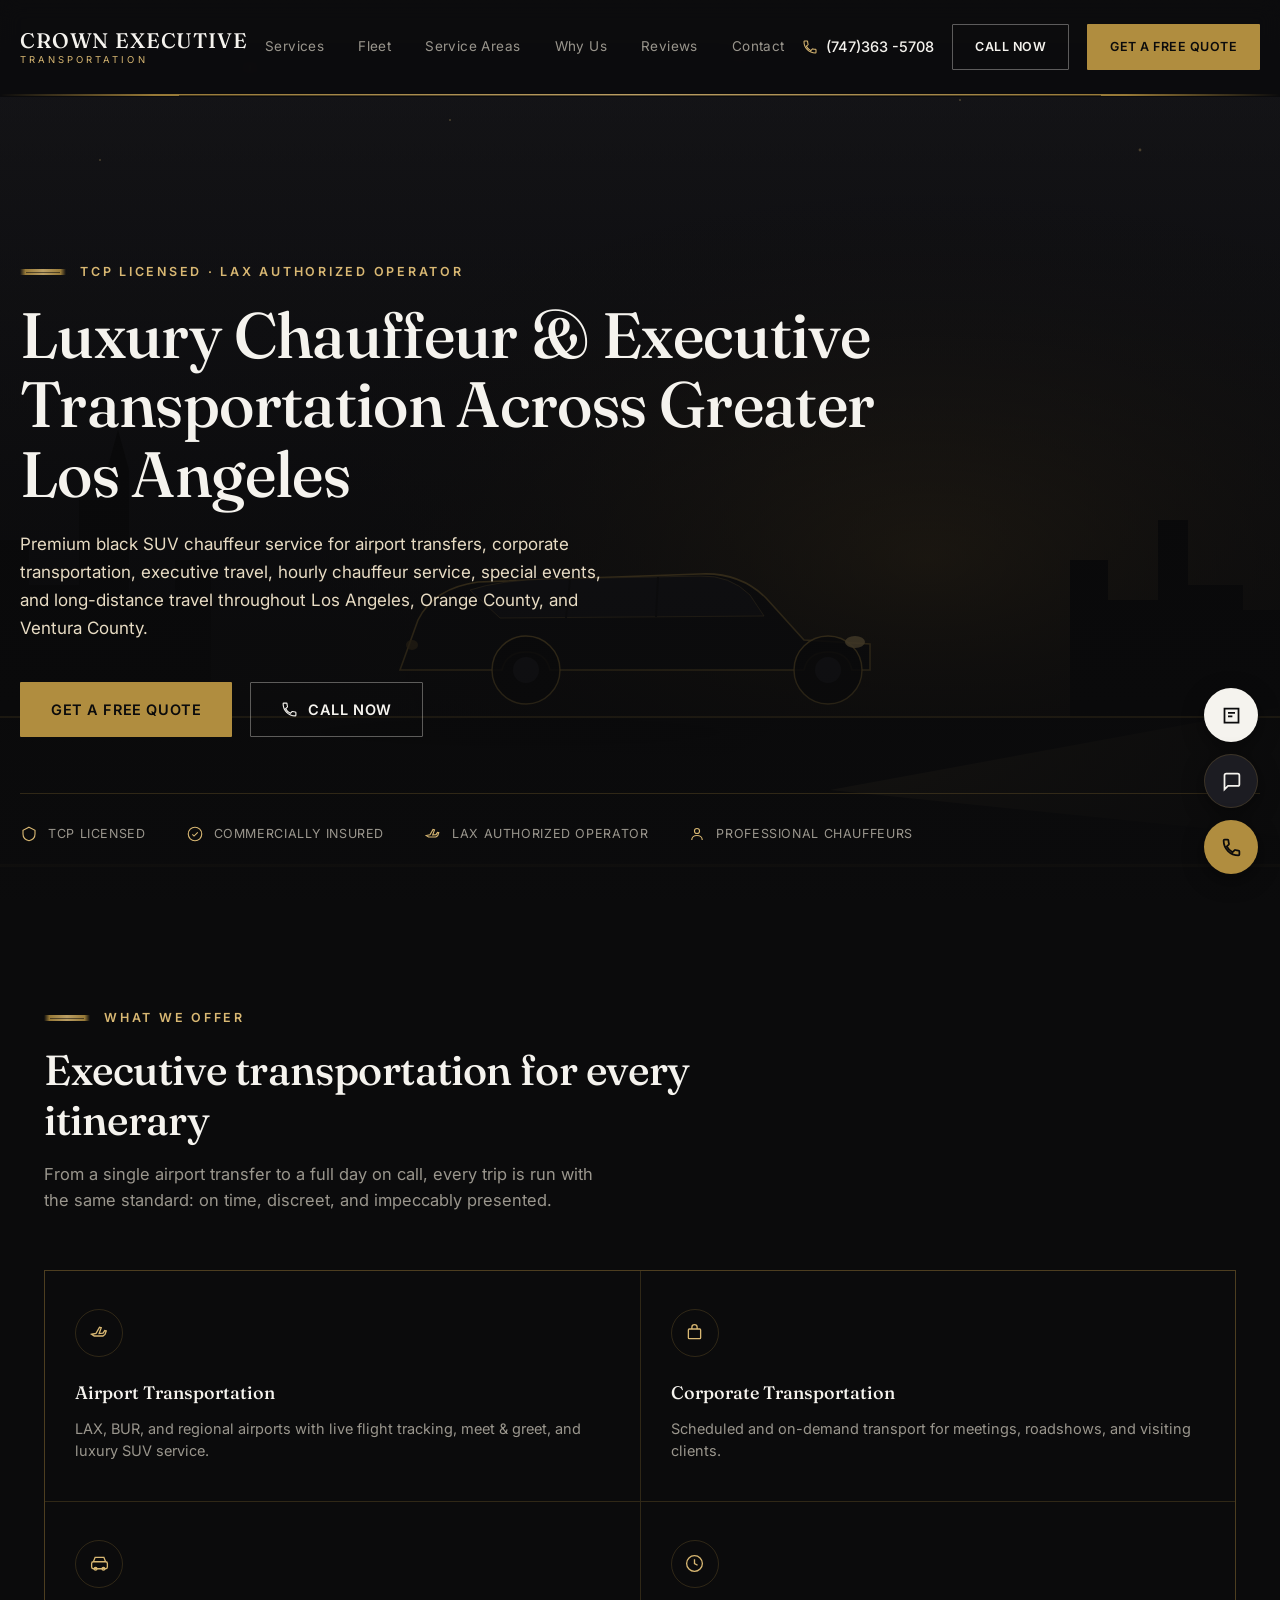
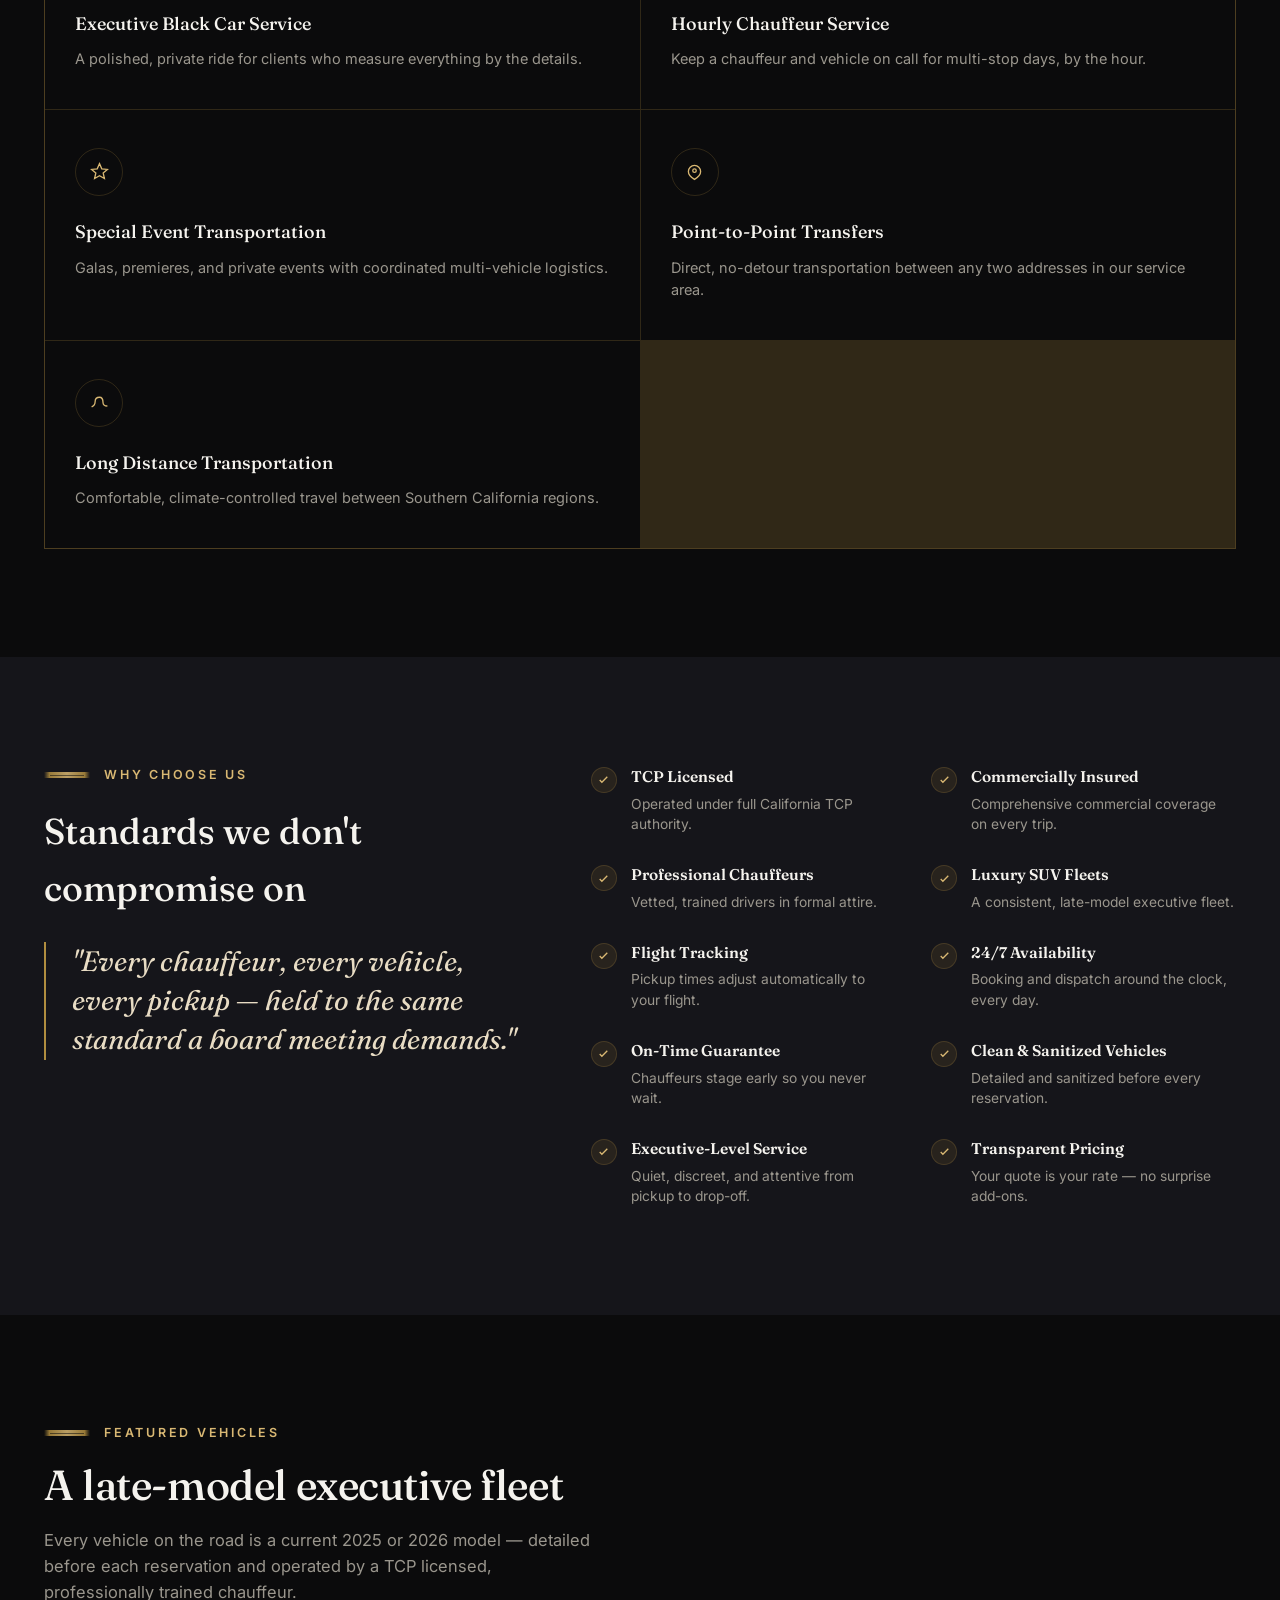
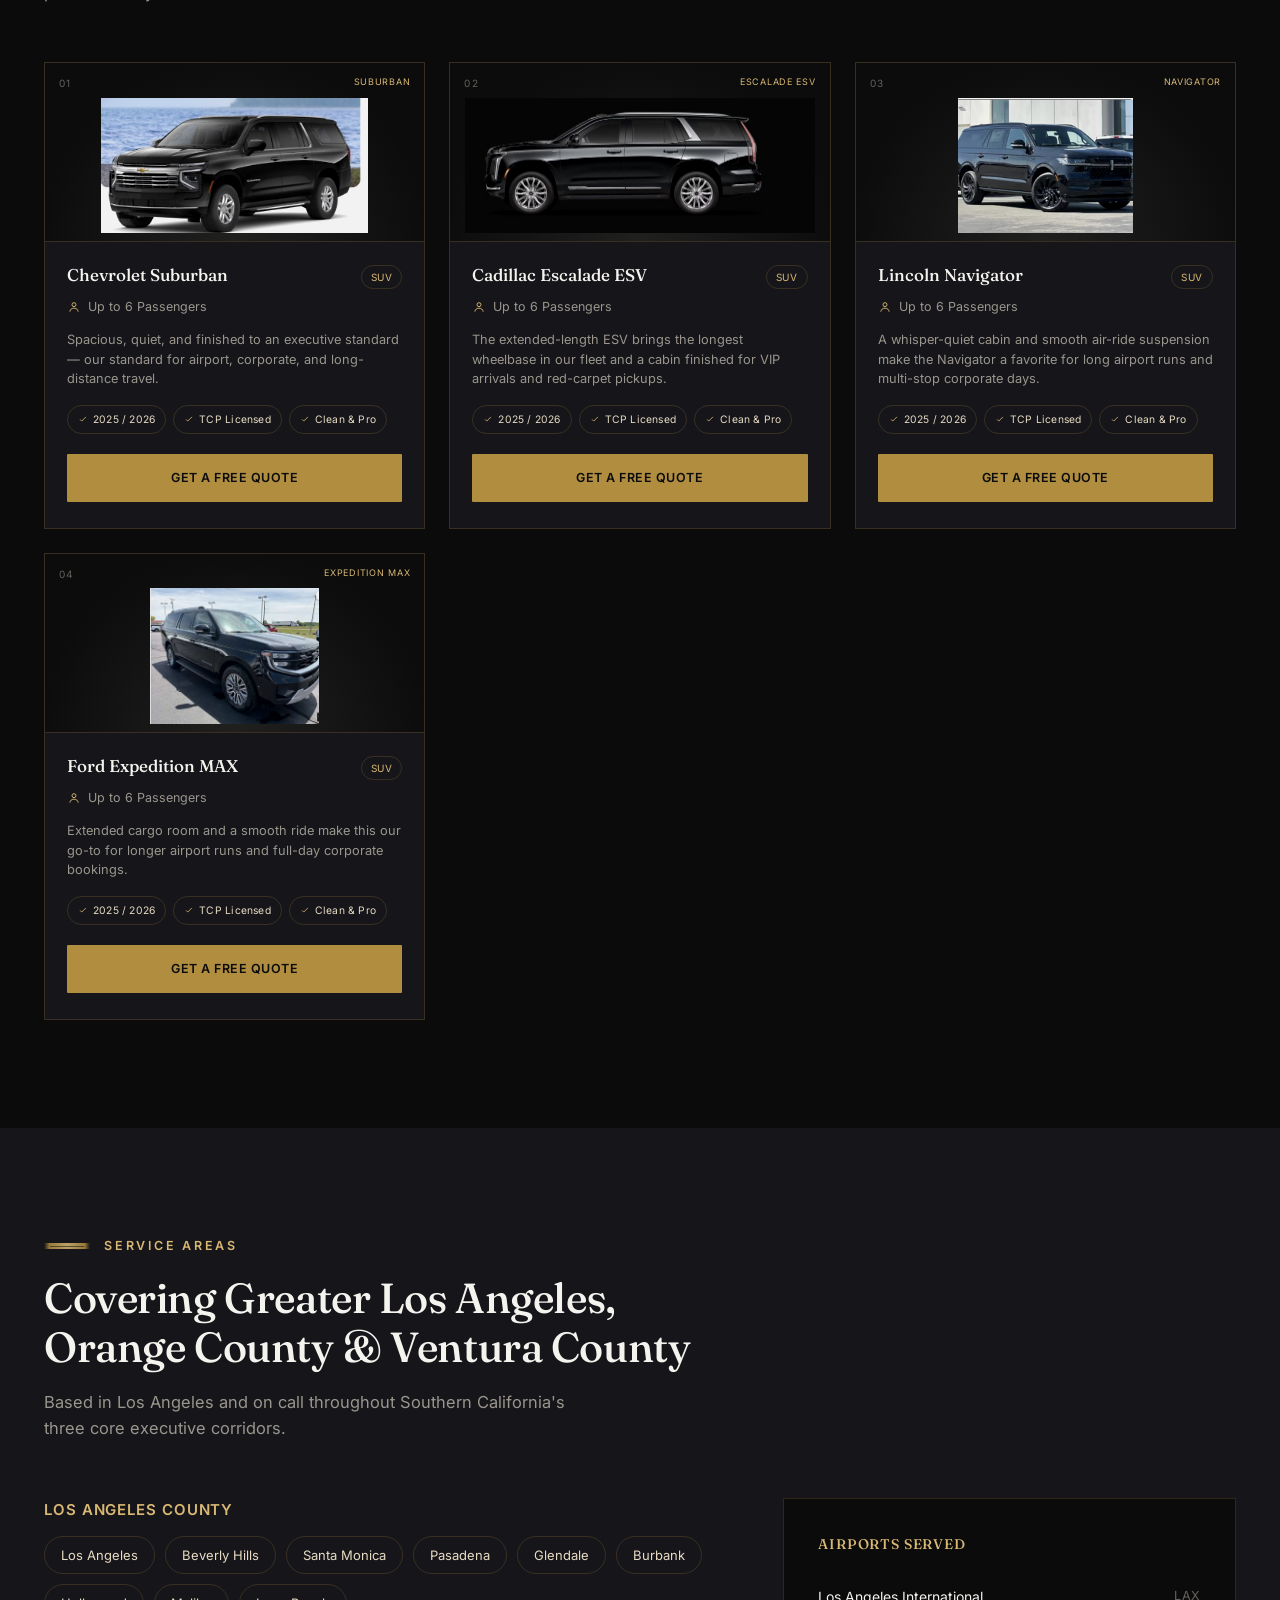
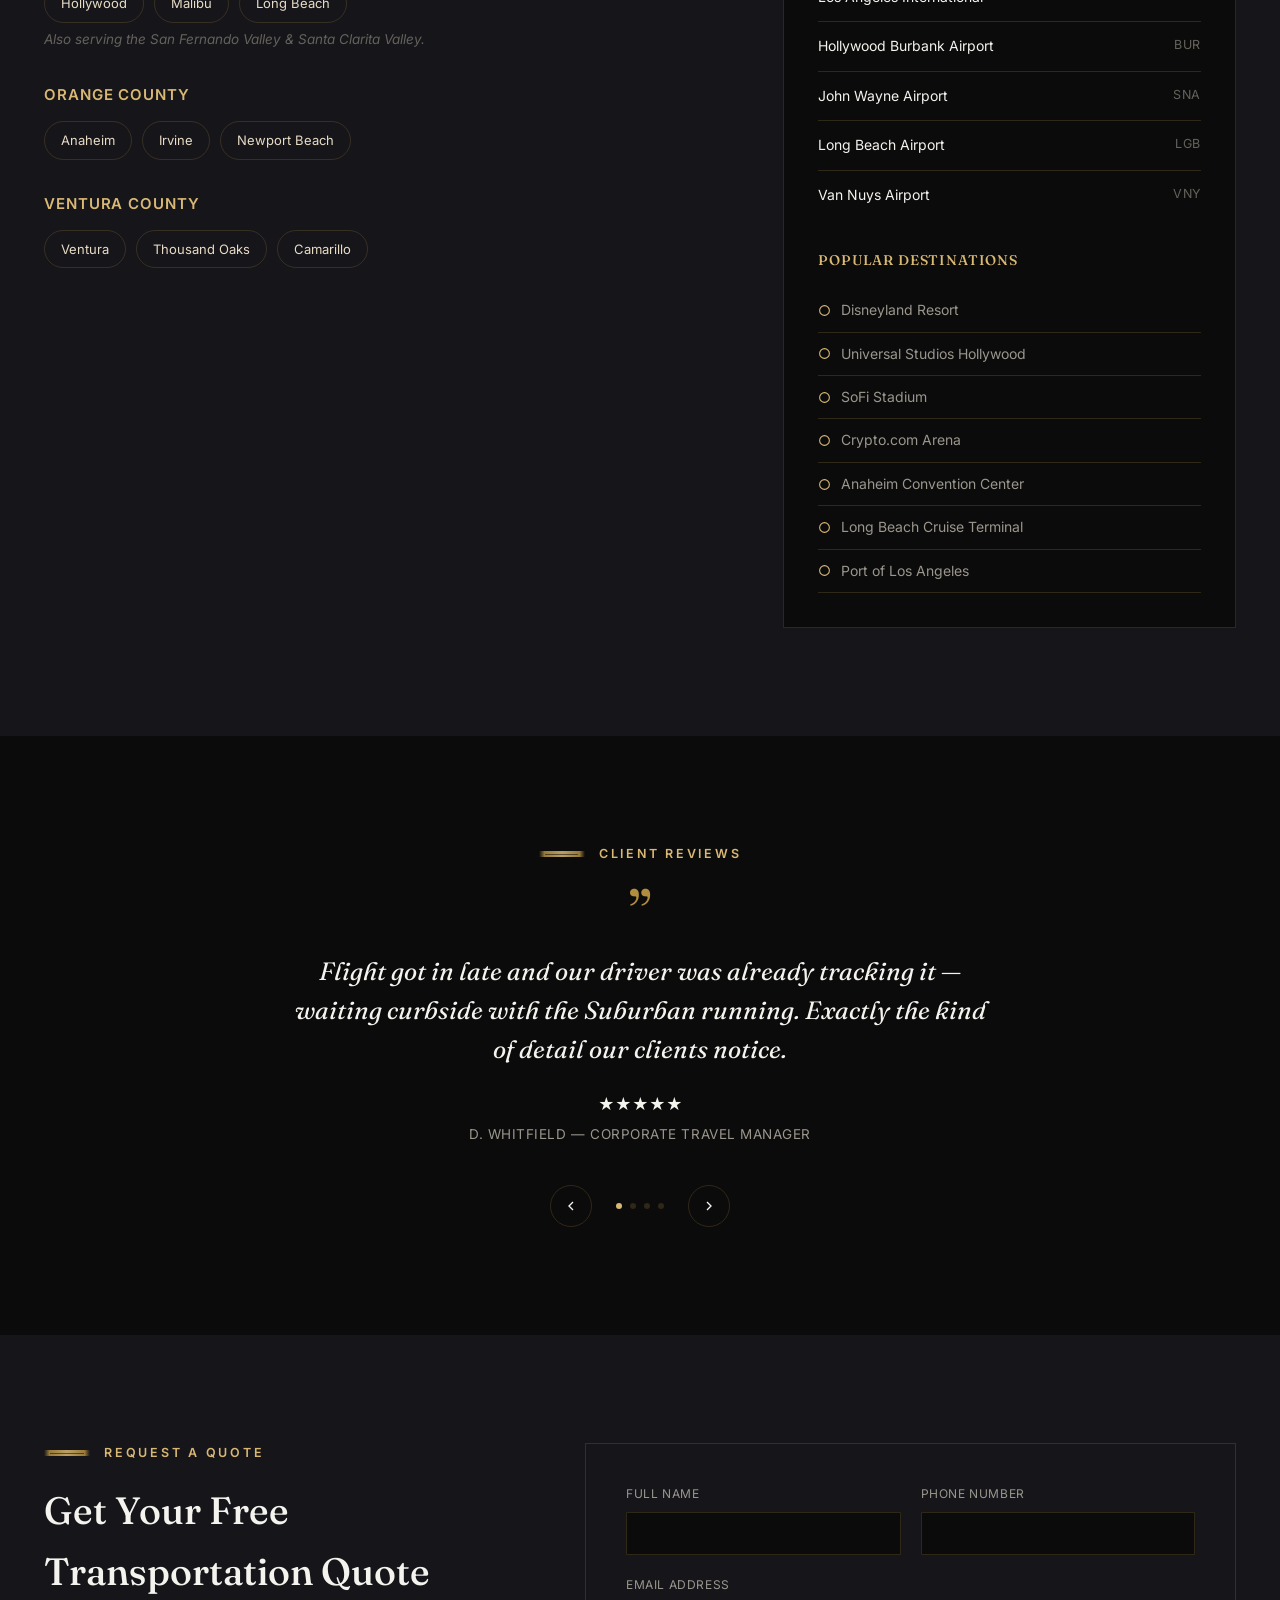
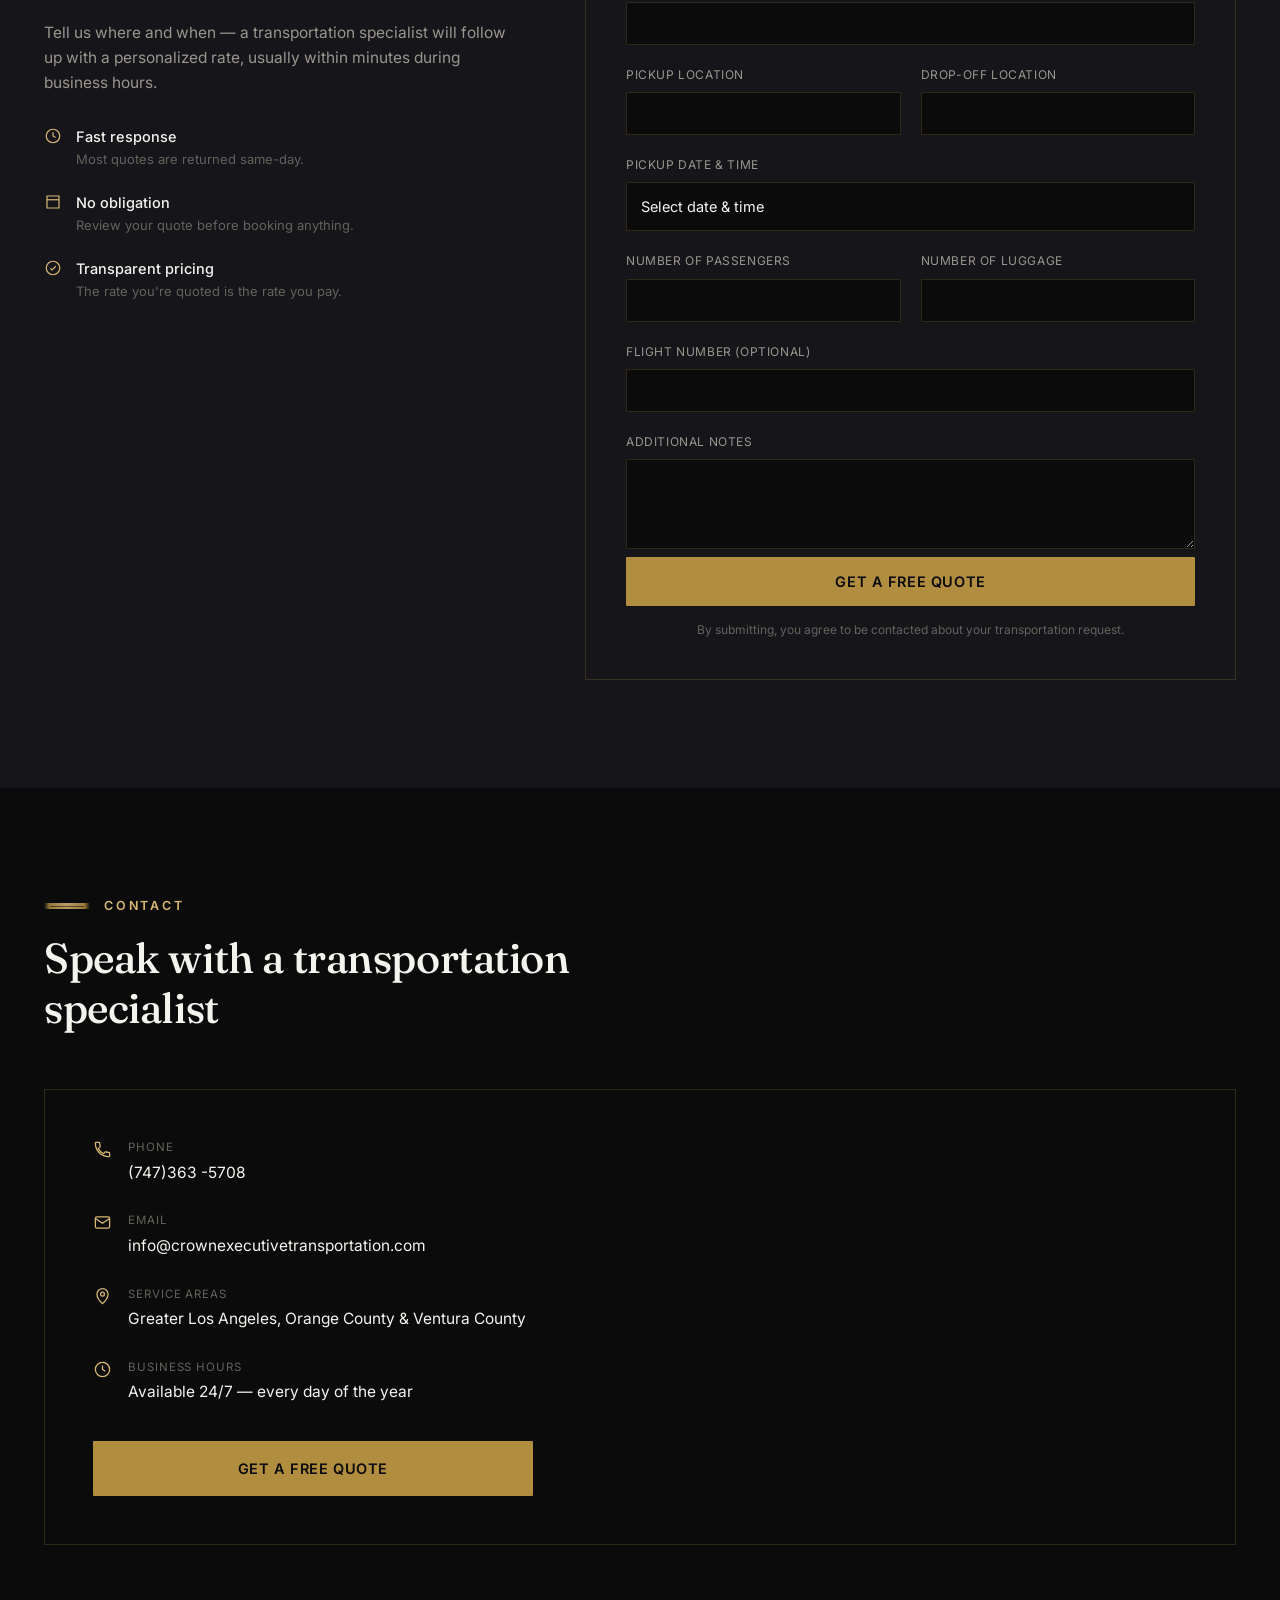
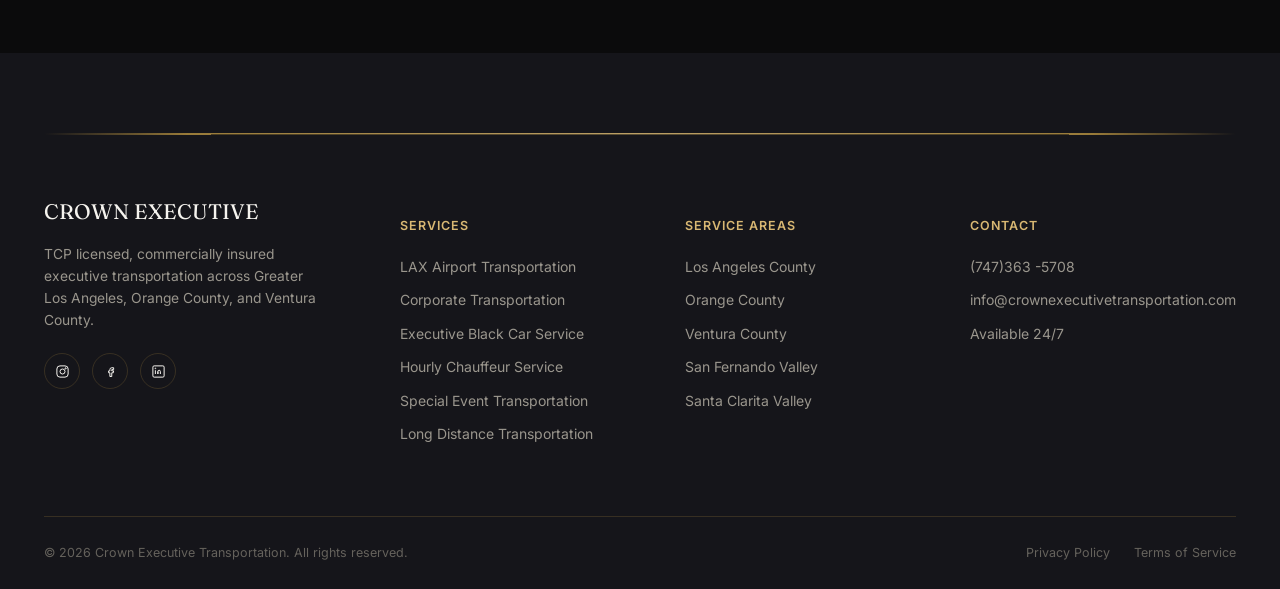
<file: index.html>
<!DOCTYPE html>
<html lang="en">
<head>
  <!-- Google tag (gtag.js) -->
<script async src="https://www.googletagmanager.com/gtag/js?id=AW-18257985940"></script>
<script>
  window.dataLayer = window.dataLayer || [];
  function gtag(){dataLayer.push(arguments);}
  gtag('js', new Date());

  gtag('config', 'AW-18257985940');
</script>
<meta charset="UTF-8">
<meta name="viewport" content="width=device-width, initial-scale=1.0">
<title>Crown Executive Transportation | Luxury Black Car & SUV Service — Los Angeles, Orange County, Ventura County</title>
<meta name="description" content="Crown Executive Transportation provides TCP licensed, commercially insured executive black car and luxury Chevrolet Suburban service across Greater Los Angeles, Orange County, and Ventura County. LAX authorized. Corporate, airport, and special event transportation with professional chauffeurs, 24/7.">
<meta property="og:title" content="Crown Executive Transportation | Luxury Black Car & SUV Service">
<meta property="og:description" content="TCP licensed executive transportation across Los Angeles, Orange County & Ventura County. LAX authorized. Professional chauffeurs, 24/7 availability.">
<meta property="og:type" content="website">
<meta name="theme-color" content="#0b0b0c">
<link rel="preconnect" href="https://fonts.googleapis.com">
<link rel="preconnect" href="https://fonts.gstatic.com" crossorigin>
<link href="https://fonts.googleapis.com/css2?family=Fraunces:ital,opsz,wght@0,9..144,300;0,9..144,400;0,9..144,500;0,9..144,600;1,9..144,400;1,9..144,500&family=Inter:wght@300;400;500;600;700&display=swap" rel="stylesheet">
<script type="application/ld+json">
{
  "@context": "https://schema.org",
  "@type": "LimousineService",
  "name": "Crown Executive Transportation",
  "description": "Executive black car and luxury Chevrolet Suburban transportation serving Greater Los Angeles, Orange County, and Ventura County.",
  "telephone": "+1-747-363-5708",
  "email": "info@crownexecutivetransportation.com",
  "areaServed": ["Los Angeles County", "Orange County", "Ventura County"],
  "priceRange": "$$$",
  "openingHours": "Mo-Su 00:00-24:00"
}
</script>
<link rel="stylesheet" href="css/style.css">
</head>
<body>

<!-- ============ HEADER ============ -->
<header>
  <div class="container bar">
    <a href="#top" class="logo">
      <span class="name">CROWN EXECUTIVE</span>
      <span class="tag">TRANSPORTATION</span>
    </a>
    <nav class="primary-nav">
      <a href="#services">Services</a>
      <a href="#fleet">Fleet</a>
      <a href="#areas">Service Areas</a>
      <a href="#why">Why Us</a>
      <a href="#testimonials">Reviews</a>
      <a href="#contact">Contact</a>
    </nav>
    <div class="header-actions">
      <a class="phone-link" href="tel:+17473635708">
        <svg viewBox="0 0 24 24" fill="none" stroke="currentColor" stroke-width="1.6"><path d="M6.6 10.8c1.4 2.8 3.8 5.1 6.6 6.6l2.2-2.2c.3-.3.7-.4 1-.3 1.2.4 2.4.6 3.6.6.6 0 1 .4 1 1V20c0 .6-.4 1-1 1C10.6 21 3 13.4 3 4c0-.6.4-1 1-1h3.5c.6 0 1 .4 1 1 0 1.2.2 2.4.6 3.6.1.4 0 .8-.3 1.1L6.6 10.8z"/></svg>
        <span>(747)363 -5708</span>
      </a>
      <a class="btn btn-outline" href="tel:+17473635708">Call Now</a>
      <a class="btn btn-gold" href="#quote">Get a Free Quote</a>
      <button class="menu-toggle" aria-label="Open menu"><span></span><span></span><span></span></button>
    </div>
  </div>
  <div class="coachline thin"></div>
</header>

<nav class="mobile-nav">
  <a href="#services">Services</a>
  <a href="#fleet">Fleet</a>
  <a href="#areas">Service Areas</a>
  <a href="#why">Why Us</a>
  <a href="#testimonials">Reviews</a>
  <a href="#contact">Contact</a>
  <div class="mob-contact">
    <a class="btn btn-gold" href="#quote">Get a Free Quote</a>
    <a class="btn btn-outline" href="tel:+17473635708">Call (747)363 -5708</a>
  </div>
</nav>

<div id="top"></div>

<!-- ============ HERO ============ -->
<section class="hero">
  <div class="hero-art">
    <svg viewBox="0 0 1600 900" preserveAspectRatio="xMidYMax slice" xmlns="http://www.w3.org/2000/svg">
      <defs>
        <linearGradient id="skyGrad" x1="0" y1="0" x2="0" y2="1">
          <stop offset="0%" stop-color="#1b1b20"/>
          <stop offset="55%" stop-color="#0f0f12"/>
          <stop offset="100%" stop-color="#070708"/>
        </linearGradient>
        <radialGradient id="glow" cx="68%" cy="62%" r="42%">
          <stop offset="0%" stop-color="#5a4520" stop-opacity="0.55"/>
          <stop offset="100%" stop-color="#0b0b0c" stop-opacity="0"/>
        </radialGradient>
        <linearGradient id="beam" x1="0" y1="0" x2="1" y2="0">
          <stop offset="0%" stop-color="#d9b873" stop-opacity="0.5"/>
          <stop offset="100%" stop-color="#d9b873" stop-opacity="0"/>
        </linearGradient>
        <linearGradient id="reflFade" x1="0" y1="0" x2="0" y2="1">
          <stop offset="0%" stop-color="#0b0b0c" stop-opacity="0"/>
          <stop offset="100%" stop-color="#0b0b0c" stop-opacity="1"/>
        </linearGradient>
        <mask id="reflMask"><rect x="0" y="0" width="1600" height="900" fill="url(#reflFade)"/></mask>
      </defs>

      <rect width="1600" height="900" fill="url(#skyGrad)"/>
      <rect width="1600" height="900" fill="url(#glow)"/>

      <!-- stars / ambient particles -->
      <g fill="#d9b873" opacity="0.5">
        <circle cx="120" cy="90" r="1.4"/><circle cx="260" cy="160" r="1"/><circle cx="410" cy="70" r="1.6"/>
        <circle cx="610" cy="120" r="1"/><circle cx="900" cy="60" r="1.3"/><circle cx="1120" cy="100" r="1"/>
        <circle cx="1300" cy="150" r="1.4"/><circle cx="1450" cy="80" r="1"/><circle cx="80" cy="240" r="1"/>
      </g>

      <!-- city skyline silhouette -->
      <g fill="#060607">
        <rect x="0" y="600" width="60" height="120"/>
        <rect x="60" y="560" width="40" height="160"/>
        <rect x="100" y="610" width="55" height="110"/>
        <rect x="155" y="540" width="34" height="180"/>
        <rect x="189" y="585" width="50" height="135"/>
        <rect x="239" y="500" width="28" height="220"/>
        <rect x="267" y="470" width="22" height="250" />
        <polygon points="267,470 278,430 289,470"/>
        <rect x="289" y="600" width="46" height="120"/>
        <rect x="335" y="560" width="36" height="160"/>
        <rect x="1230" y="560" width="38" height="160"/>
        <rect x="1268" y="600" width="50" height="120"/>
        <rect x="1318" y="520" width="30" height="200"/>
        <rect x="1348" y="585" width="55" height="135"/>
        <rect x="1403" y="610" width="40" height="110"/>
        <rect x="1443" y="565" width="60" height="155"/>
        <rect x="1503" y="600" width="97" height="120"/>
      </g>

      <!-- ground / road -->
      <rect x="0" y="718" width="1600" height="182" fill="#080809"/>
      <rect x="0" y="716" width="1600" height="2" fill="#b08d3f" opacity="0.55"/>

      <!-- headlight beam -->
      <polygon points="990,790 1480,700 1480,840" fill="url(#beam)" opacity="0.55"/>

      <!-- reflection (mirrored, faded) -->
      <g mask="url(#reflMask)" transform="translate(0,1460) scale(1,-1)" opacity="0.5">
        <g transform="translate(560,690)">
          <path d="M0 110 L18 60 Q34 28 78 22 L300 14 Q340 12 366 38 L404 80 L470 84 L470 110 L452 110 Q448 92 428 92 Q408 92 404 110 L150 110 Q146 92 126 92 Q106 92 102 110 Z" fill="#050506"/>
        </g>
      </g>

      <!-- SUV silhouette -->
      <g transform="translate(560,560)">
        <ellipse cx="120" cy="172" rx="200" ry="14" fill="#000" opacity="0.4"/>
        <path d="M0 110 L18 60 Q34 28 78 22 L300 14 Q340 12 366 38 L404 80 L470 84 L470 110 L452 110 Q448 92 428 92 Q408 92 404 110 L150 110 Q146 92 126 92 Q106 92 102 110 Z" fill="#0c0c0e"/>
        <path d="M0 110 L18 60 Q34 28 78 22 L300 14 Q340 12 366 38 L404 80 L470 84 L470 110 L452 110 Q448 92 428 92 Q408 92 404 110 L150 110 Q146 92 126 92 Q106 92 102 110 Z" fill="none" stroke="#b08d3f" stroke-width="1.6" opacity="0.75"/>
        <path d="M70 30 Q100 20 150 19 L300 16 Q330 15 350 35 L364 56 L100 58 Z" fill="#15151a"/>
        <path d="M70 30 Q100 20 150 19 L300 16 Q330 15 350 35 L364 56 L100 58 Z" fill="none" stroke="#7d6534" stroke-width="1" opacity="0.6"/>
        <line x1="170" y1="20" x2="166" y2="58" stroke="#0c0c0e" stroke-width="2"/>
        <line x1="258" y1="17" x2="256" y2="57" stroke="#0c0c0e" stroke-width="2"/>
        <circle cx="126" cy="110" r="34" fill="#050506" stroke="#b08d3f" stroke-width="1.4" opacity="0.85"/>
        <circle cx="126" cy="110" r="13" fill="#1c1c22"/>
        <circle cx="428" cy="110" r="34" fill="#050506" stroke="#b08d3f" stroke-width="1.4" opacity="0.85"/>
        <circle cx="428" cy="110" r="13" fill="#1c1c22"/>
        <ellipse cx="455" cy="82" rx="10" ry="6" fill="#d9b873" opacity="0.85"/>
        <ellipse cx="12" cy="85" rx="6" ry="5" fill="#6b5226" opacity="0.7"/>
      </g>

      <!-- foreground coachline accent -->
      <rect x="0" y="864" width="1600" height="3" fill="#b08d3f" opacity="0.4"/>
    </svg>
  </div>
  <div class="hero-scrim"></div>

  <div class="hero-content container">
    <div class="eyebrow"><span class="coachline short"></span> TCP LICENSED &middot; LAX AUTHORIZED OPERATOR</div>
    <h1>Luxury Chauffeur &amp; Executive Transportation Across Greater Los Angeles</h1>
    <p class="sub">Premium black SUV chauffeur service for airport transfers, corporate transportation, executive travel, hourly chauffeur service, special events, and long-distance travel throughout Los Angeles, Orange County, and Ventura County.</p>
    <div class="cta-row">
      <a class="btn btn-gold" href="#quote">Get a Free Quote</a>
      <a class="btn btn-outline" href="tel:+17473635708">
        <svg viewBox="0 0 24 24" fill="none" stroke="currentColor" stroke-width="1.6"><path d="M6.6 10.8c1.4 2.8 3.8 5.1 6.6 6.6l2.2-2.2c.3-.3.7-.4 1-.3 1.2.4 2.4.6 3.6.6.6 0 1 .4 1 1V20c0 .6-.4 1-1 1C10.6 21 3 13.4 3 4c0-.6.4-1 1-1h3.5c.6 0 1 .4 1 1 0 1.2.2 2.4.6 3.6.1.4 0 .8-.3 1.1L6.6 10.8z"/></svg>
        Call Now
      </a>
    </div>

    <div class="trust-row">
      <div class="trust-item"><svg viewBox="0 0 24 24" fill="none" stroke="currentColor" stroke-width="1.5"><path d="M12 3l8 4v5c0 5-3.5 8-8 9-4.5-1-8-4-8-9V7l8-4z"/></svg> TCP Licensed</div>
      <div class="trust-item"><svg viewBox="0 0 24 24" fill="none" stroke="currentColor" stroke-width="1.5"><circle cx="12" cy="12" r="9"/><path d="M8.5 12.5l2.2 2.2 5-5"/></svg> Commercially Insured</div>
      <div class="trust-item"><svg viewBox="0 0 24 24" fill="none" stroke="currentColor" stroke-width="1.5"><path d="M3 14l5-1 4-7 2 .6-2.4 6.6 4.4-.4 2-3 1.7.4-1.4 4-2.4 1.8H6z"/></svg> LAX Authorized Operator</div>
      <div class="trust-item"><svg viewBox="0 0 24 24" fill="none" stroke="currentColor" stroke-width="1.5"><circle cx="12" cy="8" r="3.4"/><path d="M5 20c0-3.5 3-6 7-6s7 2.5 7 6"/></svg> Professional Chauffeurs</div>
    </div>
  </div>
</section>

<!-- ============ SERVICES ============ -->
<section class="section" id="services">
  <div class="container">
    <div class="section-head reveal">
      <div class="eyebrow"><span class="coachline short"></span> WHAT WE OFFER</div>
      <h2>Executive transportation for every itinerary</h2>
      <p>From a single airport transfer to a full day on call, every trip is run with the same standard: on time, discreet, and impeccably presented.</p>
    </div>

    <div class="grid-services reveal">
      <a href="airport-transportation.html" class="service-card" style="text-decoration:none; color:inherit;">
        <div class="icon-wrap"><svg viewBox="0 0 24 24" fill="none" stroke="currentColor" stroke-width="1.5"><path d="M3 14l5-1 4-7 2 .6-2.4 6.6 4.4-.4 2-3 1.7.4-1.4 4-2.4 1.8H6z"/></svg></div>
        <h3>Airport Transportation</h3>
        <p>LAX, BUR, and regional airports with live flight tracking, meet & greet, and luxury SUV service.</p>
      </a>
      <a href="corporate-transportation.html" class="service-card" style="text-decoration:none; color:inherit;">
        <div class="icon-wrap"><svg viewBox="0 0 24 24" fill="none" stroke="currentColor" stroke-width="1.5"><rect x="5" y="8" width="14" height="11" rx="1"/><path d="M9 8V6a3 3 0 016 0v2"/></svg></div>
        <h3>Corporate Transportation</h3>
        <p>Scheduled and on-demand transport for meetings, roadshows, and visiting clients.</p>
      </a>
      <div class="service-card">
        <div class="icon-wrap"><svg viewBox="0 0 24 24" fill="none" stroke="currentColor" stroke-width="1.5"><rect x="3" y="10" width="18" height="8" rx="2"/><circle cx="7.5" cy="18" r="1.6"/><circle cx="16.5" cy="18" r="1.6"/><path d="M5 10l2-5h10l2 5"/></svg></div>
        <h3>Executive Black Car Service</h3>
        <p>A polished, private ride for clients who measure everything by the details.</p>
      </div>
      <a href="hourly-chauffeur.html" class="service-card" style="text-decoration:none; color:inherit;">
        <div class="icon-wrap"><svg viewBox="0 0 24 24" fill="none" stroke="currentColor" stroke-width="1.5"><circle cx="12" cy="12" r="9"/><path d="M12 7v5l3.5 2"/></svg></div>
        <h3>Hourly Chauffeur Service</h3>
        <p>Keep a chauffeur and vehicle on call for multi-stop days, by the hour.</p>
      </a>
      <div class="service-card">
        <div class="icon-wrap"><svg viewBox="0 0 24 24" fill="none" stroke="currentColor" stroke-width="1.5"><path d="M12 3l2.6 5.9L21 9.6l-4.8 4 1.4 6.4L12 16.9l-5.6 3.1 1.4-6.4-4.8-4 6.4-.7z"/></svg></div>
        <h3>Special Event Transportation</h3>
        <p>Galas, premieres, and private events with coordinated multi-vehicle logistics.</p>
      </div>
      <div class="service-card">
        <div class="icon-wrap"><svg viewBox="0 0 24 24" fill="none" stroke="currentColor" stroke-width="1.5"><path d="M5 12a7 7 0 0114 0c0 5-7 9-7 9s-7-4-7-9z"/><circle cx="12" cy="11" r="2"/></svg></div>
        <h3>Point-to-Point Transfers</h3>
        <p>Direct, no-detour transportation between any two addresses in our service area.</p>
      </div>
      <div class="service-card">
        <div class="icon-wrap"><svg viewBox="0 0 24 24" fill="none" stroke="currentColor" stroke-width="1.5"><path d="M3 17c2-1 4-3 4-6s2-5 5-5 4 3 4 6 2 4 5 4"/></svg></div>
        <h3>Long Distance Transportation</h3>
        <p>Comfortable, climate-controlled travel between Southern California regions.</p>
      </div>
    </div>
  </div>
</section>

<!-- ============ WHY CHOOSE US ============ -->
<section class="section alt" id="why">
  <div class="container why-wrap">
    <div class="why-visual reveal">
      <div class="eyebrow"><span class="coachline short"></span> WHY CHOOSE US</div>
      <h2 style="font-size:clamp(26px,3.4vw,36px); margin-bottom:24px;">Standards we don't compromise on</h2>
      <p class="big-quote">"Every chauffeur, every vehicle, every pickup — held to the same standard a board meeting demands."</p>
    </div>

    <div class="why-list">
      <div class="why-item reveal"><div class="check"><svg viewBox="0 0 24 24" fill="none" stroke="currentColor" stroke-width="2.4"><path d="M5 13l4 4 10-10"/></svg></div><div><h4>TCP Licensed</h4><p>Operated under full California TCP authority.</p></div></div>
      <div class="why-item reveal"><div class="check"><svg viewBox="0 0 24 24" fill="none" stroke="currentColor" stroke-width="2.4"><path d="M5 13l4 4 10-10"/></svg></div><div><h4>Commercially Insured</h4><p>Comprehensive commercial coverage on every trip.</p></div></div>
      <div class="why-item reveal"><div class="check"><svg viewBox="0 0 24 24" fill="none" stroke="currentColor" stroke-width="2.4"><path d="M5 13l4 4 10-10"/></svg></div><div><h4>Professional Chauffeurs</h4><p>Vetted, trained drivers in formal attire.</p></div></div>
      <div class="why-item reveal"><div class="check"><svg viewBox="0 0 24 24" fill="none" stroke="currentColor" stroke-width="2.4"><path d="M5 13l4 4 10-10"/></svg></div><div><h4>Luxury SUV Fleets</h4><p>A consistent, late-model executive fleet.</p></div></div>
      <div class="why-item reveal"><div class="check"><svg viewBox="0 0 24 24" fill="none" stroke="currentColor" stroke-width="2.4"><path d="M5 13l4 4 10-10"/></svg></div><div><h4>Flight Tracking</h4><p>Pickup times adjust automatically to your flight.</p></div></div>
      <div class="why-item reveal"><div class="check"><svg viewBox="0 0 24 24" fill="none" stroke="currentColor" stroke-width="2.4"><path d="M5 13l4 4 10-10"/></svg></div><div><h4>24/7 Availability</h4><p>Booking and dispatch around the clock, every day.</p></div></div>
      <div class="why-item reveal"><div class="check"><svg viewBox="0 0 24 24" fill="none" stroke="currentColor" stroke-width="2.4"><path d="M5 13l4 4 10-10"/></svg></div><div><h4>On-Time Guarantee</h4><p>Chauffeurs stage early so you never wait.</p></div></div>
      <div class="why-item reveal"><div class="check"><svg viewBox="0 0 24 24" fill="none" stroke="currentColor" stroke-width="2.4"><path d="M5 13l4 4 10-10"/></svg></div><div><h4>Clean &amp; Sanitized Vehicles</h4><p>Detailed and sanitized before every reservation.</p></div></div>
      <div class="why-item reveal"><div class="check"><svg viewBox="0 0 24 24" fill="none" stroke="currentColor" stroke-width="2.4"><path d="M5 13l4 4 10-10"/></svg></div><div><h4>Executive-Level Service</h4><p>Quiet, discreet, and attentive from pickup to drop-off.</p></div></div>
      <div class="why-item reveal"><div class="check"><svg viewBox="0 0 24 24" fill="none" stroke="currentColor" stroke-width="2.4"><path d="M5 13l4 4 10-10"/></svg></div><div><h4>Transparent Pricing</h4><p>Your quote is your rate — no surprise add-ons.</p></div></div>
    </div>
  </div>
</section>

<!-- ============ FLEET ============ -->
<section class="section" id="fleet">
  <div class="container">
    <div class="section-head reveal">
      <div class="eyebrow"><span class="coachline short"></span> FEATURED VEHICLES</div>
      <h2>A late-model executive fleet</h2>
      <p>Every vehicle on the road is a current 2025 or 2026 model — detailed before each reservation and operated by a TCP licensed, professionally trained chauffeur.</p>
    </div>

    <div class="fleet-grid reveal">

      <!-- Chevrolet Suburban -->
      <div class="fleet-card">
        <div class="fleet-card-art">
          <span class="fc-index">01</span>
          <span class="fc-modeltag">SUBURBAN</span>
          <img src="images/suburban.jpg" alt="Black Chevrolet Suburban, Crown Executive Transportation fleet vehicle" loading="lazy">
        </div>
        <div class="fleet-card-body">
          <div class="fc-top"><h3>Chevrolet Suburban</h3><span class="fc-type">SUV</span></div>
          <div class="fc-pax"><svg viewBox="0 0 24 24" fill="none" stroke="currentColor" stroke-width="1.6"><circle cx="12" cy="8" r="3.4"/><path d="M5 20c0-3.5 3-6 7-6s7 2.5 7 6"/></svg> Up to 6 Passengers</div>
          <p class="fc-desc">Spacious, quiet, and finished to an executive standard — our standard for airport, corporate, and long-distance travel.</p>
          <div class="fleet-badges">
            <span class="fleet-badge"><svg viewBox="0 0 24 24" fill="none" stroke="currentColor" stroke-width="2"><path d="M5 13l4 4 10-10"/></svg> 2025 / 2026</span>
            <span class="fleet-badge"><svg viewBox="0 0 24 24" fill="none" stroke="currentColor" stroke-width="2"><path d="M5 13l4 4 10-10"/></svg> TCP Licensed</span>
            <span class="fleet-badge"><svg viewBox="0 0 24 24" fill="none" stroke="currentColor" stroke-width="2"><path d="M5 13l4 4 10-10"/></svg> Clean &amp; Pro</span>
          </div>
          <a class="btn btn-gold" href="#quote">Get a Free Quote</a>
        </div>
      </div>

      <!-- Cadillac Escalade ESV -->
      <div class="fleet-card">
        <div class="fleet-card-art">
          <span class="fc-index">02</span>
          <span class="fc-modeltag">ESCALADE ESV</span>
          <img src="images/escalade.jpg" alt="Black Cadillac Escalade ESV, Crown Executive Transportation fleet vehicle" loading="lazy">
        </div>
        <div class="fleet-card-body">
          <div class="fc-top"><h3>Cadillac Escalade ESV</h3><span class="fc-type">SUV</span></div>
          <div class="fc-pax"><svg viewBox="0 0 24 24" fill="none" stroke="currentColor" stroke-width="1.6"><circle cx="12" cy="8" r="3.4"/><path d="M5 20c0-3.5 3-6 7-6s7 2.5 7 6"/></svg> Up to 6 Passengers</div>
          <p class="fc-desc">The extended-length ESV brings the longest wheelbase in our fleet and a cabin finished for VIP arrivals and red-carpet pickups.</p>
          <div class="fleet-badges">
            <span class="fleet-badge"><svg viewBox="0 0 24 24" fill="none" stroke="currentColor" stroke-width="2"><path d="M5 13l4 4 10-10"/></svg> 2025 / 2026</span>
            <span class="fleet-badge"><svg viewBox="0 0 24 24" fill="none" stroke="currentColor" stroke-width="2"><path d="M5 13l4 4 10-10"/></svg> TCP Licensed</span>
            <span class="fleet-badge"><svg viewBox="0 0 24 24" fill="none" stroke="currentColor" stroke-width="2"><path d="M5 13l4 4 10-10"/></svg> Clean &amp; Pro</span>
          </div>
          <a class="btn btn-gold" href="#quote">Get a Free Quote</a>
        </div>
      </div>

      <!-- Lincoln Navigator -->
      <div class="fleet-card">
        <div class="fleet-card-art">
          <span class="fc-index">03</span>
          <span class="fc-modeltag">NAVIGATOR</span>
          <img src="images/navigator.jpg" alt="Black Lincoln Navigator, Crown Executive Transportation fleet vehicle" loading="lazy">
        </div>
        <div class="fleet-card-body">
          <div class="fc-top"><h3>Lincoln Navigator</h3><span class="fc-type">SUV</span></div>
          <div class="fc-pax"><svg viewBox="0 0 24 24" fill="none" stroke="currentColor" stroke-width="1.6"><circle cx="12" cy="8" r="3.4"/><path d="M5 20c0-3.5 3-6 7-6s7 2.5 7 6"/></svg> Up to 6 Passengers</div>
          <p class="fc-desc">A whisper-quiet cabin and smooth air-ride suspension make the Navigator a favorite for long airport runs and multi-stop corporate days.</p>
          <div class="fleet-badges">
            <span class="fleet-badge"><svg viewBox="0 0 24 24" fill="none" stroke="currentColor" stroke-width="2"><path d="M5 13l4 4 10-10"/></svg> 2025 / 2026</span>
            <span class="fleet-badge"><svg viewBox="0 0 24 24" fill="none" stroke="currentColor" stroke-width="2"><path d="M5 13l4 4 10-10"/></svg> TCP Licensed</span>
            <span class="fleet-badge"><svg viewBox="0 0 24 24" fill="none" stroke="currentColor" stroke-width="2"><path d="M5 13l4 4 10-10"/></svg> Clean &amp; Pro</span>
          </div>
          <a class="btn btn-gold" href="#quote">Get a Free Quote</a>
        </div>
      </div>

      <!-- Ford Expedition MAX -->
      <div class="fleet-card">
        <div class="fleet-card-art">
          <span class="fc-index">04</span>
          <span class="fc-modeltag">EXPEDITION MAX</span>
          <img src="images/expedition.jpg" alt="Black Ford Expedition MAX, Crown Executive Transportation fleet vehicle" loading="lazy">
        </div>
        <div class="fleet-card-body">
          <div class="fc-top"><h3>Ford Expedition MAX</h3><span class="fc-type">SUV</span></div>
          <div class="fc-pax"><svg viewBox="0 0 24 24" fill="none" stroke="currentColor" stroke-width="1.6"><circle cx="12" cy="8" r="3.4"/><path d="M5 20c0-3.5 3-6 7-6s7 2.5 7 6"/></svg> Up to 6 Passengers</div>
          <p class="fc-desc">Extended cargo room and a smooth ride make this our go-to for longer airport runs and full-day corporate bookings.</p>
          <div class="fleet-badges">
            <span class="fleet-badge"><svg viewBox="0 0 24 24" fill="none" stroke="currentColor" stroke-width="2"><path d="M5 13l4 4 10-10"/></svg> 2025 / 2026</span>
            <span class="fleet-badge"><svg viewBox="0 0 24 24" fill="none" stroke="currentColor" stroke-width="2"><path d="M5 13l4 4 10-10"/></svg> TCP Licensed</span>
            <span class="fleet-badge"><svg viewBox="0 0 24 24" fill="none" stroke="currentColor" stroke-width="2"><path d="M5 13l4 4 10-10"/></svg> Clean &amp; Pro</span>
          </div>
          <a class="btn btn-gold" href="#quote">Get a Free Quote</a>
        </div>
      </div>

    </div>
  </div>
</section>

<!-- ============ SERVICE AREAS ============ -->
<section class="section alt" id="areas">
  <div class="container">
    <div class="section-head reveal">
      <div class="eyebrow"><span class="coachline short"></span> SERVICE AREAS</div>
      <h2>Covering Greater Los Angeles, Orange County &amp; Ventura County</h2>
      <p>Based in Los Angeles and on call throughout Southern California's three core executive corridors.</p>
    </div>

    <div class="areas-wrap">
      <div class="reveal">
        <div class="county-block">
          <h4>Los Angeles County</h4>
          <div class="chip-row">
            <span class="chip">Los Angeles</span><span class="chip">Beverly Hills</span><span class="chip">Santa Monica</span>
            <span class="chip">Pasadena</span><span class="chip">Glendale</span><span class="chip">Burbank</span>
            <span class="chip">Hollywood</span><span class="chip">Malibu</span><span class="chip">Long Beach</span>
          </div>
          <p class="note-line">Also serving the San Fernando Valley &amp; Santa Clarita Valley.</p>
        </div>
        <div class="county-block">
          <h4>Orange County</h4>
          <div class="chip-row">
            <span class="chip">Anaheim</span><span class="chip">Irvine</span><span class="chip">Newport Beach</span>
          </div>
        </div>
        <div class="county-block">
          <h4>Ventura County</h4>
          <div class="chip-row">
            <span class="chip">Ventura</span><span class="chip">Thousand Oaks</span><span class="chip">Camarillo</span>
          </div>
        </div>
      </div>

      <div class="reveal">
        <div class="side-panel">
          <h4>Airports Served</h4>
          <div class="airport-row"><span>Los Angeles International</span><span>LAX</span></div>
          <div class="airport-row"><span>Hollywood Burbank Airport</span><span>BUR</span></div>
          <div class="airport-row"><span>John Wayne Airport</span><span>SNA</span></div>
          <div class="airport-row"><span>Long Beach Airport</span><span>LGB</span></div>
          <div class="airport-row" style="border-bottom:none;"><span>Van Nuys Airport</span><span>VNY</span></div>

          <ul class="dest-list">
            <h4 style="margin-top:10px;">Popular Destinations</h4>
            <li><svg viewBox="0 0 24 24" fill="none" stroke="currentColor" stroke-width="2"><circle cx="12" cy="12" r="9"/></svg> Disneyland Resort</li>
            <li><svg viewBox="0 0 24 24" fill="none" stroke="currentColor" stroke-width="2"><circle cx="12" cy="12" r="9"/></svg> Universal Studios Hollywood</li>
            <li><svg viewBox="0 0 24 24" fill="none" stroke="currentColor" stroke-width="2"><circle cx="12" cy="12" r="9"/></svg> SoFi Stadium</li>
            <li><svg viewBox="0 0 24 24" fill="none" stroke="currentColor" stroke-width="2"><circle cx="12" cy="12" r="9"/></svg> Crypto.com Arena</li>
            <li><svg viewBox="0 0 24 24" fill="none" stroke="currentColor" stroke-width="2"><circle cx="12" cy="12" r="9"/></svg> Anaheim Convention Center</li>
            <li><svg viewBox="0 0 24 24" fill="none" stroke="currentColor" stroke-width="2"><circle cx="12" cy="12" r="9"/></svg> Long Beach Cruise Terminal</li>
            <li><svg viewBox="0 0 24 24" fill="none" stroke="currentColor" stroke-width="2"><circle cx="12" cy="12" r="9"/></svg> Port of Los Angeles</li>
          </ul>
        </div>
      </div>
    </div>
  </div>
</section>

<!-- ============ TESTIMONIALS ============ -->
<section class="section" id="testimonials">
  <div class="container testi-shell">
    <div class="eyebrow" style="justify-content:center;"><span class="coachline short"></span> CLIENT REVIEWS</div>
    <div class="testi-mark">&rdquo;</div>

    <div class="testi-slide active">
      <p class="quote">Flight got in late and our driver was already tracking it — waiting curbside with the Suburban running. Exactly the kind of detail our clients notice.</p>
      <div class="testi-meta"><div class="stars">★★★★★</div><div class="testi-name">D. Whitfield — Corporate Travel Manager</div></div>
    </div>
    <div class="testi-slide">
      <p class="quote">We've used them for every board visit this year. Spotless Suburban, sharp chauffeur, never a single delay.</p>
      <div class="testi-meta"><div class="stars">★★★★★</div><div class="testi-name">M. Alvarez — Executive Assistant</div></div>
    </div>
    <div class="testi-slide">
      <p class="quote">Booked a long-distance run from LA to Ventura on short notice. Smooth, quiet, and the pricing was exactly what we were quoted.</p>
      <div class="testi-meta"><div class="stars">★★★★★</div><div class="testi-name">R. Chen — Event Producer</div></div>
    </div>
    <div class="testi-slide">
      <p class="quote">Hourly service for a full day of investor meetings across Orange County. Driver anticipated every stop before we asked.</p>
      <div class="testi-meta"><div class="stars">★★★★★</div><div class="testi-name">J. Okafor — Managing Partner</div></div>
    </div>

    <div class="testi-controls">
      <button id="testiPrev" aria-label="Previous review"><svg viewBox="0 0 24 24" fill="none" stroke="currentColor" stroke-width="2"><path d="M15 18l-6-6 6-6"/></svg></button>
      <div class="testi-dots"></div>
      <button id="testiNext" aria-label="Next review"><svg viewBox="0 0 24 24" fill="none" stroke="currentColor" stroke-width="2"><path d="M9 6l6 6-6 6"/></svg></button>
    </div>
  </div>
</section>

<!-- ============ QUOTE FORM ============ -->
<section class="section alt" id="quote">
  <div class="container quote-wrap">
    <div class="quote-side reveal">
      <div class="eyebrow"><span class="coachline short"></span> REQUEST A QUOTE</div>
      <h2>Get Your Free Transportation Quote</h2>
      <p>Tell us where and when — a transportation specialist will follow up with a personalized rate, usually within minutes during business hours.</p>

      <div class="qa-item"><svg viewBox="0 0 24 24" fill="none" stroke="currentColor" stroke-width="1.6"><circle cx="12" cy="12" r="9"/><path d="M12 7v5l3.5 2"/></svg><div><div class="t">Fast response</div><div class="d">Most quotes are returned same-day.</div></div></div>
      <div class="qa-item"><svg viewBox="0 0 24 24" fill="none" stroke="currentColor" stroke-width="1.6"><path d="M4 4h16v16H4z"/><path d="M4 9h16"/></svg><div><div class="t">No obligation</div><div class="d">Review your quote before booking anything.</div></div></div>
      <div class="qa-item"><svg viewBox="0 0 24 24" fill="none" stroke="currentColor" stroke-width="1.6"><circle cx="12" cy="12" r="9"/><path d="M8.5 12.5l2.2 2.2 5-5"/></svg><div><div class="t">Transparent pricing</div><div class="d">The rate you're quoted is the rate you pay.</div></div></div>
    </div>

    <div class="form-panel reveal">
      <form id="quoteForm">
        <div class="form-grid">
          <div class="field"><label for="fname">Full Name</label><input id="fname" name="full_name" type="text" required></div>
          <div class="field"><label for="fphone">Phone Number</label><input id="fphone" name="phone" type="tel" required></div>
          <div class="field full"><label for="femail">Email Address</label><input id="femail" name="email" type="email" required></div>
          <div class="field"><label for="fpickup">Pickup Location</label><input id="fpickup" name="pickup_location" type="text" required></div>
          <div class="field"><label for="fdrop">Drop-Off Location</label><input id="fdrop" name="dropoff_location" type="text" required></div>
          <div class="field full dt-trigger" id="dtTrigger" tabindex="0" role="button" aria-haspopup="dialog">
            <label>Pickup Date &amp; Time</label>
            <div class="dt-value" id="dtValue">Select date &amp; time</div>
            <input type="hidden" id="fdate" name="pickup_date" required>
            <input type="hidden" id="ftime" name="pickup_time" required>
          </div>
          <div class="field"><label for="fpax">Number of Passengers</label><input id="fpax" name="passengers" type="number" min="1" max="6" required></div>
          <div class="field"><label for="fbags">Number of Luggage</label><input id="fbags" name="luggage" type="number" min="0" required></div>
          <div class="field full"><label for="fflight">Flight Number (Optional)</label><input id="fflight" name="flight_number" type="text"></div>
          <div class="field full"><label for="fnotes">Additional Notes</label><textarea id="fnotes" name="notes"></textarea></div>
        </div>
        <div class="submit-row">
          <button type="submit" class="btn btn-gold" id="quoteSubmitBtn">Get a Free Quote</button>
        </div>
        <p class="form-error" id="formError">Something went wrong sending your request. Please call us directly or try again.</p>
        <p class="form-note">By submitting, you agree to be contacted about your transportation request.</p>
      </form>

      <div class="thanks-panel" id="thanksPanel">
        <div class="icon-wrap"><svg viewBox="0 0 24 24" fill="none" stroke="currentColor" stroke-width="2"><path d="M5 13l4 4 10-10"/></svg></div>
        <h3>Request Received</h3>
        <p>Thank you for your request. A transportation specialist will contact you shortly with your personalized quote.</p>
      </div>
    </div>
  </div>
</section>

<!-- ============ CONTACT ============ -->
<section class="section" id="contact">
  <div class="container">
    <div class="section-head reveal">
      <div class="eyebrow"><span class="coachline short"></span> CONTACT</div>
      <h2>Speak with a transportation specialist</h2>
    </div>

    <div class="contact-wrap reveal">
      <div class="contact-info">
        <div class="ci-item">
          <svg viewBox="0 0 24 24" fill="none" stroke="currentColor" stroke-width="1.6"><path d="M6.6 10.8c1.4 2.8 3.8 5.1 6.6 6.6l2.2-2.2c.3-.3.7-.4 1-.3 1.2.4 2.4.6 3.6.6.6 0 1 .4 1 1V20c0 .6-.4 1-1 1C10.6 21 3 13.4 3 4c0-.6.4-1 1-1h3.5c.6 0 1 .4 1 1 0 1.2.2 2.4.6 3.6.1.4 0 .8-.3 1.1L6.6 10.8z"/></svg>
          <div><div class="t">Phone</div><div class="v"><a href="tel:+17473635708">(747)363 -5708</a></div></div>
        </div>
        <div class="ci-item">
          <svg viewBox="0 0 24 24" fill="none" stroke="currentColor" stroke-width="1.6"><rect x="3" y="5" width="18" height="14" rx="2"/><path d="M3 7l9 6 9-6"/></svg>
          <div><div class="t">Email</div><div class="v"><a href="mailto:info@crownexecutivetransportation.com">info@crownexecutivetransportation.com</a></div></div>
        </div>
        <div class="ci-item">
          <svg viewBox="0 0 24 24" fill="none" stroke="currentColor" stroke-width="1.6"><path d="M12 21s7-6.5 7-12a7 7 0 10-14 0c0 5.5 7 12 7 12z"/><circle cx="12" cy="9" r="2.4"/></svg>
          <div><div class="t">Service Areas</div><div class="v">Greater Los Angeles, Orange County &amp; Ventura County</div></div>
        </div>
        <div class="ci-item">
          <svg viewBox="0 0 24 24" fill="none" stroke="currentColor" stroke-width="1.6"><circle cx="12" cy="12" r="9"/><path d="M12 7v5l3.5 2"/></svg>
          <div><div class="t">Business Hours</div><div class="v">Available 24/7 — every day of the year</div></div>
        </div>
        <a class="btn btn-gold" href="#quote" style="margin-top:10px;">Get a Free Quote</a>
      </div>
      <div class="map-embed">
        <iframe src="https://maps.google.com/maps?q=Los%20Angeles%2C%20CA&z=10&output=embed" loading="lazy" referrerpolicy="no-referrer-when-downgrade" title="Service area map"></iframe>
      </div>
    </div>
  </div>
</section>

<!-- ============ FOOTER ============ -->
<footer>
  <div class="container">
    <div class="coachline thin" style="margin-bottom:60px;"></div>
    <div class="foot-grid">
      <div class="foot-col foot-about">
        <span class="logo-name" style="font-family:'Fraunces',serif; font-size:21px;">CROWN EXECUTIVE</span>
        <p>TCP licensed, commercially insured executive transportation across Greater Los Angeles, Orange County, and Ventura County.</p>
        <div class="foot-social">
          <a href="#" aria-label="Instagram"><svg viewBox="0 0 24 24" fill="none" stroke="currentColor" stroke-width="1.6"><rect x="3" y="3" width="18" height="18" rx="5"/><circle cx="12" cy="12" r="4"/><circle cx="17" cy="7" r="1"/></svg></a>
          <a href="#" aria-label="Facebook"><svg viewBox="0 0 24 24" fill="none" stroke="currentColor" stroke-width="1.6"><path d="M14 9h3V6h-3a3 3 0 00-3 3v2H9v3h2v6h3v-6h2.5l.5-3H14V9z"/></svg></a>
          <a href="#" aria-label="LinkedIn"><svg viewBox="0 0 24 24" fill="none" stroke="currentColor" stroke-width="1.6"><rect x="3" y="3" width="18" height="18" rx="2"/><line x1="7" y1="10" x2="7" y2="16"/><circle cx="7" cy="7" r="0.6"/><path d="M11 16v-4a2 2 0 014 0v4"/><line x1="11" y1="12" x2="11" y2="16"/></svg></a>
        </div>
      </div>
      <div class="foot-col">
        <h5>Services</h5>
        <ul>
          <li><a href="#services">LAX Airport Transportation</a></li>
          <li><a href="#services">Corporate Transportation</a></li>
          <li><a href="#services">Executive Black Car Service</a></li>
          <li><a href="#services">Hourly Chauffeur Service</a></li>
          <li><a href="#services">Special Event Transportation</a></li>
          <li><a href="#services">Long Distance Transportation</a></li>
        </ul>
      </div>
      <div class="foot-col">
        <h5>Service Areas</h5>
        <ul>
          <li>Los Angeles County</li>
          <li>Orange County</li>
          <li>Ventura County</li>
          <li>San Fernando Valley</li>
          <li>Santa Clarita Valley</li>
        </ul>
      </div>
      <div class="foot-col">
        <h5>Contact</h5>
        <ul>
          <li><a href="tel:+17473635708">(747)363 -5708</a></li>
          <li><a href="mailto:info@crownexecutivetransportation.com">info@crownexecutivetransportation.com</a></li>
          <li>Available 24/7</li>
        </ul>
      </div>
    </div>
    <div class="foot-bottom">
      <span>&copy; <span id="year"></span> Crown Executive Transportation. All rights reserved.</span>
      <div class="links"><a href="#">Privacy Policy</a><a href="#">Terms of Service</a></div>
    </div>
  </div>
</footer>

<!-- ============ PICKUP DATE & TIME PICKER ============ -->
<div class="dt-overlay" id="dtOverlay">
  <div class="dt-dialog">
    <div class="dt-label">Pick-up Date &amp; Time</div>

    <div class="dt-screen active" id="dateScreen">
      <div class="dt-month-nav">
        <button type="button" class="dt-chev" id="prevMonth" aria-label="Previous month">&lsaquo;</button>
        <span id="monthLabel"></span>
        <button type="button" class="dt-chev" id="nextMonth" aria-label="Next month">&rsaquo;</button>
      </div>
      <div class="dt-weekdays"><span>S</span><span>M</span><span>T</span><span>W</span><span>T</span><span>F</span><span>S</span></div>
      <div class="dt-grid" id="calGrid"></div>
      <div class="dt-actions">
        <button type="button" class="dt-text-btn" id="dateCancel">Cancel</button>
        <button type="button" class="dt-text-btn gold" id="dateNext" disabled>Next</button>
      </div>
    </div>

    <div class="dt-screen" id="timeScreen">
      <button type="button" class="dt-back" id="timeBack" aria-label="Back">&lsaquo;</button>
      <div class="dt-readout">
        <div class="dt-day-label" id="readoutDay"></div>
        <div class="dt-time-label" id="readoutTime"></div>
      </div>
      <div class="dt-clock" id="clockFace">
        <div class="dt-hand" id="clockHand"></div>
        <div class="dt-center-dot"></div>
      </div>
      <div class="dt-ampm">
        <button type="button" class="dt-period" id="periodAM">AM</button>
        <button type="button" class="dt-period" id="periodPM">PM</button>
      </div>
      <div class="dt-actions">
        <button type="button" class="dt-text-btn" id="timeCancel">Cancel</button>
        <button type="button" class="dt-text-btn gold" id="timeOk">OK</button>
      </div>
    </div>
  </div>
</div>

<!-- ============ DIRECT CALL POPOVER ============ -->
<div class="call-overlay" id="callOverlay">
  <div class="call-dialog">
    <button type="button" class="call-close" id="callClose" aria-label="Close">&times;</button>
    <div class="call-icon-wrap">
      <svg viewBox="0 0 24 24" fill="none" stroke="currentColor" stroke-width="1.6"><path d="M6.6 10.8c1.4 2.8 3.8 5.1 6.6 6.6l2.2-2.2c.3-.3.7-.4 1-.3 1.2.4 2.4.6 3.6.6.6 0 1 .4 1 1V20c0 .6-.4 1-1 1C10.6 21 3 13.4 3 4c0-.6.4-1 1-1h3.5c.6 0 1 .4 1 1 0 1.2.2 2.4.6 3.6.1.4 0 .8-.3 1.1L6.6 10.8z"/></svg>
    </div>
    <div class="call-label">Reach Us Directly</div>
    <div class="call-number">(747)363 -5708</div>
    <div class="call-actions">
      <a class="btn btn-gold" id="callConfirmBtn" href="tel:+17473635708">Call Now</a>
      <button type="button" class="btn btn-outline" id="callCopyBtn">Copy Number</button>
    </div>
    <p class="call-note">On mobile this dials directly. On desktop, copy the number or use the call app of your choice.</p>
  </div>
</div>

<!-- ============ FLOATING BUTTONS ============ -->
<div class="floating-stack">
  <a class="float-btn float-quote" href="#quote" aria-label="Get a free quote"><svg viewBox="0 0 24 24" fill="none" stroke="currentColor" stroke-width="2"><path d="M4 4h16v16H4z"/><path d="M8 9h8M8 13h5"/></svg></a>
  <a class="float-btn float-text" href="sms:+17473635708" aria-label="Text us"><svg viewBox="0 0 24 24" fill="none" stroke="currentColor" stroke-width="2"><path d="M21 15a2 2 0 01-2 2H8l-4 4V5a2 2 0 012-2h13a2 2 0 012 2z"/></svg></a>
  <a class="float-btn float-call" href="tel:+17473635708" aria-label="Call now"><svg viewBox="0 0 24 24" fill="none" stroke="currentColor" stroke-width="2"><path d="M6.6 10.8c1.4 2.8 3.8 5.1 6.6 6.6l2.2-2.2c.3-.3.7-.4 1-.3 1.2.4 2.4.6 3.6.6.6 0 1 .4 1 1V20c0 .6-.4 1-1 1C10.6 21 3 13.4 3 4c0-.6.4-1 1-1h3.5c.6 0 1 .4 1 1 0 1.2.2 2.4.6 3.6.1.4 0 .8-.3 1.1L6.6 10.8z"/></svg></a>
</div>

<script src="js/main.js"></script>
</body>
</html>
</file>
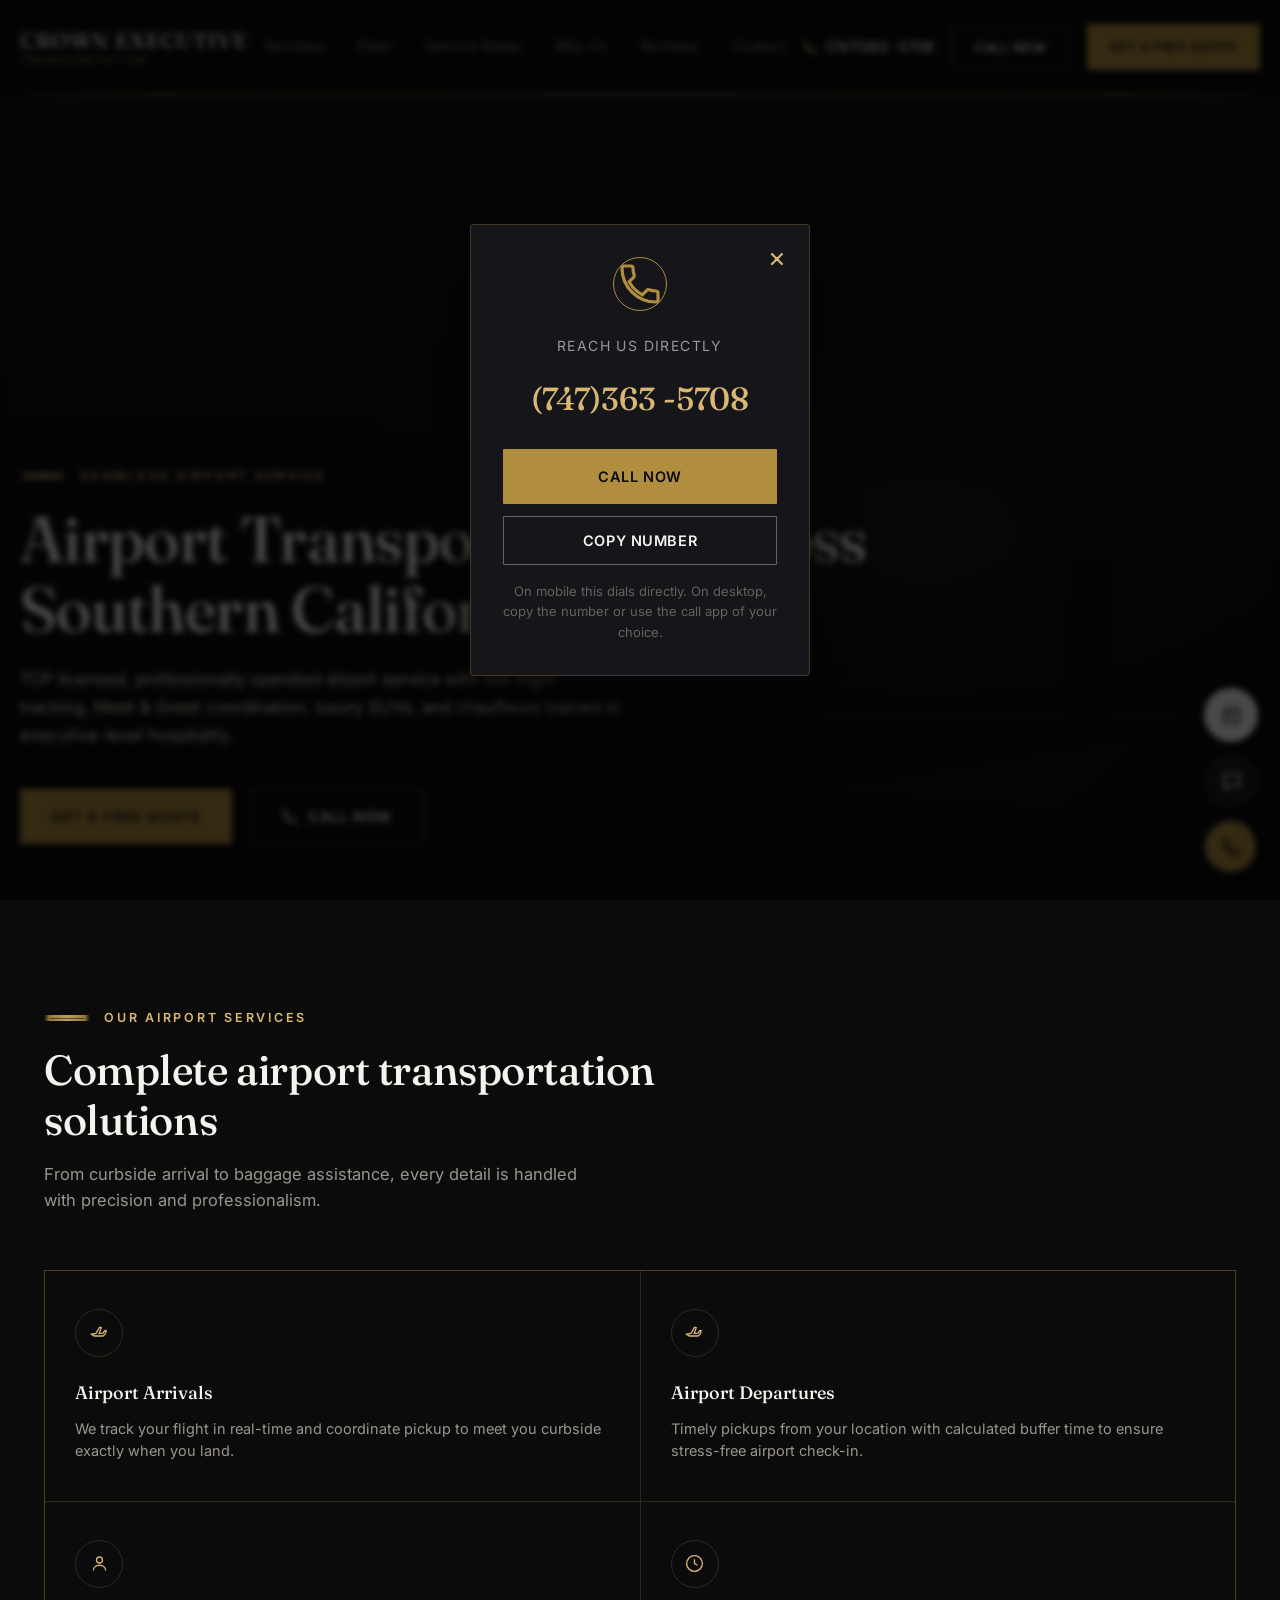
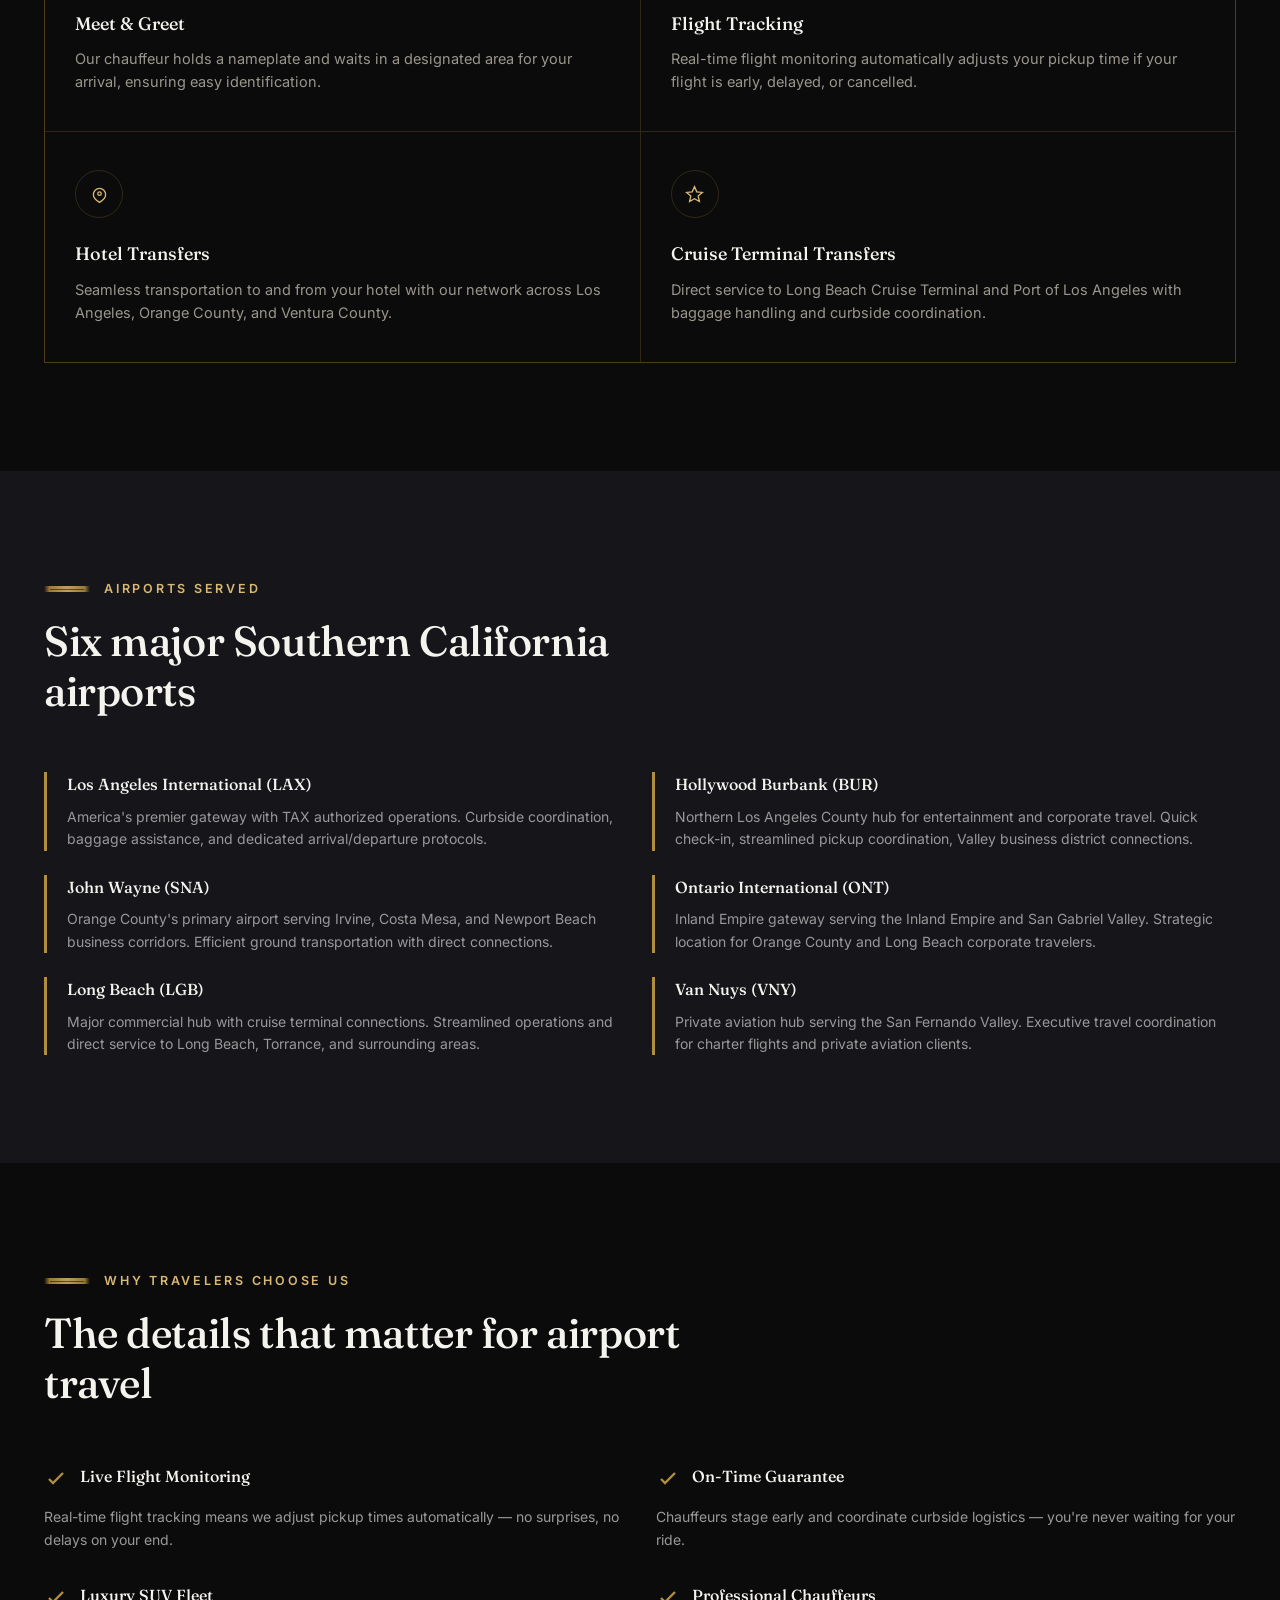
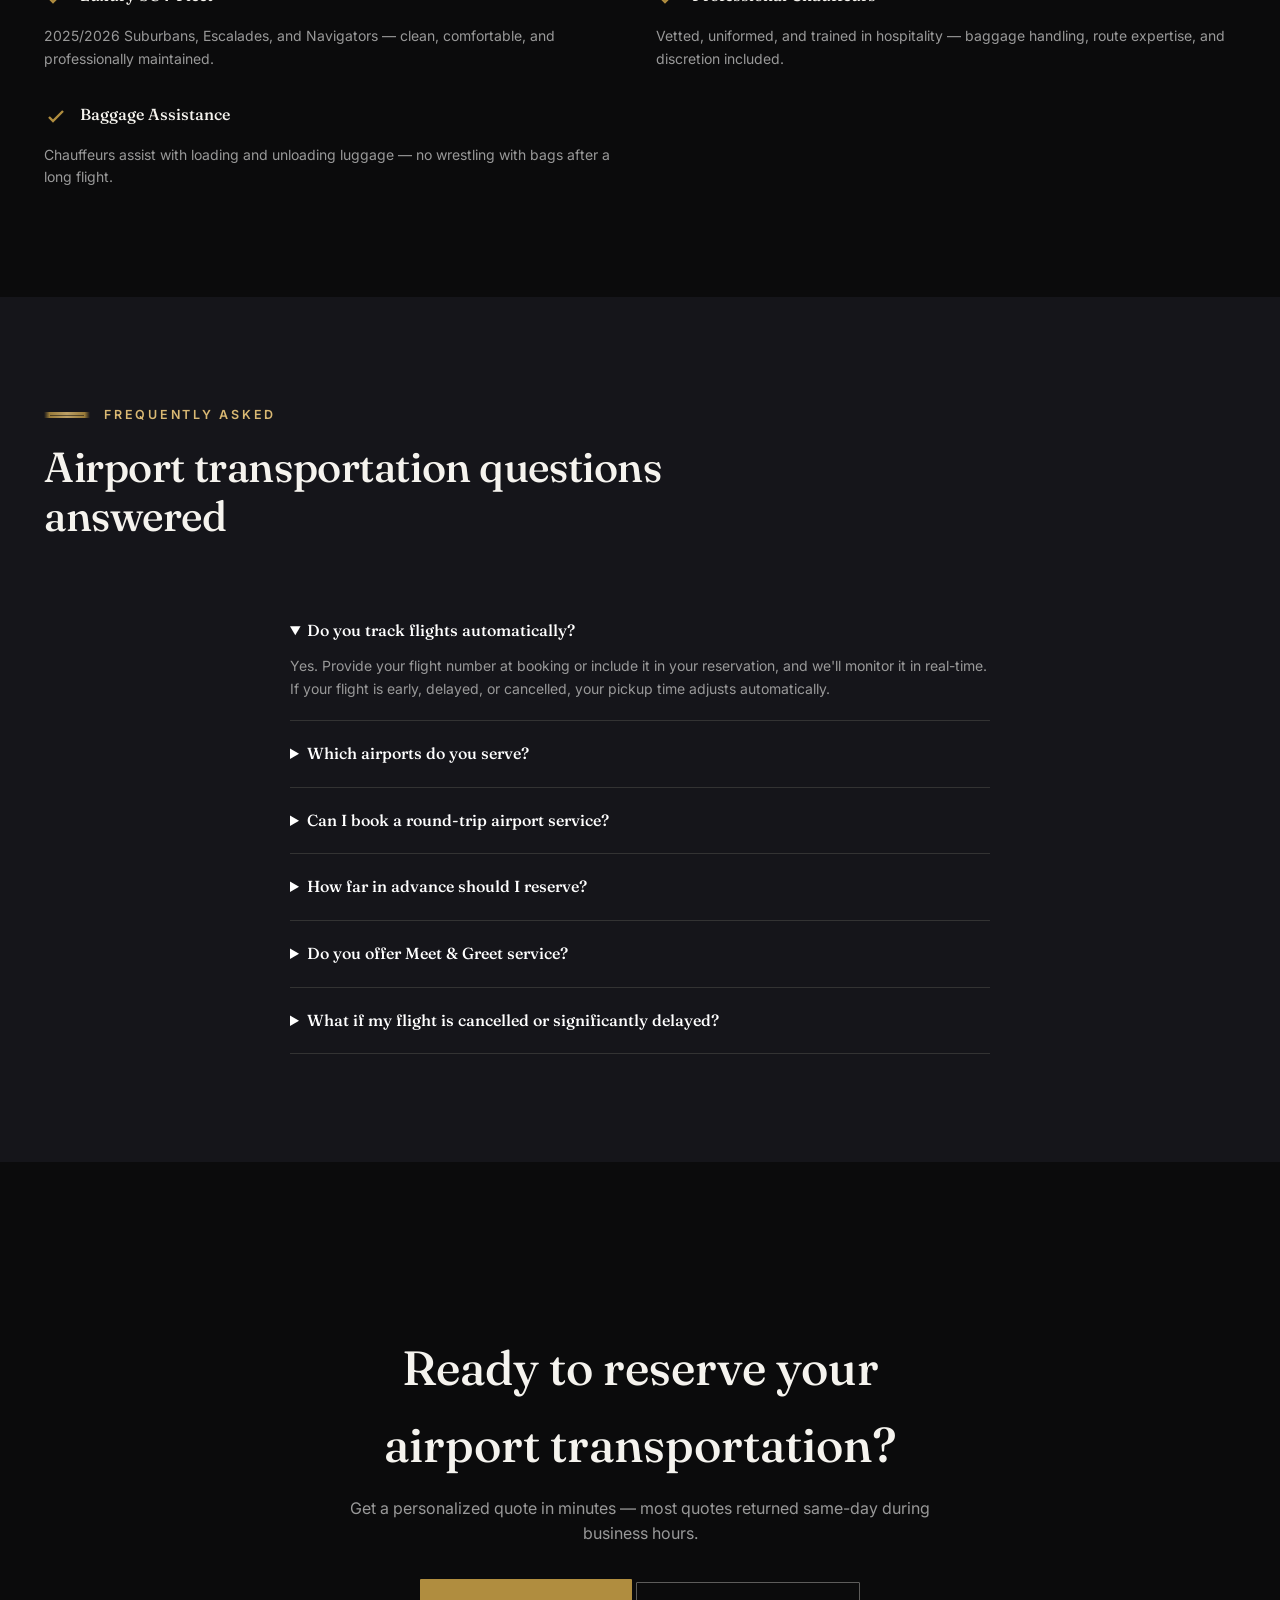
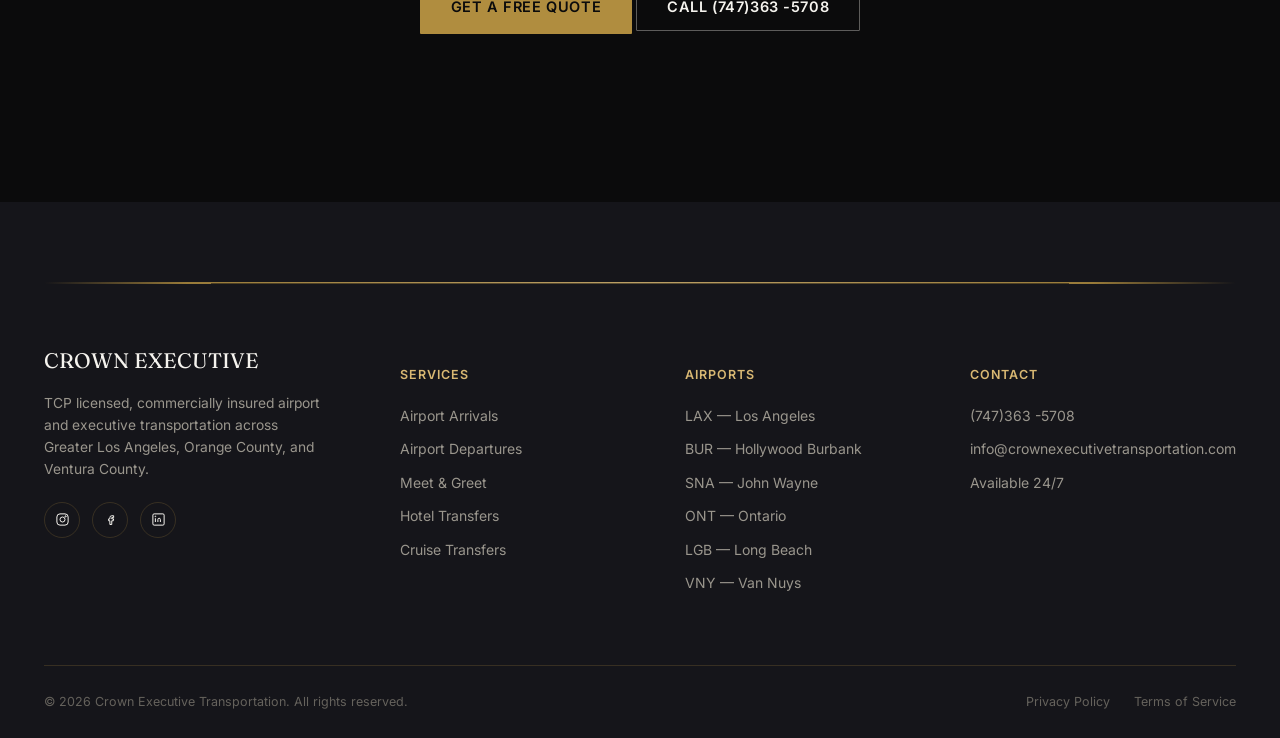
<file: airport-transportation.html>
<!DOCTYPE html>
<html lang="en">
<head>
  <!-- Google tag (gtag.js) -->
<script async src="https://www.googletagmanager.com/gtag/js?id=AW-18257985940"></script>
<script>
  window.dataLayer = window.dataLayer || [];
  function gtag(){dataLayer.push(arguments);}
  gtag('js', new Date());

  gtag('config', 'AW-18257985940');
</script>
<meta charset="UTF-8">
<meta name="viewport" content="width=device-width, initial-scale=1.0">
<title>Airport Transportation | Crown Executive Transportation — LAX, BUR, SNA, Ontario</title>
<meta name="description" content="TCP licensed airport transportation across Los Angeles, Orange County & Ventura County. LAX, BUR, SNA, Ontario airports. Live flight tracking, meet & greet, luxury SUVs, 24/7.">
<meta property="og:title" content="Airport Transportation | Crown Executive Transportation">
<meta property="og:description" content="Luxury airport transportation with live flight tracking, meet & greet, and professional chauffeurs serving LAX, BUR, SNA, and more.">
<meta property="og:type" content="website">
<meta name="theme-color" content="#0b0b0c">
<link rel="preconnect" href="https://fonts.googleapis.com">
<link rel="preconnect" href="https://fonts.gstatic.com" crossorigin>
<link href="https://fonts.googleapis.com/css2?family=Fraunces:ital,opsz,wght@0,9..144,300;0,9..144,400;0,9..144,500;0,9..144,600;1,9..144,400;1,9..144,500&family=Inter:wght@300;400;500;600;700&display=swap" rel="stylesheet">
<link rel="stylesheet" href="css/style.css">
</head>
<body>

<!-- ============ HEADER ============ -->
<header>
  <div class="container bar">
    <a href="index.html" class="logo">
      <span class="name">CROWN EXECUTIVE</span>
      <span class="tag">TRANSPORTATION</span>
    </a>
    <nav class="primary-nav">
      <a href="index.html#services">Services</a>
      <a href="index.html#fleet">Fleet</a>
      <a href="index.html#areas">Service Areas</a>
      <a href="index.html#why">Why Us</a>
      <a href="index.html#testimonials">Reviews</a>
      <a href="index.html#contact">Contact</a>
    </nav>
    <div class="header-actions">
      <a class="phone-link" href="tel:+17473635708">
        <svg viewBox="0 0 24 24" fill="none" stroke="currentColor" stroke-width="1.6"><path d="M6.6 10.8c1.4 2.8 3.8 5.1 6.6 6.6l2.2-2.2c.3-.3.7-.4 1-.3 1.2.4 2.4.6 3.6.6.6 0 1 .4 1 1V20c0 .6-.4 1-1 1C10.6 21 3 13.4 3 4c0-.6.4-1 1-1h3.5c.6 0 1 .4 1 1 0 1.2.2 2.4.6 3.6.1.4 0 .8-.3 1.1L6.6 10.8z"/></svg>
        <span>(747)363 -5708</span>
      </a>
      <button type="button" class="btn btn-outline" id="headerCallBtn">Call Now</button>
      <a class="btn btn-gold" href="index.html#quote">Get a Free Quote</a>
      <button class="menu-toggle" aria-label="Open menu"><span></span><span></span><span></span></button>
    </div>
  </div>
  <div class="coachline thin"></div>
</header>

<nav class="mobile-nav">
  <a href="index.html#services">Services</a>
  <a href="index.html#fleet">Fleet</a>
  <a href="index.html#areas">Service Areas</a>
  <a href="index.html#why">Why Us</a>
  <a href="index.html#testimonials">Reviews</a>
  <a href="index.html#contact">Contact</a>
  <div class="mob-contact">
    <a class="btn btn-gold" href="index.html#quote">Get a Free Quote</a>
    <a class="btn btn-outline" href="tel:+17473635708">Call (747)363 -5708</a>
  </div>
</nav>

<div id="top"></div>

<!-- ============ HERO ============ -->
<section class="hero">
  <div class="hero-art">
    <svg viewBox="0 0 1600 900" preserveAspectRatio="xMidYMax slice" xmlns="http://www.w3.org/2000/svg">
      <defs>
        <linearGradient id="skyGrad" x1="0" y1="0" x2="0" y2="1">
          <stop offset="0%" stop-color="#1b1b20"/>
          <stop offset="55%" stop-color="#0f0f12"/>
          <stop offset="100%" stop-color="#070708"/>
        </linearGradient>
        <radialGradient id="glow" cx="68%" cy="62%" r="42%">
          <stop offset="0%" stop-color="#5a4520" stop-opacity="0.55"/>
          <stop offset="100%" stop-color="#0b0b0c" stop-opacity="0"/>
        </radialGradient>
        <linearGradient id="beam" x1="0" y1="0" x2="1" y2="0">
          <stop offset="0%" stop-color="#d9b873" stop-opacity="0.5"/>
          <stop offset="100%" stop-color="#d9b873" stop-opacity="0"/>
        </linearGradient>
      </defs>
      <rect width="1600" height="900" fill="url(#skyGrad)"/>
      <rect width="1600" height="900" fill="url(#glow)"/>
      <g fill="#d9b873" opacity="0.5">
        <circle cx="120" cy="90" r="1.4"/><circle cx="260" cy="160" r="1"/><circle cx="410" cy="70" r="1.6"/>
      </g>
      <g fill="#060607">
        <rect x="0" y="600" width="60" height="120"/><rect x="60" y="560" width="40" height="160"/>
        <rect x="1230" y="560" width="38" height="160"/><rect x="1503" y="600" width="97" height="120"/>
      </g>
      <rect x="0" y="718" width="1600" height="182" fill="#080809"/>
      <rect x="0" y="716" width="1600" height="2" fill="#b08d3f" opacity="0.55"/>
      <polygon points="990,790 1480,700 1480,840" fill="url(#beam)" opacity="0.55"/>
      <rect x="0" y="864" width="1600" height="3" fill="#b08d3f" opacity="0.4"/>
    </svg>
  </div>
  <div class="hero-scrim"></div>

  <div class="hero-content container">
    <div class="eyebrow"><span class="coachline short"></span> SEAMLESS AIRPORT SERVICE</div>
    <h1>Airport Transportation Across Southern California</h1>
    <p class="sub">TCP licensed, professionally operated airport service with live flight tracking, Meet & Greet coordination, luxury SUVs, and chauffeurs trained in executive-level hospitality.</p>
    <div class="cta-row">
      <a class="btn btn-gold" href="index.html#quote">Get a Free Quote</a>
      <button type="button" class="btn btn-outline" id="heroCallBtn">
        <svg viewBox="0 0 24 24" fill="none" stroke="currentColor" stroke-width="1.6"><path d="M6.6 10.8c1.4 2.8 3.8 5.1 6.6 6.6l2.2-2.2c.3-.3.7-.4 1-.3 1.2.4 2.4.6 3.6.6.6 0 1 .4 1 1V20c0 .6-.4 1-1 1C10.6 21 3 13.4 3 4c0-.6.4-1 1-1h3.5c.6 0 1 .4 1 1 0 1.2.2 2.4.6 3.6.1.4 0 .8-.3 1.1L6.6 10.8z"/></svg>
        Call Now
      </button>
    </div>
  </div>
</section>

<!-- ============ AIRPORT TRANSPORTATION SERVICES ============ -->
<section class="section" id="airport-services">
  <div class="container">
    <div class="section-head reveal">
      <div class="eyebrow"><span class="coachline short"></span> OUR AIRPORT SERVICES</div>
      <h2>Complete airport transportation solutions</h2>
      <p>From curbside arrival to baggage assistance, every detail is handled with precision and professionalism.</p>
    </div>

    <div class="grid-services reveal" style="display: grid; grid-template-columns: repeat(2, 1fr); gap: 1px; background: rgba(176,141,63,0.22); border: 1px solid rgba(176,141,63,0.22);">
      <div class="service-card">
        <div class="icon-wrap"><svg viewBox="0 0 24 24" fill="none" stroke="currentColor" stroke-width="1.5"><path d="M3 14l5-1 4-7 2 .6-2.4 6.6 4.4-.4 2-3 1.7.4-1.4 4-2.4 1.8H6z"/></svg></div>
        <h3>Airport Arrivals</h3>
        <p>We track your flight in real-time and coordinate pickup to meet you curbside exactly when you land.</p>
      </div>
      <div class="service-card">
        <div class="icon-wrap"><svg viewBox="0 0 24 24" fill="none" stroke="currentColor" stroke-width="1.5"><path d="M3 14l5-1 4-7 2 .6-2.4 6.6 4.4-.4 2-3 1.7.4-1.4 4-2.4 1.8H6z"/></svg></div>
        <h3>Airport Departures</h3>
        <p>Timely pickups from your location with calculated buffer time to ensure stress-free airport check-in.</p>
      </div>
      <div class="service-card">
        <div class="icon-wrap"><svg viewBox="0 0 24 24" fill="none" stroke="currentColor" stroke-width="1.5"><circle cx="12" cy="8" r="3.4"/><path d="M5 20c0-3.5 3-6 7-6s7 2.5 7 6"/></svg></div>
        <h3>Meet &amp; Greet</h3>
        <p>Our chauffeur holds a nameplate and waits in a designated area for your arrival, ensuring easy identification.</p>
      </div>
      <div class="service-card">
        <div class="icon-wrap"><svg viewBox="0 0 24 24" fill="none" stroke="currentColor" stroke-width="1.5"><circle cx="12" cy="12" r="9"/><path d="M12 7v5l3.5 2"/></svg></div>
        <h3>Flight Tracking</h3>
        <p>Real-time flight monitoring automatically adjusts your pickup time if your flight is early, delayed, or cancelled.</p>
      </div>
      <div class="service-card">
        <div class="icon-wrap"><svg viewBox="0 0 24 24" fill="none" stroke="currentColor" stroke-width="1.5"><path d="M5 12a7 7 0 0114 0c0 5-7 9-7 9s-7-4-7-9z"/><circle cx="12" cy="11" r="2"/></svg></div>
        <h3>Hotel Transfers</h3>
        <p>Seamless transportation to and from your hotel with our network across Los Angeles, Orange County, and Ventura County.</p>
      </div>
      <div class="service-card">
        <div class="icon-wrap"><svg viewBox="0 0 24 24" fill="none" stroke="currentColor" stroke-width="1.5"><path d="M12 3l2.6 5.9L21 9.6l-4.8 4 1.4 6.4L12 16.9l-5.6 3.1 1.4-6.4-4.8-4 6.4-.7z"/></svg></div>
        <h3>Cruise Terminal Transfers</h3>
        <p>Direct service to Long Beach Cruise Terminal and Port of Los Angeles with baggage handling and curbside coordination.</p>
      </div>
    </div>
  </div>
</section>

<!-- ============ AIRPORTS WE SERVE ============ -->
<section class="section alt" id="airports">
  <div class="container">
    <div class="section-head reveal">
      <div class="eyebrow"><span class="coachline short"></span> AIRPORTS SERVED</div>
      <h2>Six major Southern California airports</h2>
    </div>

    <div class="reveal">
      <div style="display: grid; grid-template-columns: repeat(2, 1fr); gap: 24px; margin-top: 40px;">
        
        <div style="border-left: 3px solid #b08d3f; padding-left: 20px;">
          <h4 style="font-family: 'Fraunces', serif; margin-bottom: 8px;">Los Angeles International (LAX)</h4>
          <p style="font-size: 14px; line-height: 1.6; color: #999;">America's premier gateway with TAX authorized operations. Curbside coordination, baggage assistance, and dedicated arrival/departure protocols.</p>
        </div>

        <div style="border-left: 3px solid #b08d3f; padding-left: 20px;">
          <h4 style="font-family: 'Fraunces', serif; margin-bottom: 8px;">Hollywood Burbank (BUR)</h4>
          <p style="font-size: 14px; line-height: 1.6; color: #999;">Northern Los Angeles County hub for entertainment and corporate travel. Quick check-in, streamlined pickup coordination, Valley business district connections.</p>
        </div>

        <div style="border-left: 3px solid #b08d3f; padding-left: 20px;">
          <h4 style="font-family: 'Fraunces', serif; margin-bottom: 8px;">John Wayne (SNA)</h4>
          <p style="font-size: 14px; line-height: 1.6; color: #999;">Orange County's primary airport serving Irvine, Costa Mesa, and Newport Beach business corridors. Efficient ground transportation with direct connections.</p>
        </div>

        <div style="border-left: 3px solid #b08d3f; padding-left: 20px;">
          <h4 style="font-family: 'Fraunces', serif; margin-bottom: 8px;">Ontario International (ONT)</h4>
          <p style="font-size: 14px; line-height: 1.6; color: #999;">Inland Empire gateway serving the Inland Empire and San Gabriel Valley. Strategic location for Orange County and Long Beach corporate travelers.</p>
        </div>

        <div style="border-left: 3px solid #b08d3f; padding-left: 20px;">
          <h4 style="font-family: 'Fraunces', serif; margin-bottom: 8px;">Long Beach (LGB)</h4>
          <p style="font-size: 14px; line-height: 1.6; color: #999;">Major commercial hub with cruise terminal connections. Streamlined operations and direct service to Long Beach, Torrance, and surrounding areas.</p>
        </div>

        <div style="border-left: 3px solid #b08d3f; padding-left: 20px;">
          <h4 style="font-family: 'Fraunces', serif; margin-bottom: 8px;">Van Nuys (VNY)</h4>
          <p style="font-size: 14px; line-height: 1.6; color: #999;">Private aviation hub serving the San Fernando Valley. Executive travel coordination for charter flights and private aviation clients.</p>
        </div>

      </div>
    </div>
  </div>
</section>

<!-- ============ WHY CHOOSE FOR AIRPORTS ============ -->
<section class="section" id="airport-why">
  <div class="container">
    <div class="section-head reveal">
      <div class="eyebrow"><span class="coachline short"></span> WHY TRAVELERS CHOOSE US</div>
      <h2>The details that matter for airport travel</h2>
    </div>

    <div class="reveal" style="display: grid; grid-template-columns: repeat(2, 1fr); gap: 32px; margin-top: 40px;">
      
      <div>
        <div style="display: flex; align-items: flex-start; gap: 12px; margin-bottom: 16px;">
          <svg viewBox="0 0 24 24" fill="none" stroke="currentColor" stroke-width="2.4" style="flex-shrink: 0; color: #b08d3f; width: 24px; height: 24px; margin-top: 2px;"><path d="M5 13l4 4 10-10"/></svg>
          <h4 style="font-family: 'Fraunces', serif; font-size: 16px;">Live Flight Monitoring</h4>
        </div>
        <p style="font-size: 14px; color: #999; line-height: 1.6;">Real-time flight tracking means we adjust pickup times automatically — no surprises, no delays on your end.</p>
      </div>

      <div>
        <div style="display: flex; align-items: flex-start; gap: 12px; margin-bottom: 16px;">
          <svg viewBox="0 0 24 24" fill="none" stroke="currentColor" stroke-width="2.4" style="flex-shrink: 0; color: #b08d3f; width: 24px; height: 24px; margin-top: 2px;"><path d="M5 13l4 4 10-10"/></svg>
          <h4 style="font-family: 'Fraunces', serif; font-size: 16px;">On-Time Guarantee</h4>
        </div>
        <p style="font-size: 14px; color: #999; line-height: 1.6;">Chauffeurs stage early and coordinate curbside logistics — you're never waiting for your ride.</p>
      </div>

      <div>
        <div style="display: flex; align-items: flex-start; gap: 12px; margin-bottom: 16px;">
          <svg viewBox="0 0 24 24" fill="none" stroke="currentColor" stroke-width="2.4" style="flex-shrink: 0; color: #b08d3f; width: 24px; height: 24px; margin-top: 2px;"><path d="M5 13l4 4 10-10"/></svg>
          <h4 style="font-family: 'Fraunces', serif; font-size: 16px;">Luxury SUV Fleet</h4>
        </div>
        <p style="font-size: 14px; color: #999; line-height: 1.6;">2025/2026 Suburbans, Escalades, and Navigators — clean, comfortable, and professionally maintained.</p>
      </div>

      <div>
        <div style="display: flex; align-items: flex-start; gap: 12px; margin-bottom: 16px;">
          <svg viewBox="0 0 24 24" fill="none" stroke="currentColor" stroke-width="2.4" style="flex-shrink: 0; color: #b08d3f; width: 24px; height: 24px; margin-top: 2px;"><path d="M5 13l4 4 10-10"/></svg>
          <h4 style="font-family: 'Fraunces', serif; font-size: 16px;">Professional Chauffeurs</h4>
        </div>
        <p style="font-size: 14px; color: #999; line-height: 1.6;">Vetted, uniformed, and trained in hospitality — baggage handling, route expertise, and discretion included.</p>
      </div>

      <div>
        <div style="display: flex; align-items: flex-start; gap: 12px; margin-bottom: 16px;">
          <svg viewBox="0 0 24 24" fill="none" stroke="currentColor" stroke-width="2.4" style="flex-shrink: 0; color: #b08d3f; width: 24px; height: 24px; margin-top: 2px;"><path d="M5 13l4 4 10-10"/></svg>
          <h4 style="font-family: 'Fraunces', serif; font-size: 16px;">Baggage Assistance</h4>
        </div>
        <p style="font-size: 14px; color: #999; line-height: 1.6;">Chauffeurs assist with loading and unloading luggage — no wrestling with bags after a long flight.</p>
      </div>

    </div>
  </div>
</section>

<!-- ============ FAQs ============ -->
<section class="section alt" id="airport-faq">
  <div class="container">
    <div class="section-head reveal">
      <div class="eyebrow"><span class="coachline short"></span> FREQUENTLY ASKED</div>
      <h2>Airport transportation questions answered</h2>
    </div>

    <div class="reveal" style="max-width: 700px; margin: 40px auto 0;">
      
      <details style="border-bottom: 1px solid #333; padding: 20px 0; cursor: pointer;" open>
        <summary style="font-family: 'Fraunces', serif; font-size: 16px; font-weight: 500; color: #fff; outline: none;">Do you track flights automatically?</summary>
        <p style="margin-top: 12px; font-size: 14px; color: #999; line-height: 1.6;">Yes. Provide your flight number at booking or include it in your reservation, and we'll monitor it in real-time. If your flight is early, delayed, or cancelled, your pickup time adjusts automatically.</p>
      </details>

      <details style="border-bottom: 1px solid #333; padding: 20px 0; cursor: pointer;">
        <summary style="font-family: 'Fraunces', serif; font-size: 16px; font-weight: 500; color: #fff; outline: none;">Which airports do you serve?</summary>
        <p style="margin-top: 12px; font-size: 14px; color: #999; line-height: 1.6;">LAX, Hollywood Burbank (BUR), John Wayne (SNA), Ontario (ONT), Long Beach (LGB), and Van Nuys (VNY). We also serve cruise terminals in Long Beach and the Port of Los Angeles.</p>
      </details>

      <details style="border-bottom: 1px solid #333; padding: 20px 0; cursor: pointer;">
        <summary style="font-family: 'Fraunces', serif; font-size: 16px; font-weight: 500; color: #fff; outline: none;">Can I book a round-trip airport service?</summary>
        <p style="margin-top: 12px; font-size: 14px; color: #999; line-height: 1.6;">Absolutely. Book both your departure and arrival in one quote request and receive a discounted rate. Include your return flight details during booking.</p>
      </details>

      <details style="border-bottom: 1px solid #333; padding: 20px 0; cursor: pointer;">
        <summary style="font-family: 'Fraunces', serif; font-size: 16px; font-weight: 500; color: #fff; outline: none;">How far in advance should I reserve?</summary>
        <p style="margin-top: 12px; font-size: 14px; color: #999; line-height: 1.6;">We accept reservations up to 30 days in advance. For last-minute bookings within 24 hours, call us directly at (747)363 -5708 — we often have availability.</p>
      </details>

      <details style="border-bottom: 1px solid #333; padding: 20px 0; cursor: pointer;">
        <summary style="font-family: 'Fraunces', serif; font-size: 16px; font-weight: 500; color: #fff; outline: none;">Do you offer Meet & Greet service?</summary>
        <p style="margin-top: 12px; font-size: 14px; color: #999; line-height: 1.6;">Yes. Our chauffeur will hold a nameplate with your name and wait in a designated arrival area. Ask about Meet & Greet coordination when requesting your quote.</p>
      </details>

      <details style="border-bottom: 1px solid #333; padding: 20px 0; cursor: pointer;">
        <summary style="font-family: 'Fraunces', serif; font-size: 16px; font-weight: 500; color: #fff; outline: none;">What if my flight is cancelled or significantly delayed?</summary>
        <p style="margin-top: 12px; font-size: 14px; color: #999; line-height: 1.6;">We monitor all changes automatically. If your flight is cancelled, we'll contact you. Rescheduling is free — simply provide a new flight time and we'll adjust your pickup accordingly.</p>
      </details>

    </div>
  </div>
</section>

<!-- ============ CALL TO ACTION ============ -->
<section class="section" id="airport-cta">
  <div class="container" style="text-align: center; padding: 60px 0;">
    <div class="reveal" style="max-width: 600px; margin: 0 auto;">
      <h2 style="font-size: clamp(28px, 4vw, 48px); margin-bottom: 12px;">Ready to reserve your airport transportation?</h2>
      <p style="font-size: 16px; color: #999; margin-bottom: 32px;">Get a personalized quote in minutes — most quotes returned same-day during business hours.</p>
      <div class="cta-row" style="justify-content: center; gap: 16px;">
        <a class="btn btn-gold" href="index.html#quote">Get a Free Quote</a>
        <button type="button" class="btn btn-outline" id="ctaCallBtn">Call (747)363 -5708</button>
      </div>
    </div>
  </div>
</section>

<!-- ============ FOOTER ============ -->
<footer>
  <div class="container">
    <div class="coachline thin" style="margin-bottom:60px;"></div>
    <div class="foot-grid">
      <div class="foot-col foot-about">
        <span class="logo-name" style="font-family:'Fraunces',serif; font-size:21px;">CROWN EXECUTIVE</span>
        <p>TCP licensed, commercially insured airport and executive transportation across Greater Los Angeles, Orange County, and Ventura County.</p>
        <div class="foot-social">
          <a href="#" aria-label="Instagram"><svg viewBox="0 0 24 24" fill="none" stroke="currentColor" stroke-width="1.6"><rect x="3" y="3" width="18" height="18" rx="5"/><circle cx="12" cy="12" r="4"/><circle cx="17" cy="7" r="1"/></svg></a>
          <a href="#" aria-label="Facebook"><svg viewBox="0 0 24 24" fill="none" stroke="currentColor" stroke-width="1.6"><path d="M14 9h3V6h-3a3 3 0 00-3 3v2H9v3h2v6h3v-6h2.5l.5-3H14V9z"/></svg></a>
          <a href="#" aria-label="LinkedIn"><svg viewBox="0 0 24 24" fill="none" stroke="currentColor" stroke-width="1.6"><rect x="3" y="3" width="18" height="18" rx="2"/><line x1="7" y1="10" x2="7" y2="16"/><circle cx="7" cy="7" r="0.6"/><path d="M11 16v-4a2 2 0 014 0v4"/></svg></a>
        </div>
      </div>
      <div class="foot-col">
        <h5>Services</h5>
        <ul>
          <li><a href="#airport-services">Airport Arrivals</a></li>
          <li><a href="#airport-services">Airport Departures</a></li>
          <li><a href="#airport-services">Meet & Greet</a></li>
          <li><a href="#airport-services">Hotel Transfers</a></li>
          <li><a href="#airport-services">Cruise Transfers</a></li>
        </ul>
      </div>
      <div class="foot-col">
        <h5>Airports</h5>
        <ul>
          <li>LAX — Los Angeles</li>
          <li>BUR — Hollywood Burbank</li>
          <li>SNA — John Wayne</li>
          <li>ONT — Ontario</li>
          <li>LGB — Long Beach</li>
          <li>VNY — Van Nuys</li>
        </ul>
      </div>
      <div class="foot-col">
        <h5>Contact</h5>
        <ul>
          <li><a href="tel:+17473635708">(747)363 -5708</a></li>
          <li><a href="mailto:info@crownexecutivetransportation.com">info@crownexecutivetransportation.com</a></li>
          <li>Available 24/7</li>
        </ul>
      </div>
    </div>
    <div class="foot-bottom">
      <span>&copy; <span id="year"></span> Crown Executive Transportation. All rights reserved.</span>
      <div class="links"><a href="#">Privacy Policy</a><a href="#">Terms of Service</a></div>
    </div>
  </div>
</footer>

<!-- ============ FLOATING BUTTONS ============ -->
<div class="floating-stack">
  <a class="float-btn float-quote" href="index.html#quote" aria-label="Get a free quote"><svg viewBox="0 0 24 24" fill="none" stroke="currentColor" stroke-width="2"><path d="M4 4h16v16H4z"/><path d="M8 9h8M8 13h5"/></svg></a>
  <a class="float-btn float-text" href="sms:+17473635708" aria-label="Text us"><svg viewBox="0 0 24 24" fill="none" stroke="currentColor" stroke-width="2"><path d="M21 15a2 2 0 01-2 2H8l-4 4V5a2 2 0 012-2h13a2 2 0 012 2z"/></svg></a>
  <button type="button" class="float-btn float-call" id="floatCallBtn" aria-label="Call now"><svg viewBox="0 0 24 24" fill="none" stroke="currentColor" stroke-width="2"><path d="M6.6 10.8c1.4 2.8 3.8 5.1 6.6 6.6l2.2-2.2c.3-.3.7-.4 1-.3 1.2.4 2.4.6 3.6.6.6 0 1 .4 1 1V20c0 .6-.4 1-1 1C10.6 21 3 13.4 3 4c0-.6.4-1 1-1h3.5c.6 0 1 .4 1 1 0 1.2.2 2.4.6 3.6.1.4 0 .8-.3 1.1L6.6 10.8z"/></svg></button>
</div>

<script>
  // Set copyright year
  document.getElementById('year').textContent = new Date().getFullYear();
  
  // Mobile nav toggle
  document.querySelector('.menu-toggle').addEventListener('click', function() {
    document.querySelector('.mobile-nav').classList.toggle('active');
  });

  // Close mobile nav on link click
  document.querySelectorAll('.mobile-nav a').forEach(link => {
    link.addEventListener('click', () => {
      document.querySelector('.mobile-nav').classList.remove('active');
    });
  });

  // Sticky header
  let lastScrollY = 0;
  window.addEventListener('scroll', () => {
    const header = document.querySelector('header');
    if (window.scrollY > 100) {
      header.style.boxShadow = '0 4px 12px rgba(0,0,0,0.3)';
    } else {
      header.style.boxShadow = 'none';
    }
    lastScrollY = window.scrollY;
  });

  // Scroll reveal
  const observer = new IntersectionObserver((entries) => {
    entries.forEach(entry => {
      if (entry.isIntersecting) {
        entry.target.style.opacity = '1';
        entry.target.style.transform = 'translateY(0)';
      }
    });
  });

  document.querySelectorAll('.reveal').forEach(el => {
    el.style.opacity = '0';
    el.style.transform = 'translateY(20px)';
    el.style.transition = 'opacity 0.6s ease, transform 0.6s ease';
    observer.observe(el);
  });

  // Details disclosure toggle
  document.querySelectorAll('details').forEach(detail => {
    detail.addEventListener('toggle', function() {
      document.querySelectorAll('details').forEach(other => {
        if (other !== this && other.open) {
          other.open = false;
        }
      });
    });
  });

  // Call popover functionality
  const callOverlay = document.querySelector('.call-overlay') || createCallOverlay();
  
  function createCallOverlay() {
    const html = `<div class="call-overlay" id="callOverlay" style="display:none; position:fixed; top:0; left:0; right:0; bottom:0; background:rgba(0,0,0,0.7); z-index:2000; display:flex; align-items:center; justify-content:center;">
      <div class="call-dialog" style="background:#15151a; border:1px solid rgba(176,141,63,0.3); border-radius:4px; padding:32px; max-width:360px; text-align:center;">
        <button type="button" class="call-close" id="callClose" style="position:absolute; top:16px; right:16px; background:none; border:none; font-size:28px; color:#d9b873; cursor:pointer; width:32px; height:32px; display:flex; align-items:center; justify-content:center;">&times;</button>
        <div class="call-icon-wrap" style="margin-bottom:24px;"><svg viewBox="0 0 24 24" fill="none" stroke="currentColor" stroke-width="1.6" style="width:48px; height:48px; color:#b08d3f;"><path d="M6.6 10.8c1.4 2.8 3.8 5.1 6.6 6.6l2.2-2.2c.3-.3.7-.4 1-.3 1.2.4 2.4.6 3.6.6.6 0 1 .4 1 1V20c0 .6-.4 1-1 1C10.6 21 3 13.4 3 4c0-.6.4-1 1-1h3.5c.6 0 1 .4 1 1 0 1.2.2 2.4.6 3.6.1.4 0 .8-.3 1.1L6.6 10.8z"/></svg></div>
        <div class="call-label" style="font-size:14px; color:#999; margin-bottom:16px;">Reach Us Directly</div>
        <div class="call-number" style="font-family:'Fraunces',serif; font-size:32px; font-weight:500; color:#d9b873; margin-bottom:24px;">(747)363 -5708</div>
        <div class="call-actions" style="display:flex; gap:12px; flex-direction:column;">
          <a class="btn btn-gold" id="callConfirmBtn" href="tel:+17473635708" style="display:inline-flex; align-items:center; justify-content:center;">Call Now</a>
          <button type="button" class="btn btn-outline" id="callCopyBtn" style="display:inline-flex; align-items:center; justify-content:center;">Copy Number</button>
        </div>
        <p class="call-note" style="font-size:13px; color:#65625c; margin-top:16px;">On mobile this dials directly. On desktop, copy the number or use the call app of your choice.</p>
      </div>
    </div>`;
    const div = document.createElement('div');
    div.innerHTML = html;
    document.body.appendChild(div.firstElementChild);
    return document.querySelector('.call-overlay');
  }

  // Call button event listeners
  function openCallOverlay() {
    callOverlay.style.display = 'flex';
  }

  function closeCallOverlay() {
    callOverlay.style.display = 'none';
  }

  document.getElementById('headerCallBtn')?.addEventListener('click', openCallOverlay);
  document.getElementById('heroCallBtn')?.addEventListener('click', openCallOverlay);
  document.getElementById('ctaCallBtn')?.addEventListener('click', openCallOverlay);
  document.getElementById('floatCallBtn')?.addEventListener('click', openCallOverlay);

  // Close button
  document.querySelector('#callOverlay .call-close')?.addEventListener('click', closeCallOverlay);

  // Copy button
  document.querySelector('#callCopyBtn')?.addEventListener('click', function() {
    navigator.clipboard.writeText('(747)363 -5708').then(() => {
      const btn = this;
      const original = btn.textContent;
      btn.textContent = 'Copied!';
      setTimeout(() => {
        btn.textContent = original;
      }, 2000);
    });
  });

  // Close when clicking outside the dialog
  callOverlay?.addEventListener('click', function(e) {
    if (e.target === this) {
      closeCallOverlay();
    }
  });
</script>
</body>
</html>
</file>
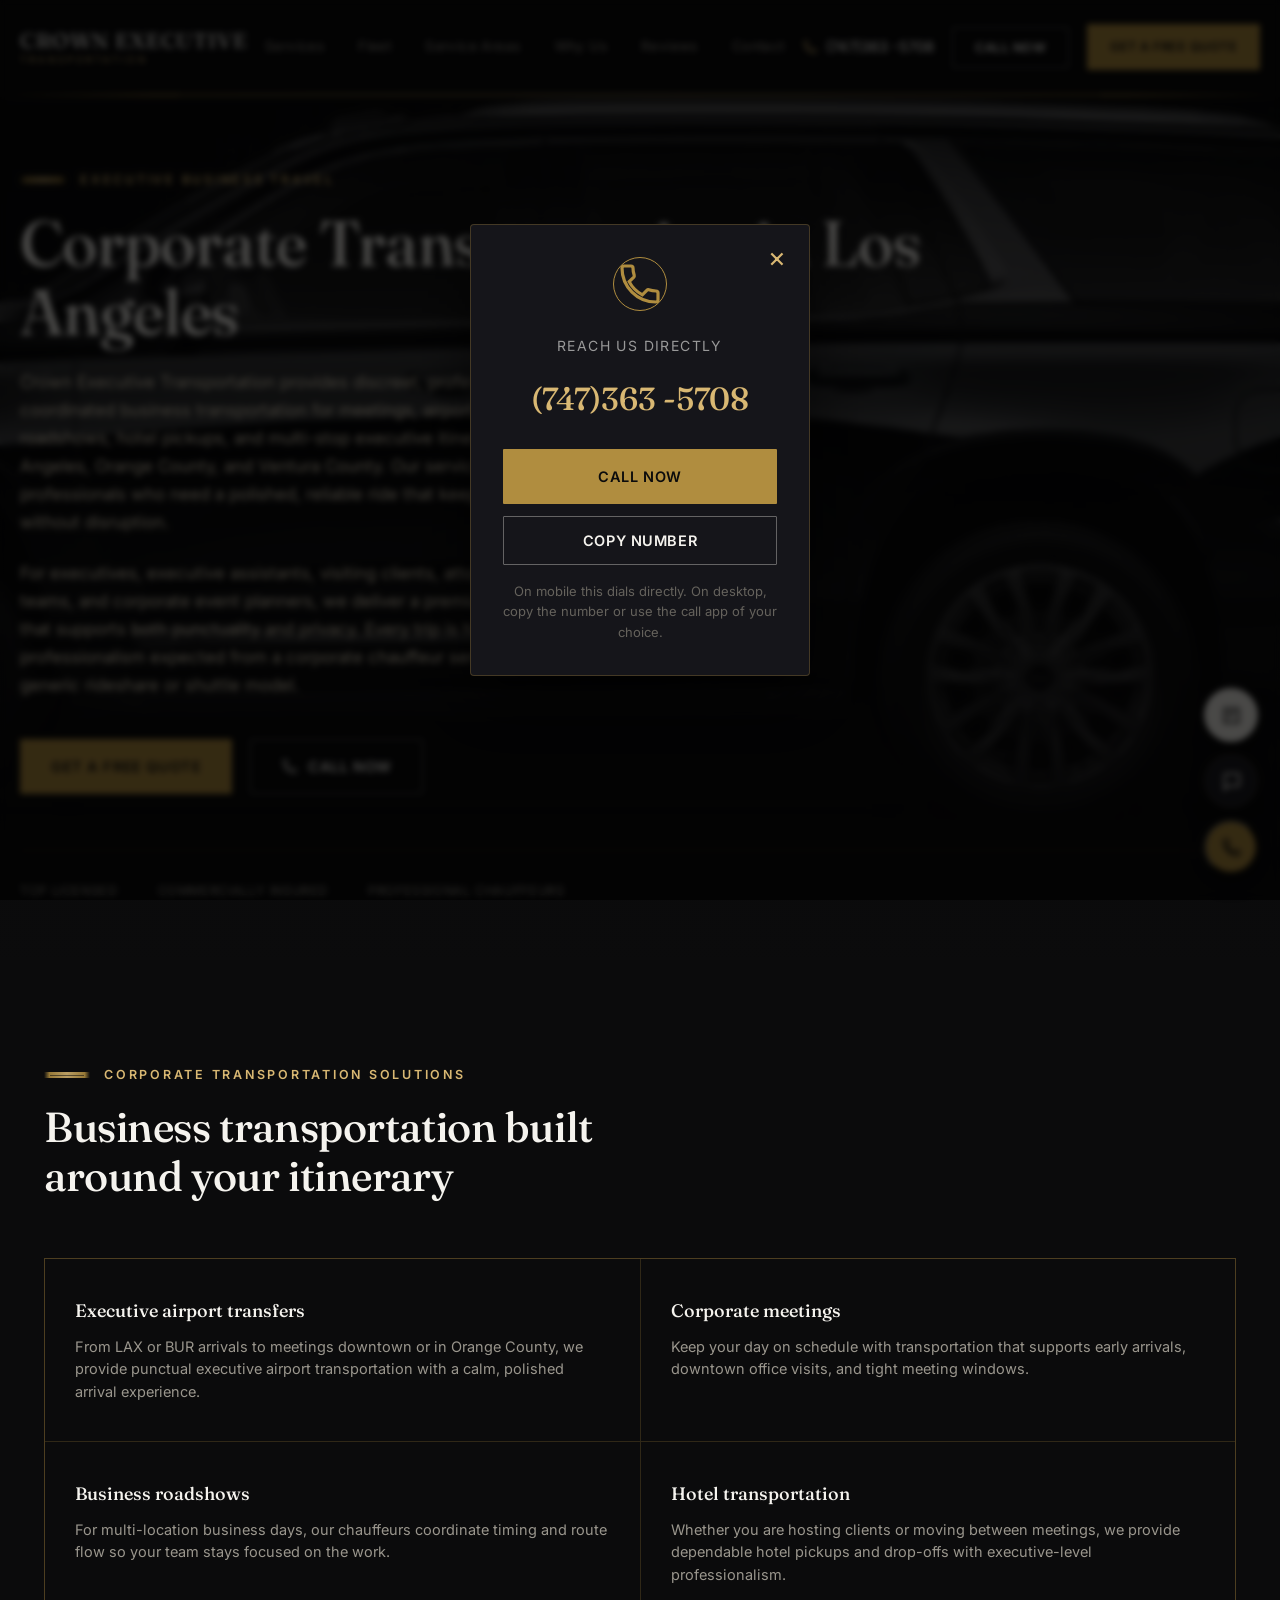
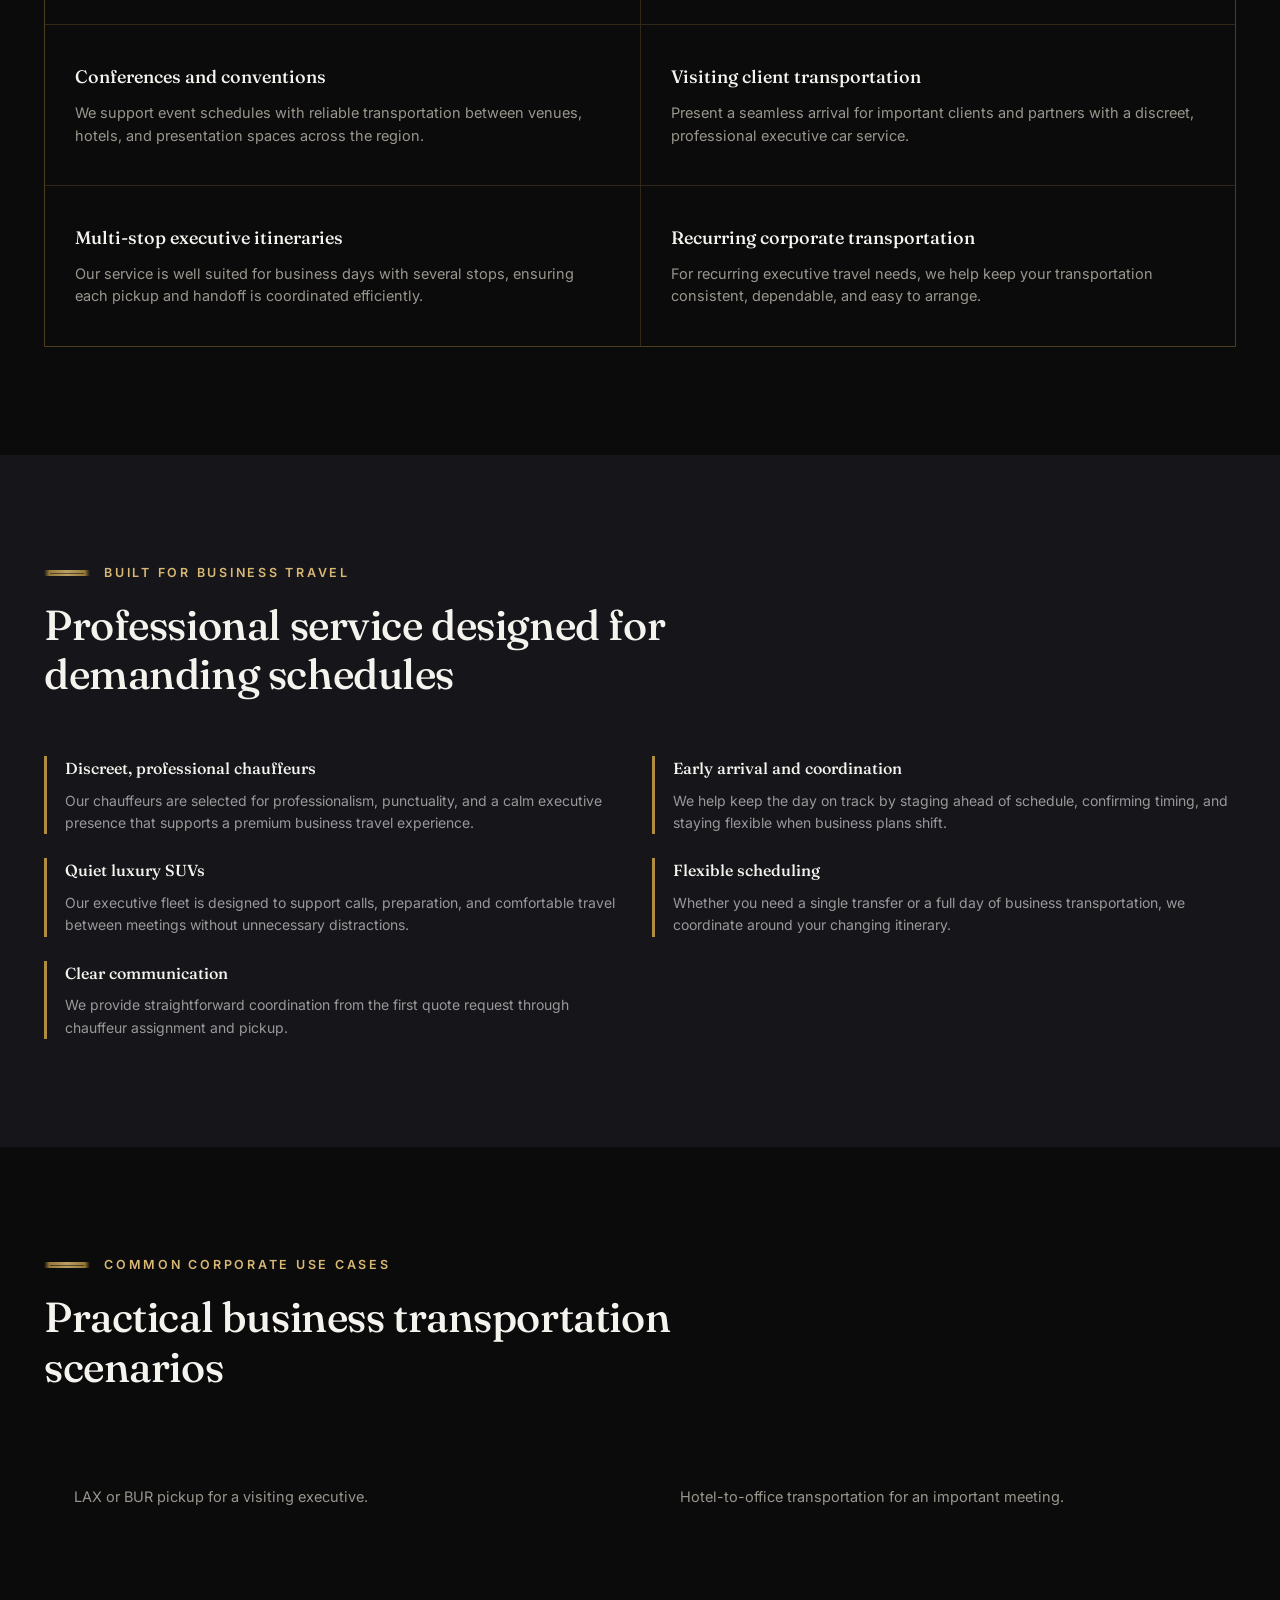
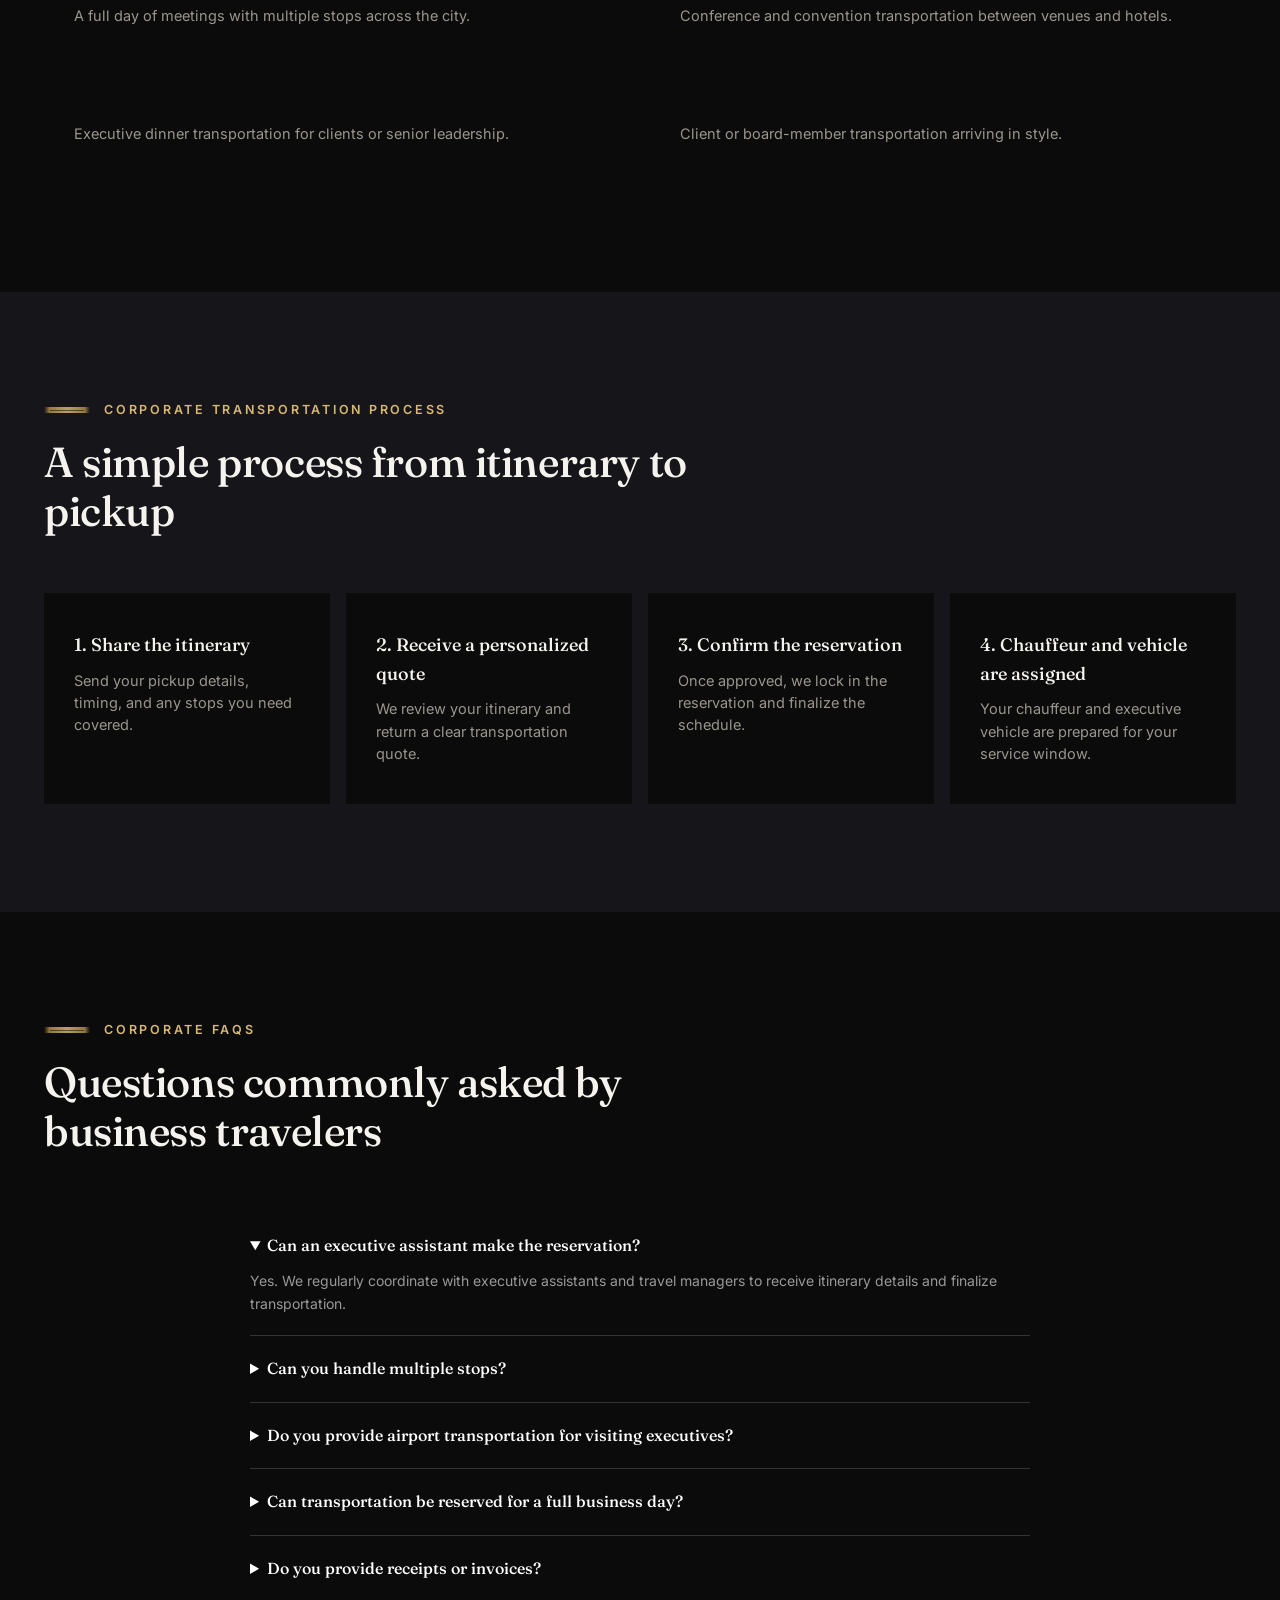
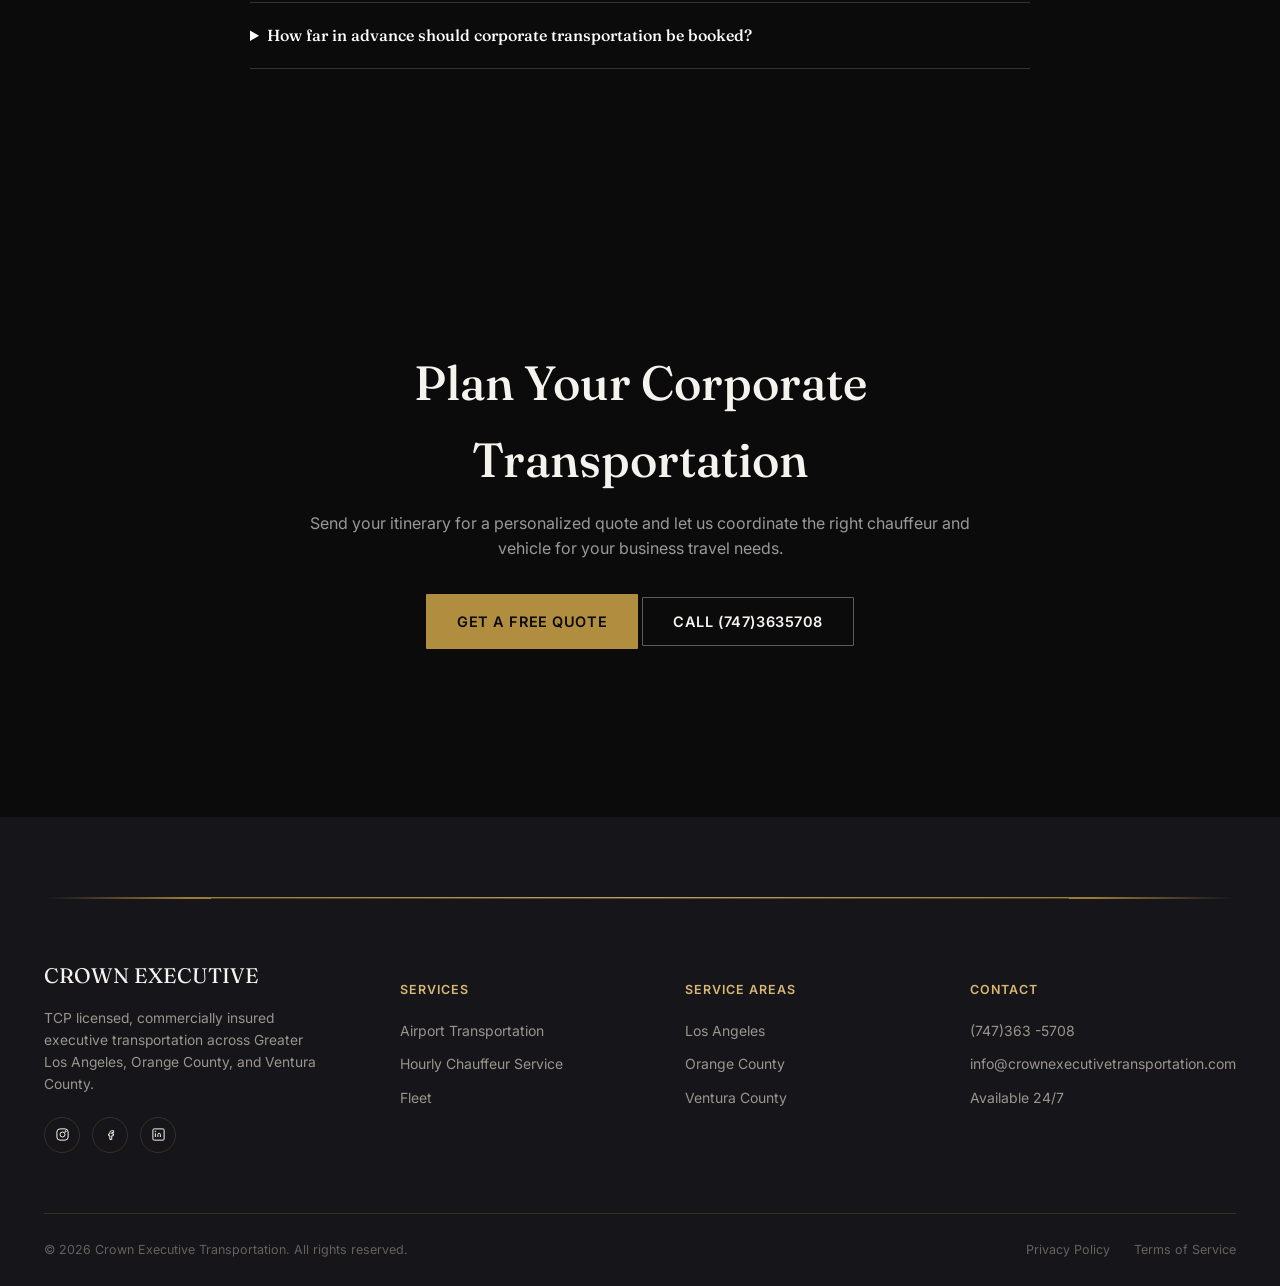
<file: corporate-transportation.html>
<!DOCTYPE html>
<html lang="en">
<head>
  <!-- Google tag (gtag.js) -->
  <script async src="https://www.googletagmanager.com/gtag/js?id=AW-18257985940"></script>
  <script>
    window.dataLayer = window.dataLayer || [];
    function gtag(){dataLayer.push(arguments);}
    gtag('js', new Date());
    gtag('config', 'AW-18257985940');
  </script>
  <meta charset="UTF-8">
  <meta name="viewport" content="width=device-width, initial-scale=1.0">
  <title>Corporate Transportation Los Angeles | Crown Executive</title>
  <meta name="description" content="Professional corporate transportation for executives, meetings, hotels, roadshows, airport transfers, and business travel across Los Angeles.">
  <meta name="canonical" content="https://www.crownexecutivetransportation.com/corporate-transportation.html">
  <meta property="og:title" content="Corporate Transportation Los Angeles | Crown Executive">
  <meta property="og:description" content="Discreet executive transportation for business travel, corporate meetings, roadshows, and airport connections across Los Angeles, Orange County, and Ventura County.">
  <meta property="og:type" content="website">
  <meta property="og:url" content="https://www.crownexecutivetransportation.com/corporate-transportation.html">
  <meta property="og:image" content="https://www.crownexecutivetransportation.com/images/escalade.jpg">
  <meta name="theme-color" content="#0b0b0c">
  <link rel="preconnect" href="https://fonts.googleapis.com">
  <link rel="preconnect" href="https://fonts.gstatic.com" crossorigin>
  <link href="https://fonts.googleapis.com/css2?family=Fraunces:ital,opsz,wght@0,9..144,300;0,9..144,400;0,9..144,500;0,9..144,600;1,9..144,400;1,9..144,500&family=Inter:wght@300;400;500;600;700&display=swap" rel="stylesheet">
  <link rel="stylesheet" href="css/style.css">
  <script type="application/ld+json">
  {
    "@context": "https://schema.org",
    "@type": "BreadcrumbList",
    "itemListElement": [
      {
        "@type": "ListItem",
        "position": 1,
        "name": "Home",
        "item": "https://www.crownexecutivetransportation.com/"
      },
      {
        "@type": "ListItem",
        "position": 2,
        "name": "Corporate Transportation",
        "item": "https://www.crownexecutivetransportation.com/corporate-transportation.html"
      }
    ]
  }
  </script>
  <script type="application/ld+json">
  {
    "@context": "https://schema.org",
    "@type": "Service",
    "name": "Corporate Transportation Los Angeles",
    "provider": {
      "@type": "Organization",
      "name": "Crown Executive Transportation",
      "telephone": "+1-747-363-5708",
      "areaServed": ["Los Angeles County", "Orange County", "Ventura County"]
    },
    "serviceType": ["Corporate Transportation", "Executive Car Service", "Business Transportation", "Corporate Chauffeur Service"],
    "description": "Professional corporate transportation for executives, business meetings, airport transfers, roadshows, hotels, conferences, and executive travel across Los Angeles.",
    "url": "https://www.crownexecutivetransportation.com/corporate-transportation.html"
  }
  </script>
</head>
<body>
<header>
  <div class="container bar">
    <a href="index.html" class="logo">
      <span class="name">CROWN EXECUTIVE</span>
      <span class="tag">TRANSPORTATION</span>
    </a>
    <nav class="primary-nav">
      <a href="index.html#services">Services</a>
      <a href="index.html#fleet">Fleet</a>
      <a href="index.html#areas">Service Areas</a>
      <a href="index.html#why">Why Us</a>
      <a href="index.html#testimonials">Reviews</a>
      <a href="index.html#contact">Contact</a>
    </nav>
    <div class="header-actions">
      <a class="phone-link" href="tel:+17473635708">
        <svg viewBox="0 0 24 24" fill="none" stroke="currentColor" stroke-width="1.6"><path d="M6.6 10.8c1.4 2.8 3.8 5.1 6.6 6.6l2.2-2.2c.3-.3.7-.4 1-.3 1.2.4 2.4.6 3.6.6.6 0 1 .4 1 1V20c0 .6-.4 1-1 1C10.6 21 3 13.4 3 4c0-.6.4-1 1-1h3.5c.6 0 1 .4 1 1 0 1.2.2 2.4.6 3.6.1.4 0 .8-.3 1.1L6.6 10.8z"/></svg>
        <span>(747)363 -5708</span>
      </a>
      <button type="button" class="btn btn-outline" id="headerCallBtn">Call Now</button>
      <a class="btn btn-gold" href="index.html#quote">Get a Free Quote</a>
      <button class="menu-toggle" aria-label="Open menu"><span></span><span></span><span></span></button>
    </div>
  </div>
  <div class="coachline thin"></div>
</header>

<nav class="mobile-nav">
  <a href="index.html#services">Services</a>
  <a href="index.html#fleet">Fleet</a>
  <a href="index.html#areas">Service Areas</a>
  <a href="index.html#why">Why Us</a>
  <a href="index.html#testimonials">Reviews</a>
  <a href="index.html#contact">Contact</a>
  <div class="mob-contact">
    <a class="btn btn-gold" href="index.html#quote">Get a Free Quote</a>
    <a class="btn btn-outline" href="tel:+17473635708">Call (747)363 -5708</a>
  </div>
</nav>

<div id="top"></div>

<section class="hero">
  <div class="hero-art">
    <img src="images/escalade.jpg" alt="Black luxury SUV providing corporate transportation in Los Angeles" style="width:100%;height:100%;object-fit:cover;filter:brightness(0.65);">
  </div>
  <div class="hero-scrim"></div>
  <div class="hero-content container">
    <div class="eyebrow"><span class="coachline short"></span> EXECUTIVE BUSINESS TRAVEL</div>
    <h1>Corporate Transportation in Los Angeles</h1>
    <p class="sub">Crown Executive Transportation provides discreet, professionally coordinated business transportation for meetings, airport connections, roadshows, hotel pickups, and multi-stop executive itineraries across Los Angeles, Orange County, and Ventura County. Our service is structured for professionals who need a polished, reliable ride that keeps the day moving without disruption.</p>
    <p class="sub">For executives, executive assistants, visiting clients, attorneys, financial teams, and corporate event planners, we deliver a premium experience that supports both punctuality and privacy. Every trip is handled with the professionalism expected from a corporate chauffeur service, not a generic rideshare or shuttle model.</p>
    <div class="cta-row">
      <a class="btn btn-gold" href="index.html#quote">Get a Free Quote</a>
      <button type="button" class="btn btn-outline" id="heroCallBtn">
        <svg viewBox="0 0 24 24" fill="none" stroke="currentColor" stroke-width="1.6"><path d="M6.6 10.8c1.4 2.8 3.8 5.1 6.6 6.6l2.2-2.2c.3-.3.7-.4 1-.3 1.2.4 2.4.6 3.6.6.6 0 1 .4 1 1V20c0 .6-.4 1-1 1C10.6 21 3 13.4 3 4c0-.6.4-1 1-1h3.5c.6 0 1 .4 1 1 0 1.2.2 2.4.6 3.6.1.4 0 .8-.3 1.1L6.6 10.8z"/></svg>
        Call Now
      </button>
    </div>
    <div class="trust-row">
      <div class="trust-item">TCP Licensed</div>
      <div class="trust-item">Commercially Insured</div>
      <div class="trust-item">Professional Chauffeurs</div>
    </div>
  </div>
</section>

<section class="section" id="corporate-solutions">
  <div class="container">
    <div class="section-head reveal">
      <div class="eyebrow"><span class="coachline short"></span> CORPORATE TRANSPORTATION SOLUTIONS</div>
      <h2>Business transportation built around your itinerary</h2>
    </div>
    <div class="grid-services reveal">
      <div class="service-card">
        <h3>Executive airport transfers</h3>
        <p>From LAX or BUR arrivals to meetings downtown or in Orange County, we provide punctual executive airport transportation with a calm, polished arrival experience.</p>
      </div>
      <div class="service-card">
        <h3>Corporate meetings</h3>
        <p>Keep your day on schedule with transportation that supports early arrivals, downtown office visits, and tight meeting windows.</p>
      </div>
      <div class="service-card">
        <h3>Business roadshows</h3>
        <p>For multi-location business days, our chauffeurs coordinate timing and route flow so your team stays focused on the work.</p>
      </div>
      <div class="service-card">
        <h3>Hotel transportation</h3>
        <p>Whether you are hosting clients or moving between meetings, we provide dependable hotel pickups and drop-offs with executive-level professionalism.</p>
      </div>
      <div class="service-card">
        <h3>Conferences and conventions</h3>
        <p>We support event schedules with reliable transportation between venues, hotels, and presentation spaces across the region.</p>
      </div>
      <div class="service-card">
        <h3>Visiting client transportation</h3>
        <p>Present a seamless arrival for important clients and partners with a discreet, professional executive car service.</p>
      </div>
      <div class="service-card">
        <h3>Multi-stop executive itineraries</h3>
        <p>Our service is well suited for business days with several stops, ensuring each pickup and handoff is coordinated efficiently.</p>
      </div>
      <div class="service-card">
        <h3>Recurring corporate transportation</h3>
        <p>For recurring executive travel needs, we help keep your transportation consistent, dependable, and easy to arrange.</p>
      </div>
    </div>
  </div>
</section>

<section class="section alt" id="corporate-built-for-business">
  <div class="container">
    <div class="section-head reveal">
      <div class="eyebrow"><span class="coachline short"></span> BUILT FOR BUSINESS TRAVEL</div>
      <h2>Professional service designed for demanding schedules</h2>
    </div>
    <div class="reveal" style="display:grid;grid-template-columns:repeat(2,1fr);gap:24px;margin-top:35px;">
      <div style="border-left:3px solid #b08d3f;padding-left:18px;">
        <h4 style="font-family:'Fraunces',serif;margin-bottom:8px;">Discreet, professional chauffeurs</h4>
        <p style="font-size:14px;color:#999;line-height:1.6;">Our chauffeurs are selected for professionalism, punctuality, and a calm executive presence that supports a premium business travel experience.</p>
      </div>
      <div style="border-left:3px solid #b08d3f;padding-left:18px;">
        <h4 style="font-family:'Fraunces',serif;margin-bottom:8px;">Early arrival and coordination</h4>
        <p style="font-size:14px;color:#999;line-height:1.6;">We help keep the day on track by staging ahead of schedule, confirming timing, and staying flexible when business plans shift.</p>
      </div>
      <div style="border-left:3px solid #b08d3f;padding-left:18px;">
        <h4 style="font-family:'Fraunces',serif;margin-bottom:8px;">Quiet luxury SUVs</h4>
        <p style="font-size:14px;color:#999;line-height:1.6;">Our executive fleet is designed to support calls, preparation, and comfortable travel between meetings without unnecessary distractions.</p>
      </div>
      <div style="border-left:3px solid #b08d3f;padding-left:18px;">
        <h4 style="font-family:'Fraunces',serif;margin-bottom:8px;">Flexible scheduling</h4>
        <p style="font-size:14px;color:#999;line-height:1.6;">Whether you need a single transfer or a full day of business transportation, we coordinate around your changing itinerary.</p>
      </div>
      <div style="border-left:3px solid #b08d3f;padding-left:18px;">
        <h4 style="font-family:'Fraunces',serif;margin-bottom:8px;">Clear communication</h4>
        <p style="font-size:14px;color:#999;line-height:1.6;">We provide straightforward coordination from the first quote request through chauffeur assignment and pickup.</p>
      </div>
    </div>
  </div>
</section>

<section class="section" id="corporate-use-cases">
  <div class="container">
    <div class="section-head reveal">
      <div class="eyebrow"><span class="coachline short"></span> COMMON CORPORATE USE CASES</div>
      <h2>Practical business transportation scenarios</h2>
    </div>
    <div class="reveal" style="display:grid;grid-template-columns:repeat(2,1fr);gap:20px;margin-top:40px;">
      <div class="service-card"><p>LAX or BUR pickup for a visiting executive.</p></div>
      <div class="service-card"><p>Hotel-to-office transportation for an important meeting.</p></div>
      <div class="service-card"><p>A full day of meetings with multiple stops across the city.</p></div>
      <div class="service-card"><p>Conference and convention transportation between venues and hotels.</p></div>
      <div class="service-card"><p>Executive dinner transportation for clients or senior leadership.</p></div>
      <div class="service-card"><p>Client or board-member transportation arriving in style.</p></div>
    </div>
  </div>
</section>

<section class="section alt" id="corporate-process">
  <div class="container">
    <div class="section-head reveal">
      <div class="eyebrow"><span class="coachline short"></span> CORPORATE TRANSPORTATION PROCESS</div>
      <h2>A simple process from itinerary to pickup</h2>
    </div>
    <div class="reveal" style="display:grid;grid-template-columns:repeat(4,1fr);gap:16px;margin-top:35px;">
      <div class="service-card"><h3>1. Share the itinerary</h3><p>Send your pickup details, timing, and any stops you need covered.</p></div>
      <div class="service-card"><h3>2. Receive a personalized quote</h3><p>We review your itinerary and return a clear transportation quote.</p></div>
      <div class="service-card"><h3>3. Confirm the reservation</h3><p>Once approved, we lock in the reservation and finalize the schedule.</p></div>
      <div class="service-card"><h3>4. Chauffeur and vehicle are assigned</h3><p>Your chauffeur and executive vehicle are prepared for your service window.</p></div>
    </div>
  </div>
</section>

<section class="section" id="corporate-faq">
  <div class="container">
    <div class="section-head reveal">
      <div class="eyebrow"><span class="coachline short"></span> CORPORATE FAQS</div>
      <h2>Questions commonly asked by business travelers</h2>
    </div>
    <div class="reveal" style="max-width:780px;margin:40px auto 0;">
      <details style="border-bottom:1px solid #333;padding:20px 0;cursor:pointer;" open>
        <summary style="font-family:'Fraunces',serif;font-size:16px;font-weight:500;color:#fff;outline:none;">Can an executive assistant make the reservation?</summary>
        <p style="margin-top:12px;font-size:14px;color:#999;line-height:1.6;">Yes. We regularly coordinate with executive assistants and travel managers to receive itinerary details and finalize transportation.</p>
      </details>
      <details style="border-bottom:1px solid #333;padding:20px 0;cursor:pointer;">
        <summary style="font-family:'Fraunces',serif;font-size:16px;font-weight:500;color:#fff;outline:none;">Can you handle multiple stops?</summary>
        <p style="margin-top:12px;font-size:14px;color:#999;line-height:1.6;">Yes. We can support multi-stop executive itineraries, especially for business days that include meetings, client visits, and hotel pickups.</p>
      </details>
      <details style="border-bottom:1px solid #333;padding:20px 0;cursor:pointer;">
        <summary style="font-family:'Fraunces',serif;font-size:16px;font-weight:500;color:#fff;outline:none;">Do you provide airport transportation for visiting executives?</summary>
        <p style="margin-top:12px;font-size:14px;color:#999;line-height:1.6;">Yes. We provide executive airport transportation for visiting business travelers arriving in Los Angeles, Orange County, and Ventura County.</p>
      </details>
      <details style="border-bottom:1px solid #333;padding:20px 0;cursor:pointer;">
        <summary style="font-family:'Fraunces',serif;font-size:16px;font-weight:500;color:#fff;outline:none;">Can transportation be reserved for a full business day?</summary>
        <p style="margin-top:12px;font-size:14px;color:#999;line-height:1.6;">Yes. We can coordinate a full day of executive transportation for meetings, multiple stops, and changing schedules.</p>
      </details>
      <details style="border-bottom:1px solid #333;padding:20px 0;cursor:pointer;">
        <summary style="font-family:'Fraunces',serif;font-size:16px;font-weight:500;color:#fff;outline:none;">Do you provide receipts or invoices?</summary>
        <p style="margin-top:12px;font-size:14px;color:#999;line-height:1.6;">Requests for receipts or invoicing details can be coordinated through the quote and reservation process.</p>
      </details>
      <details style="border-bottom:1px solid #333;padding:20px 0;cursor:pointer;">
        <summary style="font-family:'Fraunces',serif;font-size:16px;font-weight:500;color:#fff;outline:none;">How far in advance should corporate transportation be booked?</summary>
        <p style="margin-top:12px;font-size:14px;color:#999;line-height:1.6;">We recommend booking as soon as your itinerary is confirmed. For busy business periods, earlier reservations help secure the most convenient service window.</p>
      </details>
    </div>
  </div>
</section>

<section class="section" id="corporate-cta">
  <div class="container" style="text-align:center;padding:60px 0;">
    <div class="reveal" style="max-width:680px;margin:0 auto;">
      <h2 style="font-size:clamp(28px,4vw,48px);margin-bottom:12px;">Plan Your Corporate Transportation</h2>
      <p style="font-size:16px;color:#999;margin-bottom:32px;">Send your itinerary for a personalized quote and let us coordinate the right chauffeur and vehicle for your business travel needs.</p>
      <div class="cta-row" style="justify-content:center;gap:16px;">
        <a class="btn btn-gold" href="index.html#quote">Get a Free Quote</a>
        <button type="button" class="btn btn-outline" id="ctaCallBtn">Call (747)3635708</button>
      </div>
    </div>
  </div>
</section>

<footer>
  <div class="container">
    <div class="coachline thin" style="margin-bottom:60px;"></div>
    <div class="foot-grid">
      <div class="foot-col foot-about">
        <span class="logo-name" style="font-family:'Fraunces',serif;font-size:21px;">CROWN EXECUTIVE</span>
        <p>TCP licensed, commercially insured executive transportation across Greater Los Angeles, Orange County, and Ventura County.</p>
        <div class="foot-social">
          <a href="#" aria-label="Instagram"><svg viewBox="0 0 24 24" fill="none" stroke="currentColor" stroke-width="1.6"><rect x="3" y="3" width="18" height="18" rx="5"/><circle cx="12" cy="12" r="4"/><circle cx="17" cy="7" r="1"/></svg></a>
          <a href="#" aria-label="Facebook"><svg viewBox="0 0 24 24" fill="none" stroke="currentColor" stroke-width="1.6"><path d="M14 9h3V6h-3a3 3 0 00-3 3v2H9v3h2v6h3v-6h2.5l.5-3H14V9z"/></svg></a>
          <a href="#" aria-label="LinkedIn"><svg viewBox="0 0 24 24" fill="none" stroke="currentColor" stroke-width="1.6"><rect x="3" y="3" width="18" height="18" rx="2"/><line x1="7" y1="10" x2="7" y2="16"/><circle cx="7" cy="7" r="0.6"/><path d="M11 16v-4a2 2 0 014 0v4"/></svg></a>
        </div>
      </div>
      <div class="foot-col">
        <h5>Services</h5>
        <ul>
          <li><a href="airport-transportation.html">Airport Transportation</a></li>
          <li><a href="hourly-chauffeur-service.html">Hourly Chauffeur Service</a></li>
          <li><a href="index.html#fleet">Fleet</a></li>
        </ul>
      </div>
      <div class="foot-col">
        <h5>Service Areas</h5>
        <ul>
          <li>Los Angeles</li>
          <li>Orange County</li>
          <li>Ventura County</li>
        </ul>
      </div>
      <div class="foot-col">
        <h5>Contact</h5>
        <ul>
          <li><a href="tel:+17473635708">(747)363 -5708</a></li>
          <li><a href="mailto:info@crownexecutivetransportation.com">info@crownexecutivetransportation.com</a></li>
          <li>Available 24/7</li>
        </ul>
      </div>
    </div>
    <div class="foot-bottom">
      <span>&copy; <span id="year"></span> Crown Executive Transportation. All rights reserved.</span>
      <div class="links"><a href="#">Privacy Policy</a><a href="#">Terms of Service</a></div>
    </div>
  </div>
</footer>

<div class="floating-stack">
  <a class="float-btn float-quote" href="index.html#quote" aria-label="Get a free quote"><svg viewBox="0 0 24 24" fill="none" stroke="currentColor" stroke-width="2"><path d="M4 4h16v16H4z"/><path d="M8 9h8M8 13h5"/></svg></a>
  <a class="float-btn float-text" href="sms:+17473635708" aria-label="Text us"><svg viewBox="0 0 24 24" fill="none" stroke="currentColor" stroke-width="2"><path d="M21 15a2 2 0 01-2 2H8l-4 4V5a2 2 0 012-2h13a2 2 0 012 2z"/></svg></a>
  <button type="button" class="float-btn float-call" id="floatCallBtn" aria-label="Call now"><svg viewBox="0 0 24 24" fill="none" stroke="currentColor" stroke-width="2"><path d="M6.6 10.8c1.4 2.8 3.8 5.1 6.6 6.6l2.2-2.2c.3-.3.7-.4 1-.3 1.2.4 2.4.6 3.6.6.6 0 1 .4 1 1V20c0 .6-.4 1-1 1C10.6 21 3 13.4 3 4c0-.6.4-1 1-1h3.5c.6 0 1 .4 1 1 0 1.2.2 2.4.6 3.6.1.4 0 .8-.3 1.1L6.6 10.8z"/></svg></button>
</div>

<script>
  document.getElementById('year').textContent = new Date().getFullYear();
  document.querySelector('.menu-toggle').addEventListener('click', function() {
    document.querySelector('.mobile-nav').classList.toggle('active');
  });
  document.querySelectorAll('.mobile-nav a').forEach(link => {
    link.addEventListener('click', () => {
      document.querySelector('.mobile-nav').classList.remove('active');
    });
  });
  let lastScrollY = 0;
  window.addEventListener('scroll', () => {
    const header = document.querySelector('header');
    if (window.scrollY > 100) {
      header.style.boxShadow = '0 4px 12px rgba(0,0,0,0.3)';
    } else {
      header.style.boxShadow = 'none';
    }
    lastScrollY = window.scrollY;
  });
  const observer = new IntersectionObserver((entries) => {
    entries.forEach(entry => {
      if (entry.isIntersecting) {
        entry.target.style.opacity = '1';
        entry.target.style.transform = 'translateY(0)';
      }
    });
  });
  document.querySelectorAll('.reveal').forEach(el => {
    el.style.opacity = '0';
    el.style.transform = 'translateY(20px)';
    el.style.transition = 'opacity 0.6s ease, transform 0.6s ease';
    observer.observe(el);
  });
  document.querySelectorAll('details').forEach(detail => {
    detail.addEventListener('toggle', function() {
      document.querySelectorAll('details').forEach(other => {
        if (other !== this && other.open) {
          other.open = false;
        }
      });
    });
  });
  const callOverlay = document.querySelector('.call-overlay') || createCallOverlay();
  function createCallOverlay() {
    const html = `<div class="call-overlay" id="callOverlay" style="display:none; position:fixed; top:0; left:0; right:0; bottom:0; background:rgba(0,0,0,0.7); z-index:2000; display:flex; align-items:center; justify-content:center;"><div class="call-dialog" style="background:#15151a; border:1px solid rgba(176,141,63,0.3); border-radius:4px; padding:32px; max-width:360px; text-align:center; position:relative;"><button type="button" class="call-close" id="callClose" style="position:absolute; top:16px; right:16px; background:none; border:none; font-size:28px; color:#d9b873; cursor:pointer; width:32px; height:32px; display:flex; align-items:center; justify-content:center;">&times;</button><div class="call-icon-wrap" style="margin-bottom:24px;"><svg viewBox="0 0 24 24" fill="none" stroke="currentColor" stroke-width="1.6" style="width:48px; height:48px; color:#b08d3f;"><path d="M6.6 10.8c1.4 2.8 3.8 5.1 6.6 6.6l2.2-2.2c.3-.3.7-.4 1-.3 1.2.4 2.4.6 3.6.6.6 0 1 .4 1 1V20c0 .6-.4 1-1 1C10.6 21 3 13.4 3 4c0-.6.4-1 1-1h3.5c.6 0 1 .4 1 1 0 1.2.2 2.4.6 3.6.1.4 0 .8-.3 1.1L6.6 10.8z"/></svg></div><div class="call-label" style="font-size:14px; color:#999; margin-bottom:16px;">Reach Us Directly</div><div class="call-number" style="font-family:'Fraunces',serif; font-size:32px; font-weight:500; color:#d9b873; margin-bottom:24px;">(747)363 -5708</div><div class="call-actions" style="display:flex; gap:12px; flex-direction:column;"><a class="btn btn-gold" id="callConfirmBtn" href="tel:+17473635708" style="display:inline-flex; align-items:center; justify-content:center;">Call Now</a><button type="button" class="btn btn-outline" id="callCopyBtn" style="display:inline-flex; align-items:center; justify-content:center;">Copy Number</button></div><p class="call-note" style="font-size:13px; color:#65625c; margin-top:16px;">On mobile this dials directly. On desktop, copy the number or use the call app of your choice.</p></div></div>`;
    const div = document.createElement('div');
    div.innerHTML = html;
    document.body.appendChild(div.firstElementChild);
    return document.querySelector('.call-overlay');
  }
  function openCallOverlay() { callOverlay.style.display = 'flex'; }
  function closeCallOverlay() { callOverlay.style.display = 'none'; }
  document.getElementById('headerCallBtn')?.addEventListener('click', openCallOverlay);
  document.getElementById('heroCallBtn')?.addEventListener('click', openCallOverlay);
  document.getElementById('ctaCallBtn')?.addEventListener('click', openCallOverlay);
  document.getElementById('floatCallBtn')?.addEventListener('click', openCallOverlay);
  document.querySelector('#callOverlay .call-close')?.addEventListener('click', closeCallOverlay);
  document.querySelector('#callCopyBtn')?.addEventListener('click', function() {
    navigator.clipboard.writeText('(747)363 -5708').then(() => {
      const btn = this;
      const original = btn.textContent;
      btn.textContent = 'Copied!';
      setTimeout(() => { btn.textContent = original; }, 2000);
    });
  });
  callOverlay?.addEventListener('click', function(e) {
    if (e.target === this) closeCallOverlay();
  });
</script>
</body>
</html>
</file>
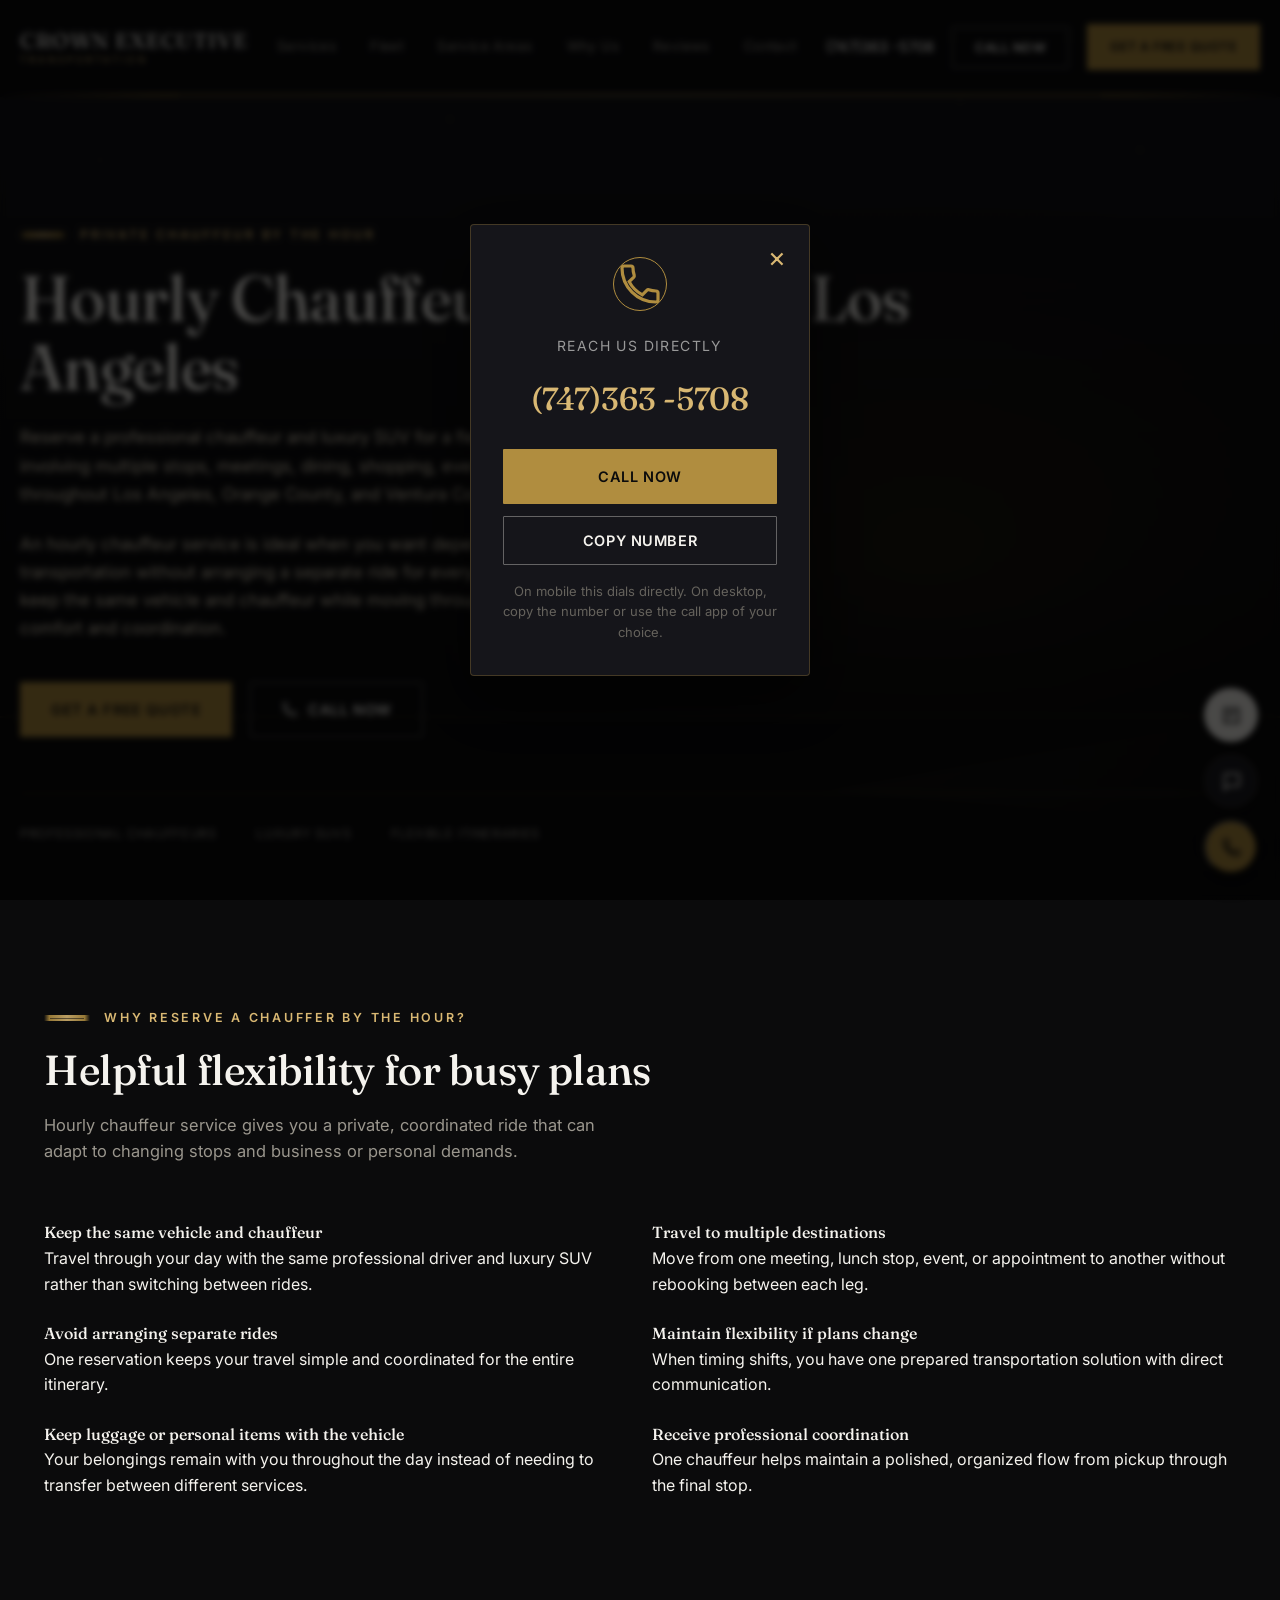
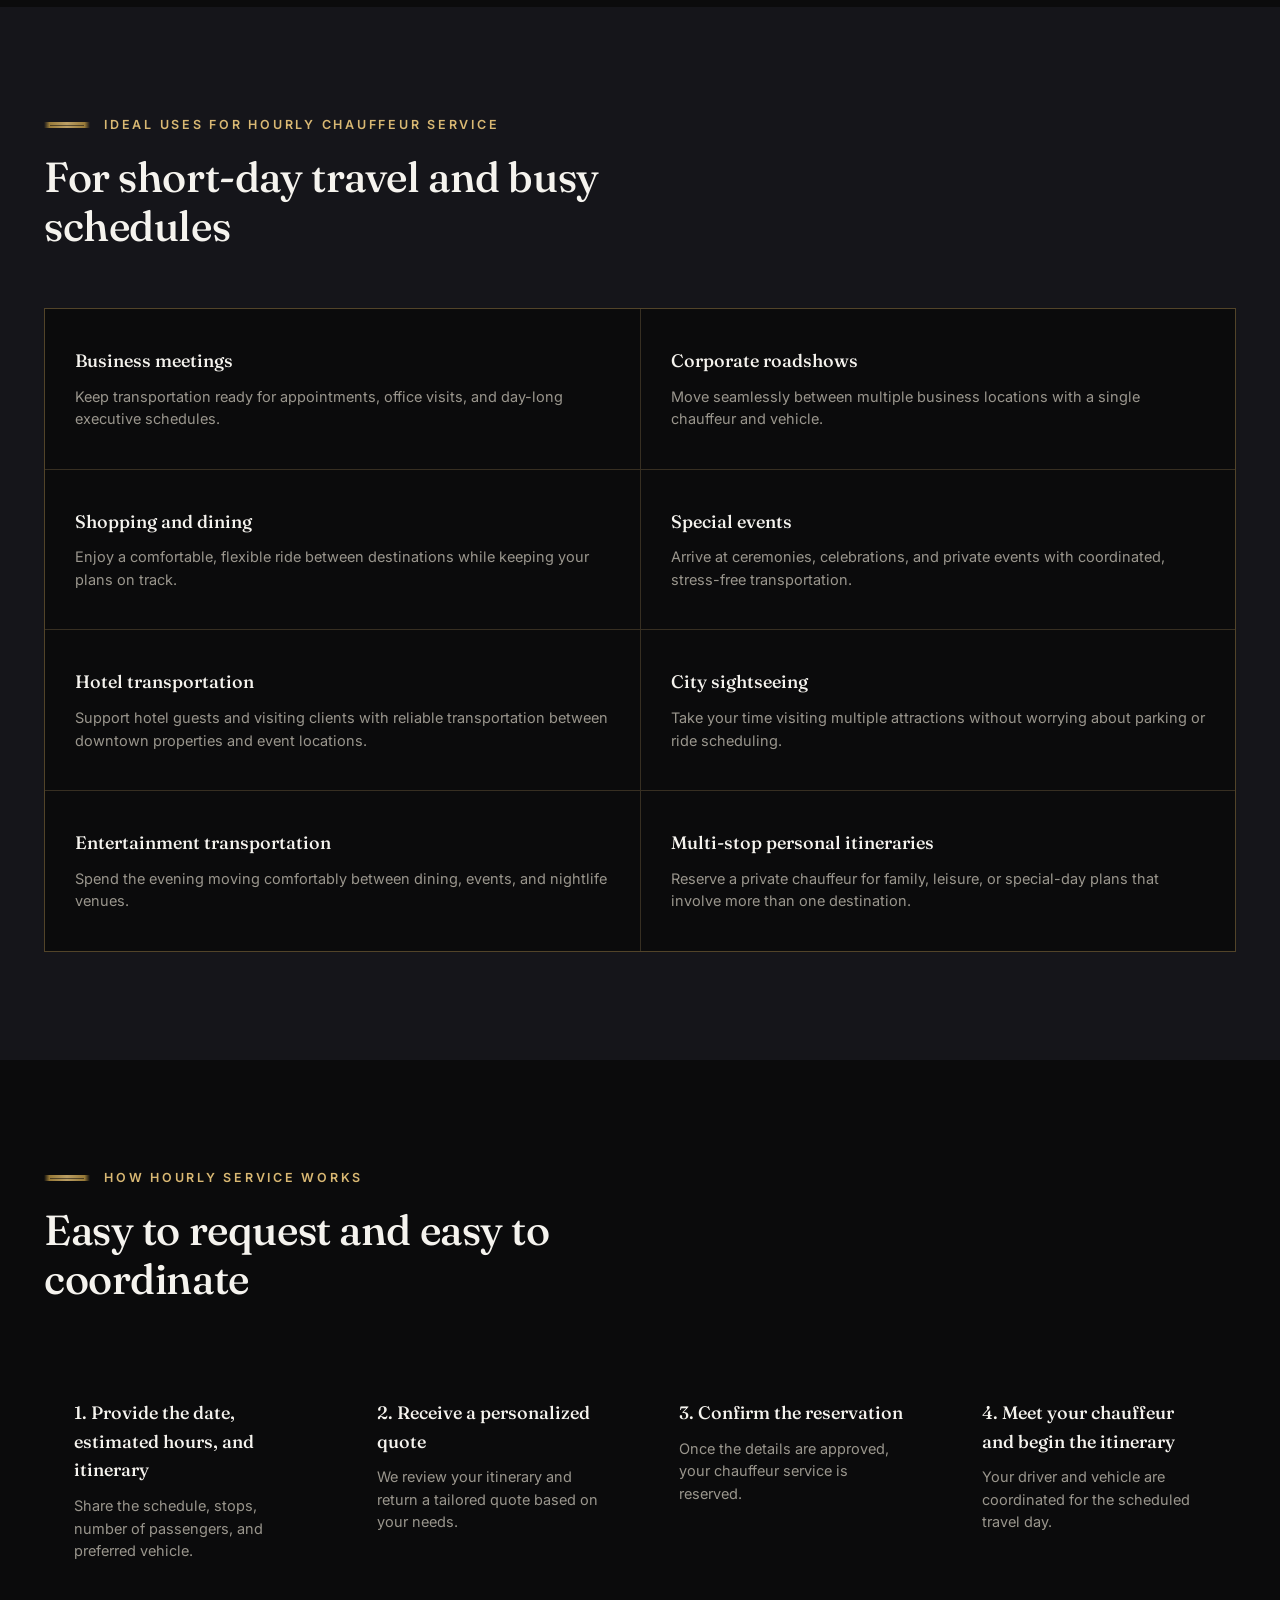
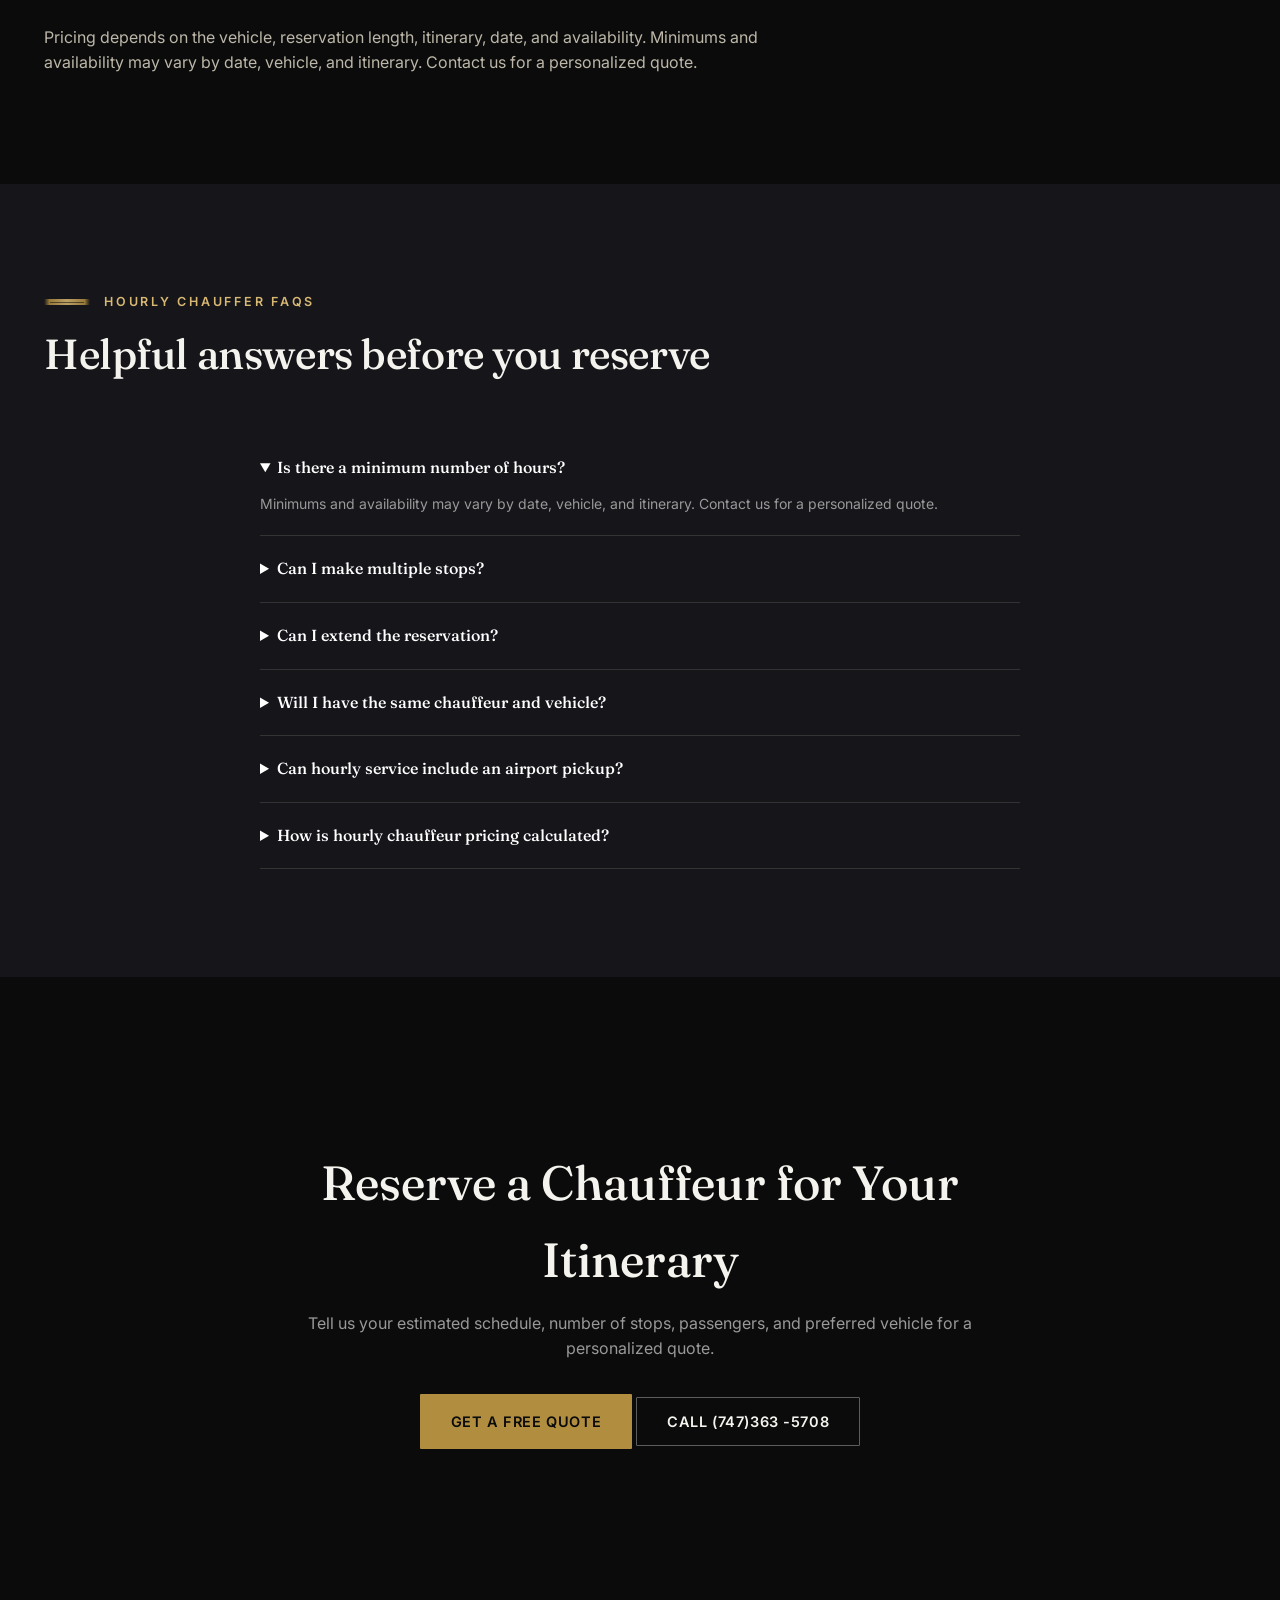
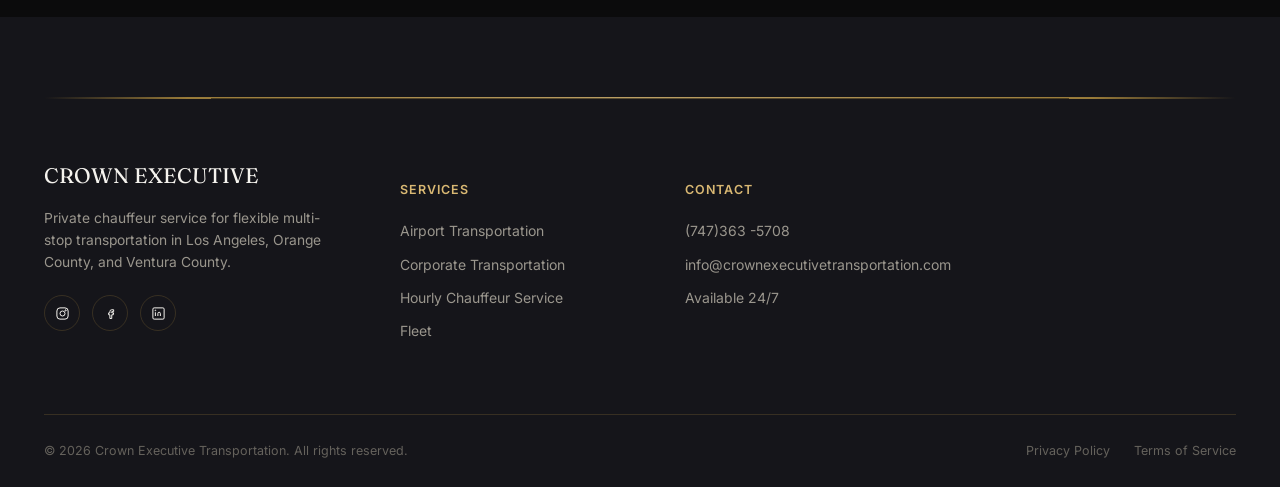
<file: hourly-chauffeur.html>
<!DOCTYPE html>
<html lang="en">
<head>
  <!-- Google tag (gtag.js) -->
<script async src="https://www.googletagmanager.com/gtag/js?id=AW-18257985940"></script>
<script>
  window.dataLayer = window.dataLayer || [];
  function gtag(){dataLayer.push(arguments);}
  gtag('js', new Date());
  gtag('config', 'AW-18257985940');
</script>
<meta charset="UTF-8">
<meta name="viewport" content="width=device-width, initial-scale=1.0">
<title>Hourly Chauffeur Service Los Angeles | Crown Executive</title>
<meta name="description" content="Reserve a professional chauffeur and luxury SUV by the hour for meetings, dining, shopping, events, and flexible multi-stop travel in Los Angeles.">
<link rel="canonical" href="https://www.crownexecutivetransportation.com/hourly-chauffeur.html">
<meta property="og:title" content="Hourly Chauffeur Service Los Angeles | Crown Executive">
<meta property="og:description" content="Reserve a professional chauffeur and luxury SUV by the hour for meetings, dining, shopping, events, and flexible multi-stop travel in Los Angeles.">
<meta property="og:type" content="website">
<meta property="og:url" content="https://www.crownexecutivetransportation.com/hourly-chauffeur.html">
<meta name="theme-color" content="#0b0b0c">
<link rel="preconnect" href="https://fonts.googleapis.com">
<link rel="preconnect" href="https://fonts.gstatic.com" crossorigin>
<link href="https://fonts.googleapis.com/css2?family=Fraunces:ital,opsz,wght@0,9..144,300;0,9..144,400;0,9..144,500;0,9..144,600;1,9..144,400;1,9..144,500&family=Inter:wght@300;400;500;600;700&display=swap" rel="stylesheet">
<link rel="stylesheet" href="css/style.css">
<script type="application/ld+json">
{
  "@context": "https://schema.org",
  "@type": "BreadcrumbList",
  "itemListElement": [
    {
      "@type": "ListItem",
      "position": 1,
      "name": "Home",
      "item": "https://www.crownexecutivetransportation.com/"
    },
    {
      "@type": "ListItem",
      "position": 2,
      "name": "Hourly Chauffeur Service",
      "item": "https://www.crownexecutivetransportation.com/hourly-chauffeur.html"
    }
  ]
}
</script>
<script type="application/ld+json">
{
  "@context": "https://schema.org",
  "@type": "Service",
  "name": "Hourly Chauffeur Service Los Angeles",
  "provider": {
    "@type": "LocalBusiness",
    "name": "Crown Executive Transportation"
  },
  "serviceType": "Hourly chauffeur service, private chauffeur, luxury vehicle service",
  "areaServed": ["Los Angeles County", "Orange County", "Ventura County"],
  "url": "https://www.crownexecutivetransportation.com/hourly-chauffeur.html"
}
</script>
</head>
<body>
<header>
  <div class="container bar">
    <a href="index.html" class="logo">
      <span class="name">CROWN EXECUTIVE</span>
      <span class="tag">TRANSPORTATION</span>
    </a>
    <nav class="primary-nav">
      <a href="index.html#services">Services</a>
      <a href="index.html#fleet">Fleet</a>
      <a href="index.html#areas">Service Areas</a>
      <a href="index.html#why">Why Us</a>
      <a href="index.html#testimonials">Reviews</a>
      <a href="index.html#contact">Contact</a>
    </nav>
    <div class="header-actions">
      <a class="phone-link" href="tel:+17473635708"><span>(747)363 -5708</span></a>
      <button type="button" class="btn btn-outline" id="headerCallBtn">Call Now</button>
      <a class="btn btn-gold" href="index.html#quote">Get a Free Quote</a>
      <button class="menu-toggle" aria-label="Open menu"><span></span><span></span><span></span></button>
    </div>
  </div>
  <div class="coachline thin"></div>
</header>
<nav class="mobile-nav">
  <a href="index.html#services">Services</a>
  <a href="index.html#fleet">Fleet</a>
  <a href="index.html#areas">Service Areas</a>
  <a href="index.html#why">Why Us</a>
  <a href="index.html#testimonials">Reviews</a>
  <a href="index.html#contact">Contact</a>
  <div class="mob-contact">
    <a class="btn btn-gold" href="index.html#quote">Get a Free Quote</a>
    <a class="btn btn-outline" href="tel:+17473635708">Call (747)363 -5708</a>
  </div>
</nav>
<div id="top"></div>
<section class="hero">
  <div class="hero-art">
    <svg viewBox="0 0 1600 900" preserveAspectRatio="xMidYMax slice" xmlns="http://www.w3.org/2000/svg">
      <defs>
        <linearGradient id="skyGrad" x1="0" y1="0" x2="0" y2="1">
          <stop offset="0%" stop-color="#1b1b20"/>
          <stop offset="55%" stop-color="#0f0f12"/>
          <stop offset="100%" stop-color="#070708"/>
        </linearGradient>
        <radialGradient id="glow" cx="68%" cy="62%" r="42%">
          <stop offset="0%" stop-color="#5a4520" stop-opacity="0.55"/>
          <stop offset="100%" stop-color="#0b0b0c" stop-opacity="0"/>
        </radialGradient>
        <linearGradient id="beam" x1="0" y1="0" x2="1" y2="0">
          <stop offset="0%" stop-color="#d9b873" stop-opacity="0.5"/>
          <stop offset="100%" stop-color="#d9b873" stop-opacity="0"/>
        </linearGradient>
      </defs>
      <rect width="1600" height="900" fill="url(#skyGrad)"/>
      <rect width="1600" height="900" fill="url(#glow)"/>
      <g fill="#d9b873" opacity="0.5">
        <circle cx="120" cy="90" r="1.4"/><circle cx="260" cy="160" r="1"/><circle cx="410" cy="70" r="1.6"/><circle cx="610" cy="120" r="1"/><circle cx="900" cy="60" r="1.3"/><circle cx="1120" cy="100" r="1"/><circle cx="1300" cy="150" r="1.4"/><circle cx="1450" cy="80" r="1"/>
      </g>
      <rect x="0" y="718" width="1600" height="182" fill="#080809"/>
      <rect x="0" y="716" width="1600" height="2" fill="#b08d3f" opacity="0.55"/>
      <polygon points="990,790 1480,700 1480,840" fill="url(#beam)" opacity="0.55"/>
      <rect x="0" y="864" width="1600" height="3" fill="#b08d3f" opacity="0.4"/>
    </svg>
  </div>
  <div class="hero-scrim"></div>
  <div class="hero-content container">
    <div class="eyebrow"><span class="coachline short"></span> PRIVATE CHAUFFEUR BY THE HOUR</div>
    <h1>Hourly Chauffeur Service in Los Angeles</h1>
    <p class="sub">Reserve a professional chauffeur and luxury SUV for a flexible itinerary involving multiple stops, meetings, dining, shopping, events, or sightseeing throughout Los Angeles, Orange County, and Ventura County.</p>
    <p class="sub">An hourly chauffeur service is ideal when you want dependable transportation without arranging a separate ride for every destination. You keep the same vehicle and chauffeur while moving through your day with comfort and coordination.</p>
    <div class="cta-row">
      <a class="btn btn-gold" href="index.html#quote">Get a Free Quote</a>
      <button type="button" class="btn btn-outline" id="heroCallBtn"><svg viewBox="0 0 24 24" fill="none" stroke="currentColor" stroke-width="1.6"><path d="M6.6 10.8c1.4 2.8 3.8 5.1 6.6 6.6l2.2-2.2c.3-.3.7-.4 1-.3 1.2.4 2.4.6 3.6.6.6 0 1 .4 1 1V20c0 .6-.4 1-1 1C10.6 21 3 13.4 3 4c0-.6.4-1 1-1h3.5c.6 0 1 .4 1 1 0 1.2.2 2.4.6 3.6.1.4 0 .8-.3 1.1L6.6 10.8z"/></svg>Call Now</button>
    </div>
    <div class="trust-row">
      <div class="trust-item">Professional Chauffeurs</div>
      <div class="trust-item">Luxury SUVs</div>
      <div class="trust-item">Flexible Itineraries</div>
    </div>
  </div>
</section>
<section class="section" id="why-hourly">
  <div class="container">
    <div class="section-head reveal">
      <div class="eyebrow"><span class="coachline short"></span> WHY RESERVE A CHAUFFER BY THE HOUR?</div>
      <h2>Helpful flexibility for busy plans</h2>
      <p>Hourly chauffeur service gives you a private, coordinated ride that can adapt to changing stops and business or personal demands.</p>
    </div>
    <div class="reveal" style="display:grid; grid-template-columns: repeat(2,1fr); gap: 24px; margin-top: 30px;">
      <div><h4>Keep the same vehicle and chauffeur</h4><p>Travel through your day with the same professional driver and luxury SUV rather than switching between rides.</p></div>
      <div><h4>Travel to multiple destinations</h4><p>Move from one meeting, lunch stop, event, or appointment to another without rebooking between each leg.</p></div>
      <div><h4>Avoid arranging separate rides</h4><p>One reservation keeps your travel simple and coordinated for the entire itinerary.</p></div>
      <div><h4>Maintain flexibility if plans change</h4><p>When timing shifts, you have one prepared transportation solution with direct communication.</p></div>
      <div><h4>Keep luggage or personal items with the vehicle</h4><p>Your belongings remain with you throughout the day instead of needing to transfer between different services.</p></div>
      <div><h4>Receive professional coordination</h4><p>One chauffeur helps maintain a polished, organized flow from pickup through the final stop.</p></div>
    </div>
  </div>
</section>
<section class="section alt" id="hourly-uses">
  <div class="container">
    <div class="section-head reveal">
      <div class="eyebrow"><span class="coachline short"></span> IDEAL USES FOR HOURLY CHAUFFEUR SERVICE</div>
      <h2>For short-day travel and busy schedules</h2>
    </div>
    <div class="grid-services reveal">
      <div class="service-card"><h3>Business meetings</h3><p>Keep transportation ready for appointments, office visits, and day-long executive schedules.</p></div>
      <div class="service-card"><h3>Corporate roadshows</h3><p>Move seamlessly between multiple business locations with a single chauffeur and vehicle.</p></div>
      <div class="service-card"><h3>Shopping and dining</h3><p>Enjoy a comfortable, flexible ride between destinations while keeping your plans on track.</p></div>
      <div class="service-card"><h3>Special events</h3><p>Arrive at ceremonies, celebrations, and private events with coordinated, stress-free transportation.</p></div>
      <div class="service-card"><h3>Hotel transportation</h3><p>Support hotel guests and visiting clients with reliable transportation between downtown properties and event locations.</p></div>
      <div class="service-card"><h3>City sightseeing</h3><p>Take your time visiting multiple attractions without worrying about parking or ride scheduling.</p></div>
      <div class="service-card"><h3>Entertainment transportation</h3><p>Spend the evening moving comfortably between dining, events, and nightlife venues.</p></div>
      <div class="service-card"><h3>Multi-stop personal itineraries</h3><p>Reserve a private chauffeur for family, leisure, or special-day plans that involve more than one destination.</p></div>
    </div>
  </div>
</section>
<section class="section" id="hourly-process">
  <div class="container">
    <div class="section-head reveal">
      <div class="eyebrow"><span class="coachline short"></span> HOW HOURLY SERVICE WORKS</div>
      <h2>Easy to request and easy to coordinate</h2>
    </div>
    <div class="reveal" style="display:grid; grid-template-columns: repeat(4,1fr); gap: 18px; margin-top: 30px;">
      <div class="service-card"><h3>1. Provide the date, estimated hours, and itinerary</h3><p>Share the schedule, stops, number of passengers, and preferred vehicle.</p></div>
      <div class="service-card"><h3>2. Receive a personalized quote</h3><p>We review your itinerary and return a tailored quote based on your needs.</p></div>
      <div class="service-card"><h3>3. Confirm the reservation</h3><p>Once the details are approved, your chauffeur service is reserved.</p></div>
      <div class="service-card"><h3>4. Meet your chauffeur and begin the itinerary</h3><p>Your driver and vehicle are coordinated for the scheduled travel day.</p></div>
    </div>
    <p class="reveal" style="margin-top:24px; color:#bcb7a8; max-width:760px;">Pricing depends on the vehicle, reservation length, itinerary, date, and availability. Minimums and availability may vary by date, vehicle, and itinerary. Contact us for a personalized quote.</p>
  </div>
</section>
<section class="section alt" id="hourly-faq">
  <div class="container">
    <div class="section-head reveal">
      <div class="eyebrow"><span class="coachline short"></span> HOURLY CHAUFFER FAQS</div>
      <h2>Helpful answers before you reserve</h2>
    </div>
    <div class="reveal" style="max-width:760px; margin:40px auto 0;">
      <details style="border-bottom:1px solid #333; padding:20px 0; cursor:pointer;" open>
        <summary style="font-family:'Fraunces',serif; font-size:16px; font-weight:500; color:#fff;">Is there a minimum number of hours?</summary>
        <p style="margin-top:12px; font-size:14px; color:#999; line-height:1.6;">Minimums and availability may vary by date, vehicle, and itinerary. Contact us for a personalized quote.</p>
      </details>
      <details style="border-bottom:1px solid #333; padding:20px 0; cursor:pointer;">
        <summary style="font-family:'Fraunces',serif; font-size:16px; font-weight:500; color:#fff;">Can I make multiple stops?</summary>
        <p style="margin-top:12px; font-size:14px; color:#999; line-height:1.6;">Yes. Multi-stop itineraries are a standard use case for hourly chauffeur service when the schedule is provided ahead of time.</p>
      </details>
      <details style="border-bottom:1px solid #333; padding:20px 0; cursor:pointer;">
        <summary style="font-family:'Fraunces',serif; font-size:16px; font-weight:500; color:#fff;">Can I extend the reservation?</summary>
        <p style="margin-top:12px; font-size:14px; color:#999; line-height:1.6;">Extensions may be possible depending on itinerary, vehicle availability, and scheduling. Contact us for the most accurate details.</p>
      </details>
      <details style="border-bottom:1px solid #333; padding:20px 0; cursor:pointer;">
        <summary style="font-family:'Fraunces',serif; font-size:16px; font-weight:500; color:#fff;">Will I have the same chauffeur and vehicle?</summary>
        <p style="margin-top:12px; font-size:14px; color:#999; line-height:1.6;">Yes, when reserving hourly service you keep the same dedicated vehicle and chauffeur throughout the reservation.</p>
      </details>
      <details style="border-bottom:1px solid #333; padding:20px 0; cursor:pointer;">
        <summary style="font-family:'Fraunces',serif; font-size:16px; font-weight:500; color:#fff;">Can hourly service include an airport pickup?</summary>
        <p style="margin-top:12px; font-size:14px; color:#999; line-height:1.6;">Yes, hourly chauffeur service can be used for airport coordination as part of a longer itinerary when requested.</p>
      </details>
      <details style="border-bottom:1px solid #333; padding:20px 0; cursor:pointer;">
        <summary style="font-family:'Fraunces',serif; font-size:16px; font-weight:500; color:#fff;">How is hourly chauffeur pricing calculated?</summary>
        <p style="margin-top:12px; font-size:14px; color:#999; line-height:1.6;">Pricing depends on the vehicle, reservation length, itinerary, date, and availability. Contact us for a personalized quote.</p>
      </details>
    </div>
  </div>
</section>
<section class="section" id="hourly-cta">
  <div class="container" style="text-align:center; padding:60px 0;">
    <div class="reveal" style="max-width:700px; margin:0 auto;">
      <h2 style="font-size:clamp(28px,4vw,48px); margin-bottom:12px;">Reserve a Chauffeur for Your Itinerary</h2>
      <p style="font-size:16px; color:#999; margin-bottom:32px;">Tell us your estimated schedule, number of stops, passengers, and preferred vehicle for a personalized quote.</p>
      <div class="cta-row" style="justify-content:center; gap:16px;">
        <a class="btn btn-gold" href="index.html#quote">Get a Free Quote</a>
        <button type="button" class="btn btn-outline" id="ctaCallBtn">Call (747)363 -5708</button>
      </div>
    </div>
  </div>
</section>
<footer>
  <div class="container">
    <div class="coachline thin" style="margin-bottom:60px;"></div>
    <div class="foot-grid">
      <div class="foot-col foot-about">
        <span class="logo-name" style="font-family:'Fraunces',serif; font-size:21px;">CROWN EXECUTIVE</span>
        <p>Private chauffeur service for flexible multi-stop transportation in Los Angeles, Orange County, and Ventura County.</p>
        <div class="foot-social">
          <a href="#" aria-label="Instagram"><svg viewBox="0 0 24 24" fill="none" stroke="currentColor" stroke-width="1.6"><rect x="3" y="3" width="18" height="18" rx="5"/><circle cx="12" cy="12" r="4"/><circle cx="17" cy="7" r="1"/></svg></a>
          <a href="#" aria-label="Facebook"><svg viewBox="0 0 24 24" fill="none" stroke="currentColor" stroke-width="1.6"><path d="M14 9h3V6h-3a3 3 0 00-3 3v2H9v3h2v6h3v-6h2.5l.5-3H14V9z"/></svg></a>
          <a href="#" aria-label="LinkedIn"><svg viewBox="0 0 24 24" fill="none" stroke="currentColor" stroke-width="1.6"><rect x="3" y="3" width="18" height="18" rx="2"/><line x1="7" y1="10" x2="7" y2="16"/><circle cx="7" cy="7" r="0.6"/><path d="M11 16v-4a2 2 0 014 0v4"/></svg></a>
        </div>
      </div>
      <div class="foot-col">
        <h5>Services</h5>
        <ul>
          <li><a href="airport-transportation.html">Airport Transportation</a></li>
          <li><a href="corporate-transportation.html">Corporate Transportation</a></li>
          <li><a href="hourly-chauffeur.html">Hourly Chauffeur Service</a></li>
          <li><a href="index.html#fleet">Fleet</a></li>
        </ul>
      </div>
      <div class="foot-col">
        <h5>Contact</h5>
        <ul>
          <li><a href="tel:+17473635708">(747)363 -5708</a></li>
          <li><a href="mailto:info@crownexecutivetransportation.com">info@crownexecutivetransportation.com</a></li>
          <li>Available 24/7</li>
        </ul>
      </div>
    </div>
    <div class="foot-bottom"><span>&copy; <span id="year"></span> Crown Executive Transportation. All rights reserved.</span><div class="links"><a href="#">Privacy Policy</a><a href="#">Terms of Service</a></div></div>
  </div>
</footer>
<div class="floating-stack">
  <a class="float-btn float-quote" href="index.html#quote" aria-label="Get a free quote"><svg viewBox="0 0 24 24" fill="none" stroke="currentColor" stroke-width="2"><path d="M4 4h16v16H4z"/><path d="M8 9h8M8 13h5"/></svg></a>
  <a class="float-btn float-text" href="sms:+17473635708" aria-label="Text us"><svg viewBox="0 0 24 24" fill="none" stroke="currentColor" stroke-width="2"><path d="M21 15a2 2 0 01-2 2H8l-4 4V5a2 2 0 012-2h13a2 2 0 012 2z"/></svg></a>
  <button type="button" class="float-btn float-call" id="floatCallBtn" aria-label="Call now"><svg viewBox="0 0 24 24" fill="none" stroke="currentColor" stroke-width="2"><path d="M6.6 10.8c1.4 2.8 3.8 5.1 6.6 6.6l2.2-2.2c.3-.3.7-.4 1-.3 1.2.4 2.4.6 3.6.6.6 0 1 .4 1 1V20c0 .6-.4 1-1 1C10.6 21 3 13.4 3 4c0-.6.4-1 1-1h3.5c.6 0 1 .4 1 1 0 1.2.2 2.4.6 3.6.1.4 0 .8-.3 1.1L6.6 10.8z"/></svg></button>
</div>
<script>
  document.getElementById('year').textContent = new Date().getFullYear();
  document.querySelector('.menu-toggle').addEventListener('click', function(){
    document.querySelector('.mobile-nav').classList.toggle('active');
  });
  document.querySelectorAll('.mobile-nav a').forEach(link => {
    link.addEventListener('click', () => document.querySelector('.mobile-nav').classList.remove('active'));
  });
  const observer = new IntersectionObserver((entries) => {
    entries.forEach(entry => {
      if (entry.isIntersecting) {
        entry.target.style.opacity = '1';
        entry.target.style.transform = 'translateY(0)';
      }
    });
  });
  document.querySelectorAll('.reveal').forEach(el => {
    el.style.opacity = '0';
    el.style.transform = 'translateY(20px)';
    el.style.transition = 'opacity 0.6s ease, transform 0.6s ease';
    observer.observe(el);
  });
  const callOverlay = document.querySelector('.call-overlay') || createCallOverlay();
  function createCallOverlay(){
    const html = `<div class="call-overlay" id="callOverlay" style="display:none; position:fixed; top:0; left:0; right:0; bottom:0; background:rgba(0,0,0,0.7); z-index:2000; display:flex; align-items:center; justify-content:center;"><div class="call-dialog" style="background:#15151a; border:1px solid rgba(176,141,63,0.3); border-radius:4px; padding:32px; max-width:360px; text-align:center; position:relative;"><button type="button" class="call-close" id="callClose" style="position:absolute; top:16px; right:16px; background:none; border:none; font-size:28px; color:#d9b873; cursor:pointer; width:32px; height:32px; display:flex; align-items:center; justify-content:center;">&times;</button><div class="call-icon-wrap" style="margin-bottom:24px;"><svg viewBox="0 0 24 24" fill="none" stroke="currentColor" stroke-width="1.6" style="width:48px; height:48px; color:#b08d3f;"><path d="M6.6 10.8c1.4 2.8 3.8 5.1 6.6 6.6l2.2-2.2c.3-.3.7-.4 1-.3 1.2.4 2.4.6 3.6.6.6 0 1 .4 1 1V20c0 .6-.4 1-1 1C10.6 21 3 13.4 3 4c0-.6.4-1 1-1h3.5c.6 0 1 .4 1 1 0 1.2.2 2.4.6 3.6.1.4 0 .8-.3 1.1L6.6 10.8z"/></svg></div><div class="call-label" style="font-size:14px; color:#999; margin-bottom:16px;">Reach Us Directly</div><div class="call-number" style="font-family:'Fraunces',serif; font-size:32px; font-weight:500; color:#d9b873; margin-bottom:24px;">(747)363 -5708</div><div class="call-actions" style="display:flex; gap:12px; flex-direction:column;"><a class="btn btn-gold" id="callConfirmBtn" href="tel:+17473635708" style="display:inline-flex; align-items:center; justify-content:center;">Call Now</a><button type="button" class="btn btn-outline" id="callCopyBtn" style="display:inline-flex; align-items:center; justify-content:center;">Copy Number</button></div><p class="call-note" style="font-size:13px; color:#65625c; margin-top:16px;">On mobile this dials directly. On desktop, copy the number or use the call app of your choice.</p></div></div>`;
    const div = document.createElement('div');
    div.innerHTML = html;
    document.body.appendChild(div.firstElementChild);
    return document.querySelector('.call-overlay');
  }
  function openCallOverlay(){ callOverlay.style.display = 'flex'; }
  function closeCallOverlay(){ callOverlay.style.display = 'none'; }
  document.getElementById('headerCallBtn')?.addEventListener('click', openCallOverlay);
  document.getElementById('heroCallBtn')?.addEventListener('click', openCallOverlay);
  document.getElementById('ctaCallBtn')?.addEventListener('click', openCallOverlay);
  document.getElementById('floatCallBtn')?.addEventListener('click', openCallOverlay);
  document.querySelector('#callOverlay .call-close')?.addEventListener('click', closeCallOverlay);
  document.querySelector('#callCopyBtn')?.addEventListener('click', function(){
    navigator.clipboard.writeText('(747)363 -5708').then(() => {
      const btn = this;
      const original = btn.textContent;
      btn.textContent = 'Copied!';
      setTimeout(() => {btn.textContent = original;}, 2000);
    });
  });
  callOverlay?.addEventListener('click', function(e){ if (e.target === this) closeCallOverlay(); });
</script>
</body>
</html>
</file>
<file: css/style.css>
:root{
    --black:#0b0b0c;
    --charcoal:#15151a;
    --charcoal-2:#1c1c22;
    --line:rgba(176,141,63,0.22);
    --brass:#b08d3f;
    --brass-light:#d9b873;
    --champagne:#e8dcc4;
    --ivory:#f5f3ee;
    --gray:#9a968d;
    --gray-dim:#65625c;
    --radius:2px;
    --container:1240px;
  }

  *{box-sizing:border-box;}
  html{scroll-behavior:smooth; overflow-x:hidden; width:100%;}
  body{
    overflow-x:hidden; max-width:100vw;
    margin:0;
    background:var(--black);
    color:var(--ivory);
    font-family:'Inter',sans-serif;
    font-weight:400;
    line-height:1.6;
    -webkit-font-smoothing:antialiased;
  }
  img,svg{max-width:100%; display:block;}
  a{color:inherit; text-decoration:none;}
  ul{margin:0; padding:0; list-style:none;}
  h1,h2,h3,h4{font-family:'Fraunces',serif; font-weight:500; margin:0; color:var(--ivory);}
  p{margin:0;}
  button{font-family:inherit; cursor:pointer;}
  .container{max-width:var(--container); margin:0 auto; padding:0 24px;}
  :focus-visible{outline:2px solid var(--brass-light); outline-offset:3px;}

  @media (prefers-reduced-motion: reduce){
    *{animation-duration:0.01ms !important; transition-duration:0.01ms !important;}
    html{scroll-behavior:auto;}
  }

  /* ---------- Coachline signature motif ---------- */
  .coachline{
    height:6px;
    width:100%;
    position:relative;
    background:linear-gradient(90deg, transparent 0%, var(--brass) 12%, var(--brass-light) 50%, var(--brass) 88%, transparent 100%);
    opacity:.85;
  }
  .coachline::after{
    content:'';
    position:absolute;
    left:14%; right:14%;
    top:50%;
    height:1px;
    background:rgba(11,11,12,0.55);
  }
  .coachline.thin{height:2px;}
  .coachline.short{max-width:120px; margin:0;}

  .eyebrow{
    display:flex; align-items:center; gap:14px;
    font-size:12.5px; letter-spacing:.22em; text-transform:uppercase;
    color:var(--brass-light); font-weight:600; margin-bottom:18px;
  }
  .eyebrow .coachline.short{width:46px;}

  .section{padding:108px 0;}
  .section.alt{background:var(--charcoal);}
  @media (max-width:720px){ .section{padding:72px 0;} }

  .section-head{max-width:680px; margin-bottom:56px;}
  .section-head h2{font-size:clamp(28px,4vw,42px); line-height:1.18; letter-spacing:-.01em;}
  .section-head p{margin-top:16px; color:var(--gray); font-size:16.5px; max-width:560px;}

  .btn{
    display:inline-flex; align-items:center; justify-content:center; gap:10px;
    padding:15px 30px; font-size:14.5px; font-weight:600; letter-spacing:.04em;
    text-transform:uppercase; border-radius:1px; border:1px solid transparent;
    transition:transform .25s ease, background .25s ease, color .25s ease, border-color .25s ease;
    white-space:nowrap;
  }
  .btn-gold{background:var(--brass); color:#0b0b0c;}
  .btn-gold:hover{background:var(--brass-light); transform:translateY(-2px);}
  .btn-outline{border-color:rgba(245,243,238,.35); color:var(--ivory); background:transparent;}
  .btn-outline:hover{border-color:var(--brass-light); color:var(--brass-light); transform:translateY(-2px);}
  .btn svg{width:17px; height:17px; flex:none;}

  /* ---------- Reveal animation ---------- */
  .reveal{opacity:0; transform:translateY(22px); transition:opacity .7s ease, transform .7s ease;}
  .reveal.in-view{opacity:1; transform:translateY(0);}
  .reveal.d1{transition-delay:.08s;}
  .reveal.d2{transition-delay:.16s;}
  .reveal.d3{transition-delay:.24s;}
  .reveal.d4{transition-delay:.32s;}

  /* ---------- Header ---------- */
  header{
    position:fixed; top:0; left:0; right:0; z-index:1000;
    background:rgba(11,11,12,.86);
    backdrop-filter:blur(10px);
    border-bottom:1px solid transparent;
    transition:padding .3s ease, border-color .3s ease, background .3s ease;
  }
  header .bar{display:flex; align-items:center; justify-content:space-between; padding:24px 0;}
  header.scrolled .bar{padding:14px 0;}
  header.scrolled{border-bottom-color:var(--line);}

  .logo{display:flex; flex-direction:column; line-height:1;}
  .logo .name{font-family:'Fraunces',serif; font-size:21px; letter-spacing:.04em; color:var(--ivory); font-weight:500;}
  .logo .tag{font-size:9.5px; letter-spacing:.32em; color:var(--brass-light); margin-top:4px;}

  nav.primary-nav{display:flex; align-items:center; gap:34px;}
  nav.primary-nav a{font-size:13.5px; letter-spacing:.03em; color:var(--gray); transition:color .2s;}
  nav.primary-nav a:hover{color:var(--brass-light);}

  .header-actions{display:flex; align-items:center; gap:18px;}
  .phone-link{display:flex; align-items:center; gap:8px; font-size:14.5px; font-weight:500; color:var(--ivory);}
  .phone-link svg{width:16px; height:16px; color:var(--brass-light);}
  .header-actions .btn{padding:12px 22px; font-size:12.5px;}

  .menu-toggle{display:none; flex-direction:column; gap:5px; width:26px; background:none; border:none; padding:6px;}
  .menu-toggle span{height:1.5px; width:100%; background:var(--ivory); transition:transform .3s, opacity .3s;}
  .menu-toggle.active span:nth-child(1){transform:translateY(6.5px) rotate(45deg);}
  .menu-toggle.active span:nth-child(2){opacity:0;}
  .menu-toggle.active span:nth-child(3){transform:translateY(-6.5px) rotate(-45deg);}

  .mobile-nav{
    position:fixed; inset:0; background:var(--black); z-index:999;
    display:flex; flex-direction:column; justify-content:center; padding:32px;
    transform:translateY(-100%); transition:transform .35s ease; gap:28px;
  }
  .mobile-nav.open{transform:translateY(0);}
  .mobile-nav a{font-family:'Fraunces',serif; font-size:26px; color:var(--ivory);}
  .mobile-nav .mob-contact{margin-top:24px; display:flex; flex-direction:column; gap:16px;}

  @media (max-width:920px){
    nav.primary-nav{display:none;}
    .header-actions .btn-outline{display:none;}
    .menu-toggle{display:flex;}
  }
  @media (max-width:560px){
    .header-actions{gap:10px;}
    .header-actions .phone-link span{display:none;}
    .header-actions .btn-gold{display:none;}
    .logo .name{font-size:17px;}
    .logo .tag{font-size:8px; letter-spacing:.24em;}
  }

  /* ---------- Hero ---------- */
  .hero{
    position:relative; min-height:100vh; display:flex; align-items:flex-end;
    overflow:hidden; background:var(--black);
  }
  .hero-art{position:absolute; inset:0; z-index:0;}
  .hero-art svg{width:100%; height:100%; object-fit:cover;}
  .hero-scrim{
    position:absolute; inset:0; z-index:1;
    background:linear-gradient(180deg, rgba(11,11,12,.35) 0%, rgba(11,11,12,.55) 45%, rgba(11,11,12,.96) 100%);
  }
  .hero-content{position:relative; z-index:2; width:100%; padding:170px 0 56px;}
  .hero-content .eyebrow{color:var(--brass-light);}
  .hero h1{font-size:clamp(34px,5.4vw,64px); line-height:1.08; max-width:920px; letter-spacing:-.01em;}
  .hero .sub{margin-top:22px; max-width:600px; color:var(--champagne); font-size:17px; line-height:1.65;}
  .hero .cta-row{display:flex; gap:18px; margin-top:40px; flex-wrap:wrap;}

  .trust-row{
    margin-top:56px; padding-top:30px; border-top:1px solid var(--line);
    display:flex; gap:40px; flex-wrap:wrap;
  }
  .trust-item{display:flex; align-items:center; gap:10px; font-size:12.5px; letter-spacing:.05em; text-transform:uppercase; color:var(--gray);}
  .trust-item svg{width:18px; height:18px; color:var(--brass-light); flex:none;}

  @media (max-width:720px){
    .hero-content{padding:140px 0 40px;}
    .trust-row{gap:22px 28px;}
  }

  /* ---------- Service cards ---------- */
  .grid-services{display:grid; grid-template-columns:repeat(2,1fr); gap:1px; background:var(--line); border:1px solid var(--line);}
  .service-card{background:var(--black); padding:38px 30px; transition:background .3s ease;}
  .service-card:hover{background:var(--charcoal-2);}
  .service-card .icon-wrap{
    width:48px; height:48px; border:1px solid var(--line); border-radius:50%;
    display:flex; align-items:center; justify-content:center; margin-bottom:22px;
  }
  .service-card svg{width:21px; height:21px; color:var(--brass-light);}
  .service-card h3{font-size:18px; font-weight:500; margin-bottom:10px;}
  .service-card p{color:var(--gray); font-size:14.5px; line-height:1.55;}
  @media (max-width:980px){ .grid-services{grid-template-columns:repeat(2,1fr);} }
  @media (max-width:560px){ .grid-services{grid-template-columns:1fr;} }

  /* ---------- Why choose us ---------- */
  .why-wrap{display:grid; grid-template-columns:.85fr 1.15fr; gap:70px; align-items:start;}
  .why-visual{position:sticky; top:140px;}
  .why-visual .big-quote{font-family:'Fraunces',serif; font-style:italic; font-size:28px; line-height:1.4; color:var(--champagne); border-left:2px solid var(--brass); padding-left:26px;}
  .why-list{display:grid; grid-template-columns:1fr 1fr; gap:28px 36px;}
  .why-item{display:flex; gap:14px;}
  .why-item .check{
    width:26px; height:26px; border-radius:50%; background:rgba(176,141,63,.12); border:1px solid var(--line);
    display:flex; align-items:center; justify-content:center; flex:none; margin-top:2px;
  }
  .why-item svg{width:13px; height:13px; color:var(--brass-light);}
  .why-item h4{font-size:15.5px; font-weight:600; margin-bottom:4px;}
  .why-item p{font-size:13.8px; color:var(--gray); line-height:1.5;}
  @media (max-width:920px){
    .why-wrap{grid-template-columns:1fr; gap:40px;}
    .why-visual{position:static;}
    .why-list{grid-template-columns:1fr;}
  }

  /* ---------- Fleet ---------- */
  .fleet-grid{display:grid; grid-template-columns:repeat(3,1fr); gap:24px;}
  .fleet-card{background:var(--charcoal); border:1px solid var(--line); display:flex; flex-direction:column;}
  .fleet-card-art{
    position:relative; height:178px; overflow:hidden;
    display:flex; align-items:flex-end; justify-content:center;
    background:radial-gradient(ellipse at 50% 100%, #20201f 0%, #0c0c0d 72%);
  }
  .fleet-card-art img{
    position:relative; z-index:1; max-width:94%; max-height:76%; object-fit:contain;
    margin-bottom:8px; filter:contrast(1.07) brightness(.95) saturate(.82);
  }
  .fc-index{position:absolute; top:12px; left:14px; font-size:10px; letter-spacing:.12em; color:var(--gray-dim); z-index:2;}
  .fc-modeltag{position:absolute; top:12px; right:14px; font-size:9px; letter-spacing:.08em; text-transform:uppercase; color:var(--brass-light); z-index:2; text-align:right; max-width:46%;}
  .fleet-card-body{padding:22px 22px 26px; border-top:1px solid var(--line);}
  .fc-top{display:flex; align-items:baseline; justify-content:space-between; gap:10px; margin-bottom:8px;}
  .fc-top h3{font-size:17px; line-height:1.25;}
  .fc-type{font-size:10px; letter-spacing:.06em; text-transform:uppercase; color:var(--brass-light); border:1px solid var(--line); padding:3px 9px; border-radius:30px; white-space:nowrap;}
  .fc-pax{display:flex; align-items:center; gap:7px; font-size:12.5px; color:var(--gray); margin-bottom:13px;}
  .fc-pax svg{width:14px; height:14px; color:var(--brass-light); flex:none;}
  .fc-desc{font-size:12.8px; color:var(--gray); line-height:1.55; margin-bottom:16px;}
  .fleet-badges{display:flex; flex-wrap:wrap; gap:7px; margin-bottom:20px;}
  .fleet-badge{font-size:10.3px; letter-spacing:.02em; color:var(--champagne); border:1px solid var(--line); padding:5px 10px; border-radius:30px; display:flex; align-items:center; gap:5px;}
  .fleet-badge svg{width:10px; height:10px; color:var(--brass-light); flex:none;}
  .fleet-card-body .btn{width:100%; padding:13px 18px; font-size:12.5px;}
  @media (max-width:1100px){ .fleet-grid{grid-template-columns:repeat(2,1fr);} }
  @media (max-width:560px){ .fleet-grid{grid-template-columns:1fr;} }

  /* ---------- Service areas ---------- */
  .areas-wrap{display:grid; grid-template-columns:1.2fr .8fr; gap:60px;}
  .county-block{margin-bottom:32px;}
  .county-block h4{font-size:15px; letter-spacing:.06em; text-transform:uppercase; color:var(--brass-light); margin-bottom:14px; font-family:'Inter',sans-serif; font-weight:600;}
  .chip-row{display:flex; flex-wrap:wrap; gap:10px;}
  .chip{
    font-size:13px; padding:8px 16px; border:1px solid var(--line); color:var(--champagne);
    border-radius:30px; transition:border-color .2s, color .2s;
  }
  .chip:hover{border-color:var(--brass); color:var(--brass-light);}
  .note-line{margin-top:6px; font-size:13.5px; color:var(--gray-dim); font-style:italic;}

  .side-panel{background:var(--black); border:1px solid var(--line); padding:34px;}
  .side-panel h4{font-size:14px; letter-spacing:.06em; text-transform:uppercase; color:var(--brass-light); margin-bottom:18px;}
  .airport-row{display:flex; justify-content:space-between; padding:13px 0; border-bottom:1px solid var(--line); font-size:14px;}
  .airport-row span:last-child{color:var(--gray-dim); font-size:12.5px; letter-spacing:.05em;}
  .dest-list{margin-top:30px;}
  .dest-list li{padding:10px 0; border-bottom:1px solid var(--line); font-size:14px; color:var(--gray); display:flex; gap:10px; align-items:center;}
  .dest-list li svg{width:13px; height:13px; color:var(--brass-light); flex:none;}
  @media (max-width:920px){ .areas-wrap{grid-template-columns:1fr;} }

  /* ---------- Testimonials ---------- */
  .testi-shell{max-width:760px; margin:0 auto; text-align:center;}
  .testi-mark{font-family:'Fraunces',serif; font-size:64px; color:var(--brass); line-height:1; margin-bottom:6px;}
  .testi-slide{display:none;}
  .testi-slide.active{display:block; animation:fadeIn .6s ease;}
  @keyframes fadeIn{from{opacity:0; transform:translateY(6px);} to{opacity:1; transform:translateY(0);}}
  .testi-slide p.quote{font-family:'Fraunces',serif; font-size:clamp(19px,2.6vw,25px); line-height:1.55; color:var(--ivory); font-style:italic;}
  .testi-meta{margin-top:24px; display:flex; flex-direction:column; align-items:center; gap:6px;}
  .stars{display:flex; gap:3px;}
  .stars svg{width:15px; height:15px; color:var(--brass-light);}
  .testi-name{font-size:13.5px; letter-spacing:.04em; color:var(--gray); text-transform:uppercase;}
  .testi-controls{display:flex; align-items:center; justify-content:center; gap:24px; margin-top:40px;}
  .testi-controls button{
    width:42px; height:42px; border-radius:50%; border:1px solid var(--line); background:transparent; color:var(--ivory);
    display:flex; align-items:center; justify-content:center; transition:border-color .2s, color .2s;
  }
  .testi-controls button:hover{border-color:var(--brass); color:var(--brass-light);}
  .testi-controls svg{width:16px; height:16px;}
  .testi-dots{display:flex; gap:8px;}
  .testi-dots span{width:6px; height:6px; border-radius:50%; background:var(--line); cursor:pointer; transition:background .2s;}
  .testi-dots span.active{background:var(--brass-light);}
  .testi-disclaimer{margin-top:46px; text-align:center; font-size:11.5px; color:var(--gray-dim); letter-spacing:.02em;}

  /* ---------- Quote form ---------- */
  .quote-wrap{display:grid; grid-template-columns:.85fr 1.15fr; gap:60px;}
  .quote-side h2{font-size:clamp(26px,3.6vw,38px); margin-bottom:18px;}
  .quote-side p{color:var(--gray); font-size:15.5px; margin-bottom:30px;}
  .quote-side .qa-item{display:flex; gap:14px; margin-bottom:22px; align-items:flex-start;}
  .quote-side .qa-item svg{width:18px; height:18px; color:var(--brass-light); margin-top:2px; flex:none;}
  .quote-side .qa-item .t{font-size:14.5px; color:var(--ivory); font-weight:500;}
  .quote-side .qa-item .d{font-size:13px; color:var(--gray-dim);}

  .form-panel{background:var(--charcoal); border:1px solid var(--line); padding:40px;}
  .form-grid{display:grid; grid-template-columns:1fr 1fr; gap:20px;}
  .field{display:flex; flex-direction:column; gap:8px;}
  .field.full{grid-column:1/-1;}
  .field label{font-size:12px; letter-spacing:.05em; text-transform:uppercase; color:var(--gray);}
  .field input, .field textarea, .field select{
    background:var(--black); border:1px solid var(--line); color:var(--ivory);
    padding:12px 14px; font-size:14.5px; font-family:inherit; border-radius:1px;
  }
  .field input:focus, .field textarea:focus, .field select:focus{border-color:var(--brass);}
  .field textarea{resize:vertical; min-height:90px;}
  .time-row{display:flex; gap:8px;}
  .time-row select{
    flex:1; background:var(--black); border:1px solid var(--line); color:var(--ivory);
    padding:12px 8px; font-size:14px; font-family:inherit; border-radius:1px; min-width:0;
  }
  .time-row select:focus{border-color:var(--brass);}
  .time-row select:invalid{color:var(--gray-dim);}
  .form-panel .submit-row{margin-top:8px;}
  .form-panel .submit-row .btn{width:100%;}
  .form-note{font-size:12px; color:var(--gray-dim); margin-top:14px; text-align:center;}
  .form-error{display:none; font-size:13px; color:#d98a72; margin-top:16px; text-align:center; border:1px solid rgba(217,138,114,.35); padding:10px 14px; border-radius:1px;}

  /* ---------- Pickup date & time picker ---------- */
  .dt-trigger{cursor:pointer; user-select:none;}
  .dt-value{
    background:var(--black); border:1px solid var(--line); color:var(--ivory);
    padding:12px 14px; font-size:14.5px; border-radius:1px; transition:border-color .2s;
  }
  .dt-trigger:hover .dt-value, .dt-trigger:focus .dt-value{border-color:var(--brass);}
  .dt-trigger.has-value .dt-value{color:var(--champagne);}
  .dt-trigger.error .dt-value{border-color:#b5563f;}

  .dt-overlay{
    position:fixed; inset:0; z-index:2000; background:rgba(6,6,7,.72);
    display:none; align-items:center; justify-content:center; padding:20px;
    backdrop-filter:blur(3px);
  }
  .dt-overlay.open{display:flex;}
  .dt-dialog{
    background:var(--charcoal); border:1px solid var(--line); width:340px; max-width:100%;
    padding:28px 26px 22px; position:relative; box-shadow:0 24px 60px rgba(0,0,0,.55);
  }
  .dt-label{font-size:11px; letter-spacing:.1em; text-transform:uppercase; color:var(--gray-dim); margin-bottom:18px;}
  .dt-screen{display:none;}
  .dt-screen.active{display:block; animation:fadeIn .3s ease;}

  .dt-month-nav{display:flex; align-items:center; justify-content:space-between; margin-bottom:18px;}
  .dt-month-nav span{font-family:'Fraunces',serif; font-size:18px; color:var(--ivory);}
  .dt-chev{
    background:none; border:1px solid var(--line); color:var(--ivory); width:32px; height:32px;
    border-radius:50%; font-size:17px; line-height:1; display:flex; align-items:center; justify-content:center;
    transition:border-color .2s, color .2s, opacity .2s;
  }
  .dt-chev:hover{border-color:var(--brass); color:var(--brass-light);}
  .dt-chev:disabled{opacity:.25; cursor:default;}
  .dt-chev:disabled:hover{border-color:var(--line); color:var(--ivory);}

  .dt-weekdays{display:grid; grid-template-columns:repeat(7,1fr); text-align:center; margin-bottom:6px;}
  .dt-weekdays span{font-size:11px; color:var(--gray-dim); letter-spacing:.04em;}
  .dt-grid{display:grid; grid-template-columns:repeat(7,1fr); gap:4px;}
  .dt-day{
    aspect-ratio:1; display:flex; align-items:center; justify-content:center; font-size:13.5px;
    color:var(--champagne); border-radius:50%; border:1px solid transparent; background:none;
    transition:background .2s, border-color .2s, color .2s;
  }
  .dt-day:hover:not(:disabled){border-color:var(--brass);}
  .dt-day:disabled{color:var(--gray-dim); opacity:.4; cursor:default;}
  .dt-day.is-today{border-color:var(--brass-light);}
  .dt-day.is-selected{background:var(--brass); color:#0b0b0c; border-color:var(--brass);}
  .dt-day.is-blank{visibility:hidden;}

  .dt-actions{display:flex; justify-content:flex-end; gap:22px; margin-top:22px;}
  .dt-text-btn{
    background:none; border:none; color:var(--gray); font-size:13px; letter-spacing:.04em;
    text-transform:uppercase; font-weight:600; padding:8px 4px; transition:color .2s;
  }
  .dt-text-btn:hover{color:var(--ivory);}
  .dt-text-btn.gold{color:var(--brass-light);}
  .dt-text-btn.gold:hover{color:var(--ivory);}
  .dt-text-btn:disabled{opacity:.35; cursor:default; color:var(--gray);}

  .dt-back{
    position:absolute; top:24px; left:26px; background:none; border:none; color:var(--gray);
    font-size:20px; width:28px; height:28px; display:flex; align-items:center; justify-content:center;
    transition:color .2s;
  }
  .dt-back:hover{color:var(--brass-light);}
  .dt-readout{text-align:center; margin-bottom:18px;}
  .dt-day-label{font-size:13px; color:var(--gray); letter-spacing:.03em;}
  .dt-time-label{font-family:'Fraunces',serif; font-size:34px; color:var(--ivory); margin-top:4px;}

  .dt-clock{
    position:relative; width:230px; height:230px; border-radius:50%; background:var(--black);
    border:1px solid var(--line); margin:0 auto 22px;
  }
  .dt-num{
    position:absolute; width:34px; height:34px; border-radius:50%; display:flex; align-items:center;
    justify-content:center; font-size:13px; color:var(--champagne); transform:translate(-50%,-50%);
    transition:background .2s, color .2s;
  }
  .dt-num:hover{color:var(--brass-light);}
  .dt-num.active{background:var(--brass); color:#0b0b0c;}
  .dt-center-dot{position:absolute; top:50%; left:50%; width:6px; height:6px; border-radius:50%; background:var(--brass-light); transform:translate(-50%,-50%); z-index:2;}
  .dt-hand{
    position:absolute; top:50%; left:50%; height:2px; background:var(--brass); transform-origin:0 50%;
    z-index:1;
  }

  .dt-ampm{display:flex; justify-content:center; gap:12px; margin-bottom:6px;}
  .dt-period{
    border:1px solid var(--line); background:transparent; color:var(--gray); font-size:12.5px;
    letter-spacing:.06em; padding:8px 20px; border-radius:30px; transition:all .2s;
  }
  .dt-period:hover{border-color:var(--brass);}
  .dt-period.active{background:var(--brass); color:#0b0b0c; border-color:var(--brass);}

  /* ---------- Direct call popover ---------- */
  .call-overlay{
    position:fixed; inset:0; z-index:2100; background:rgba(6,6,7,.72);
    display:none; align-items:center; justify-content:center; padding:20px;
    backdrop-filter:blur(3px);
  }
  .call-overlay.open{display:flex;}
  .call-dialog{
    position:relative; background:var(--charcoal); border:1px solid var(--line); width:340px; max-width:100%;
    padding:38px 30px 30px; text-align:center; box-shadow:0 24px 60px rgba(0,0,0,.55);
  }
  .call-close{
    position:absolute; top:14px; right:14px; background:none; border:none; color:var(--gray);
    font-size:22px; width:30px; height:30px; line-height:1; transition:color .2s;
  }
  .call-close:hover{color:var(--brass-light);}
  .call-icon-wrap{
    width:54px; height:54px; border-radius:50%; border:1px solid var(--brass); margin:0 auto 18px;
    display:flex; align-items:center; justify-content:center;
  }
  .call-icon-wrap svg{width:22px; height:22px; color:var(--brass-light);}
  .call-label{font-size:12px; letter-spacing:.1em; text-transform:uppercase; color:var(--gray-dim); margin-bottom:10px;}
  .call-number{font-family:'Fraunces',serif; font-size:28px; color:var(--ivory); margin-bottom:24px;}
  .call-actions{display:flex; flex-direction:column; gap:12px;}
  .call-actions .btn{width:100%;}
  .call-note{margin-top:18px; font-size:12px; color:var(--gray-dim);}



  .thanks-panel{display:none; text-align:center; padding:50px 20px;}
  .thanks-panel.show{display:block;}
  .thanks-panel .icon-wrap{width:60px; height:60px; border:1px solid var(--brass); border-radius:50%; display:flex; align-items:center; justify-content:center; margin:0 auto 24px;}
  .thanks-panel svg{width:24px; height:24px; color:var(--brass-light);}
  .thanks-panel h3{font-size:22px; margin-bottom:12px;}
  .thanks-panel p{color:var(--gray); font-size:15px; max-width:380px; margin:0 auto;}
  @media (max-width:920px){ .quote-wrap{grid-template-columns:1fr; gap:40px;} }
  @media (max-width:600px){ .form-grid{grid-template-columns:1fr;} .form-panel{padding:26px;} }

  /* ---------- Contact ---------- */
  .contact-wrap{display:grid; grid-template-columns:.9fr 1.1fr; gap:0; border:1px solid var(--line);}
  .contact-info{padding:48px; display:flex; flex-direction:column; gap:26px; background:var(--black);}
  .ci-item{display:flex; gap:16px;}
  .ci-item svg{width:19px; height:19px; color:var(--brass-light); flex:none; margin-top:2px;}
  .ci-item .t{font-size:11.5px; letter-spacing:.08em; text-transform:uppercase; color:var(--gray-dim); margin-bottom:4px;}
  .ci-item .v{font-size:15.5px; color:var(--ivory);}
  .map-embed{min-height:380px; filter:grayscale(.3) contrast(1.1) brightness(.85);}
  .map-embed iframe{width:100%; height:100%; min-height:380px; border:0; display:block;}
  @media (max-width:920px){ .contact-wrap{grid-template-columns:1fr;} }

  /* ---------- Footer ---------- */
  footer{background:var(--charcoal); padding:80px 0 0;}
  .foot-grid{display:grid; grid-template-columns:1.3fr 1fr 1fr 1fr; gap:50px; padding-bottom:60px;}
  .foot-col h5{font-size:12.5px; letter-spacing:.08em; text-transform:uppercase; color:var(--brass-light); margin-bottom:20px; font-weight:600;}
  .foot-col ul li{margin-bottom:11px; font-size:14px; color:var(--gray);}
  .foot-col ul li a:hover{color:var(--brass-light);}
  .foot-about p{color:var(--gray); font-size:13.8px; line-height:1.6; max-width:280px; margin-top:14px;}
  .foot-social{display:flex; gap:12px; margin-top:22px;}
  .foot-social a{width:36px; height:36px; border:1px solid var(--line); border-radius:50%; display:flex; align-items:center; justify-content:center; transition:border-color .2s, color .2s;}
  .foot-social a:hover{border-color:var(--brass); color:var(--brass-light);}
  .foot-social svg{width:15px; height:15px;}
  .foot-bottom{border-top:1px solid var(--line); padding:26px 0; display:flex; justify-content:space-between; flex-wrap:wrap; gap:14px; font-size:12.5px; color:var(--gray-dim);}
  .foot-bottom .links{display:flex; gap:24px;}
  .foot-bottom .links a:hover{color:var(--brass-light);}
  @media (max-width:860px){ .foot-grid{grid-template-columns:1fr 1fr; gap:40px 30px;} }
  @media (max-width:560px){ .foot-grid{grid-template-columns:1fr;} .foot-bottom{flex-direction:column; align-items:flex-start;} }

  /* ---------- Floating buttons ---------- */
  .floating-stack{position:fixed; right:22px; bottom:26px; z-index:900; display:flex; flex-direction:column; gap:12px; align-items:flex-end;}
  .float-btn{
    width:54px; height:54px; border-radius:50%; display:flex; align-items:center; justify-content:center;
    box-shadow:0 6px 22px rgba(0,0,0,.45); transition:transform .2s ease;
  }
  .float-btn:hover{transform:scale(1.07);}
  .float-btn svg{width:21px; height:21px;}
  .float-call{background:var(--brass); color:#0b0b0c;}
  .float-text{background:var(--charcoal-2); color:var(--ivory); border:1px solid var(--line);}
  .float-quote{background:var(--ivory); color:#0b0b0c;}
  @media (max-width:560px){
    .float-btn{width:48px; height:48px;}
    .float-btn svg{width:18px; height:18px;}
  }
</file>
